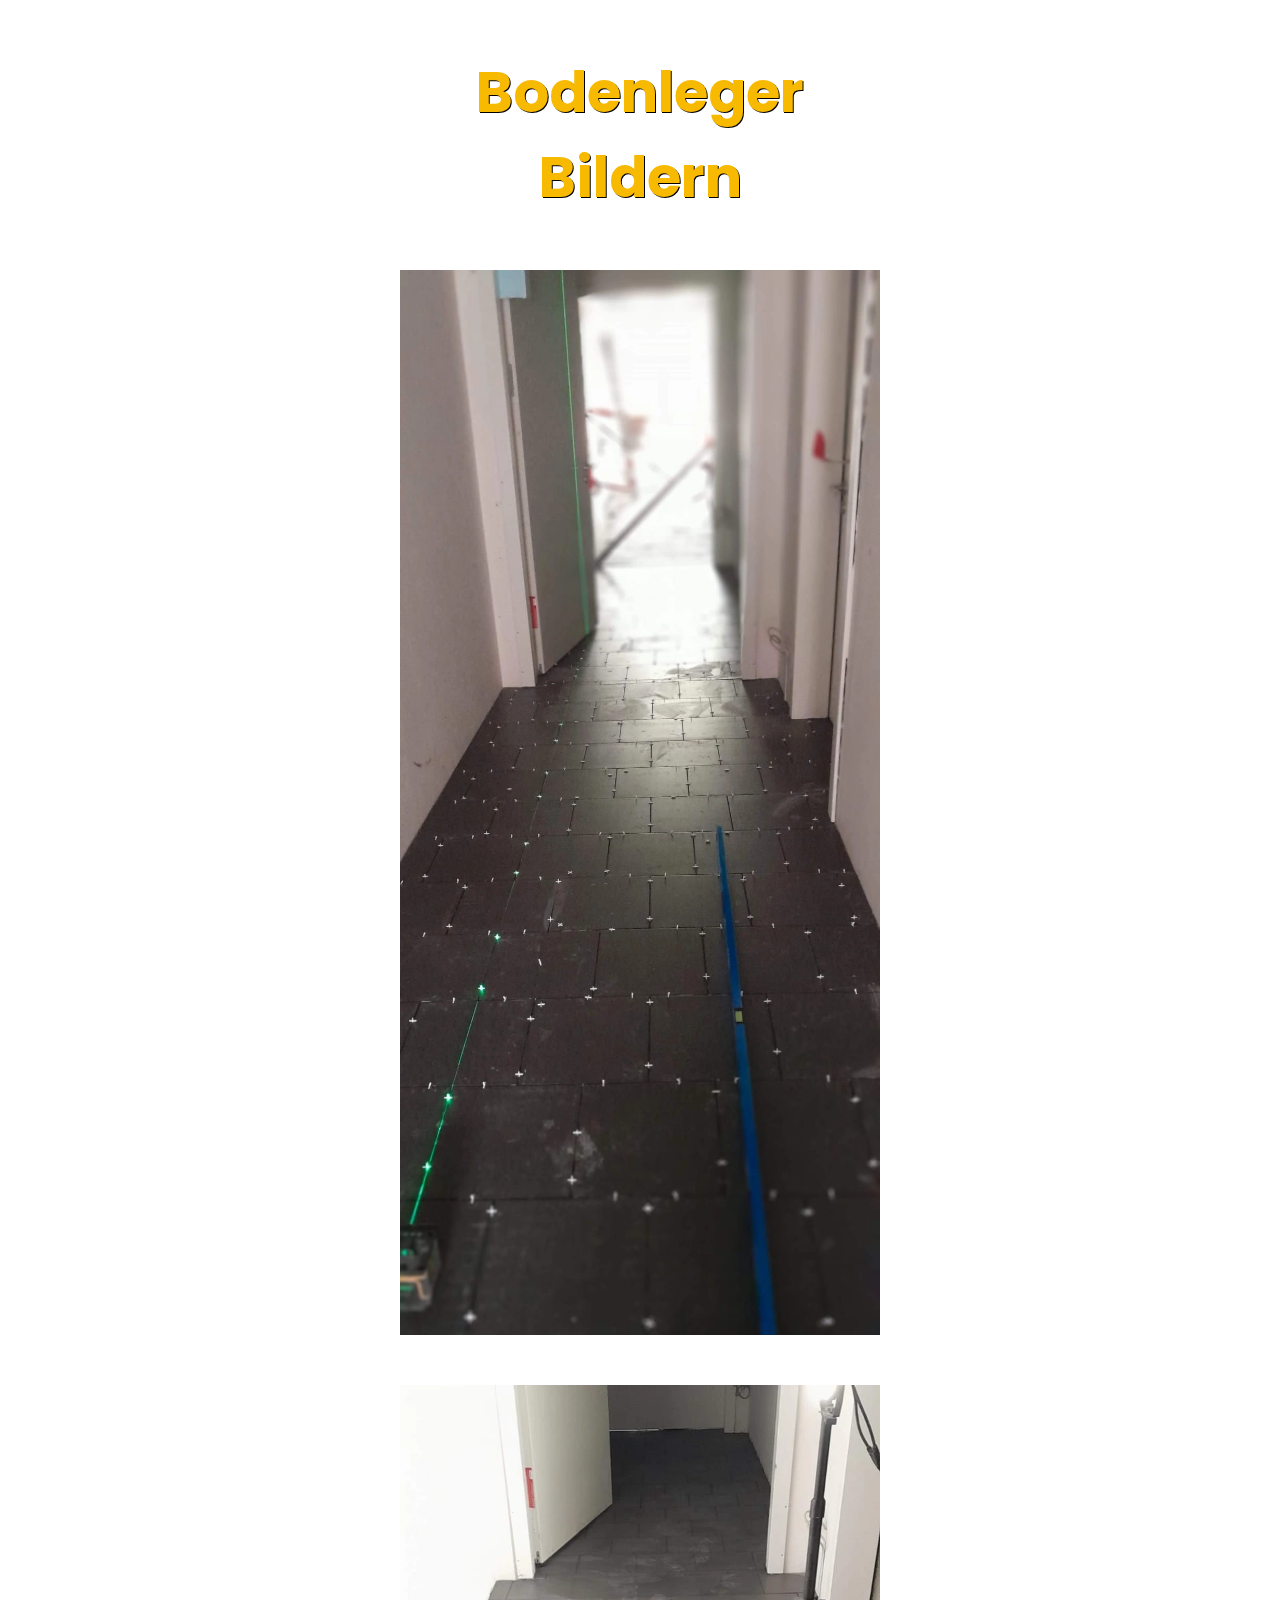
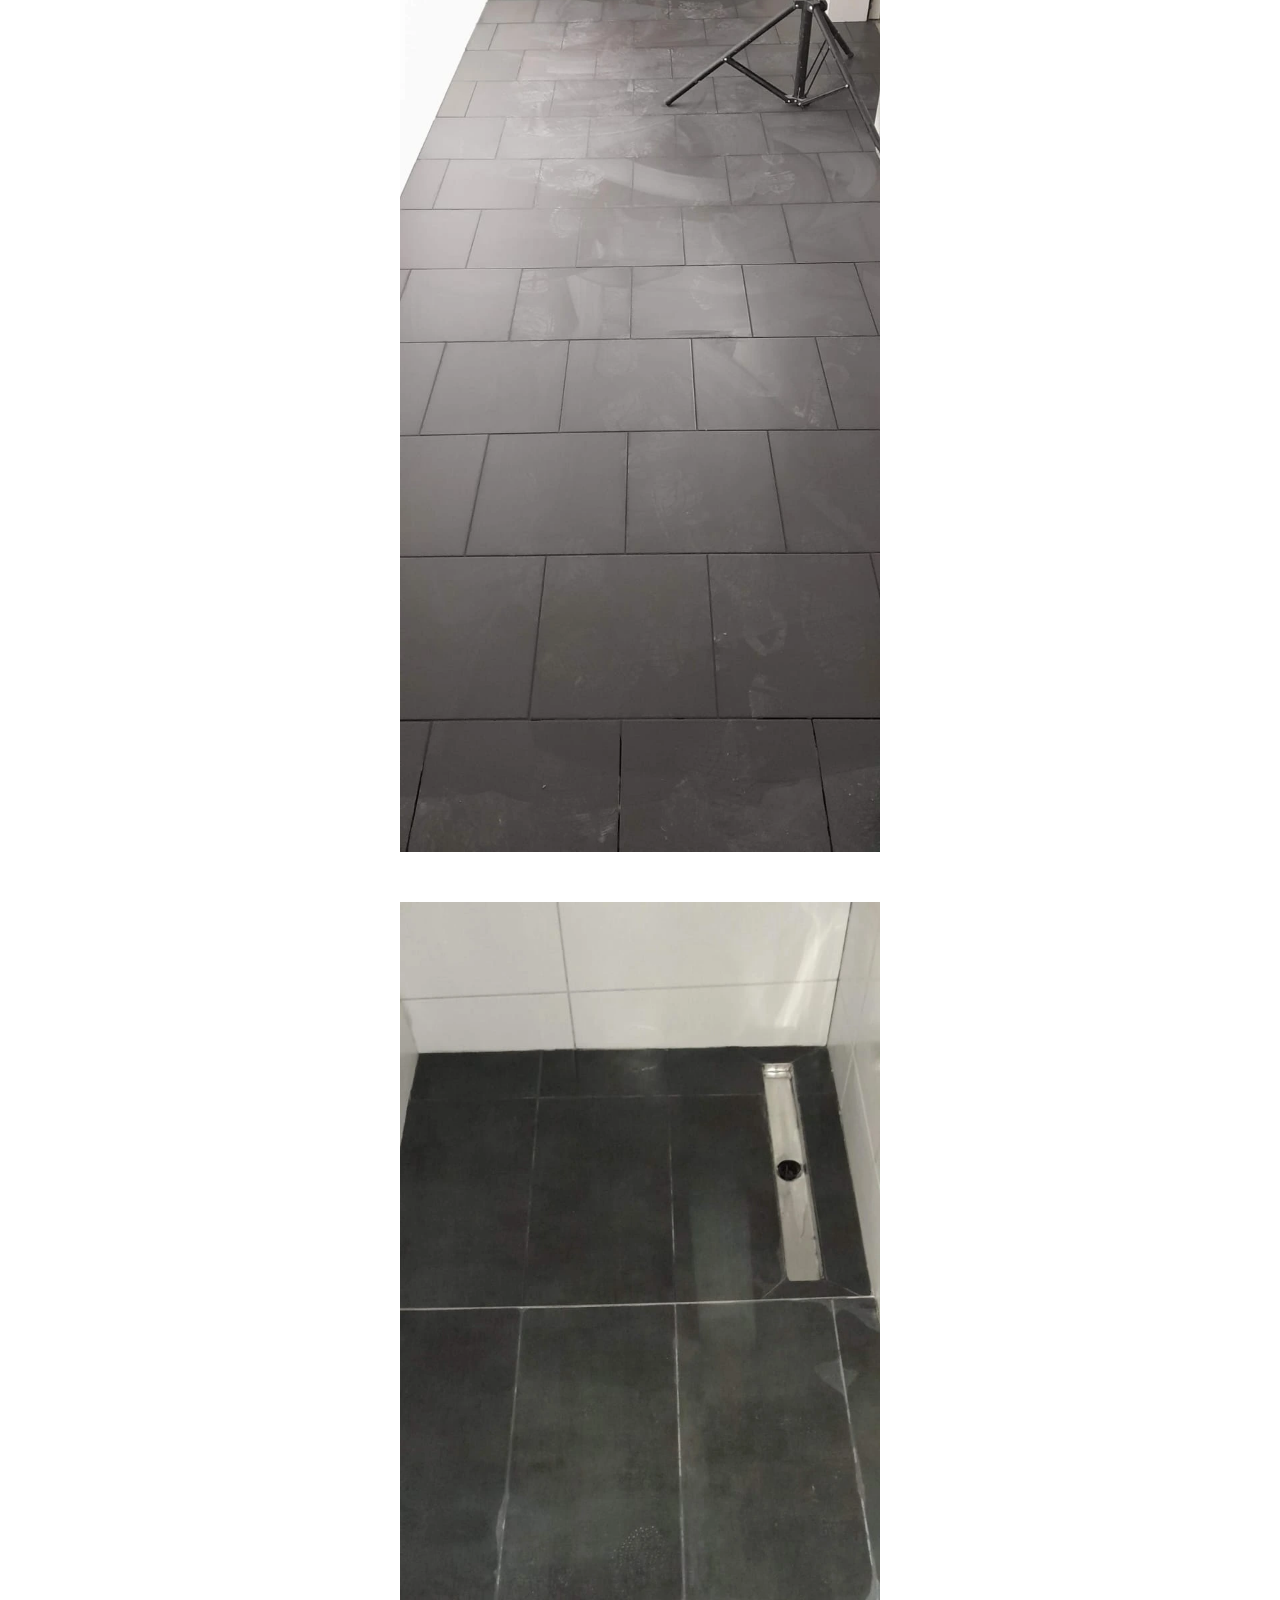
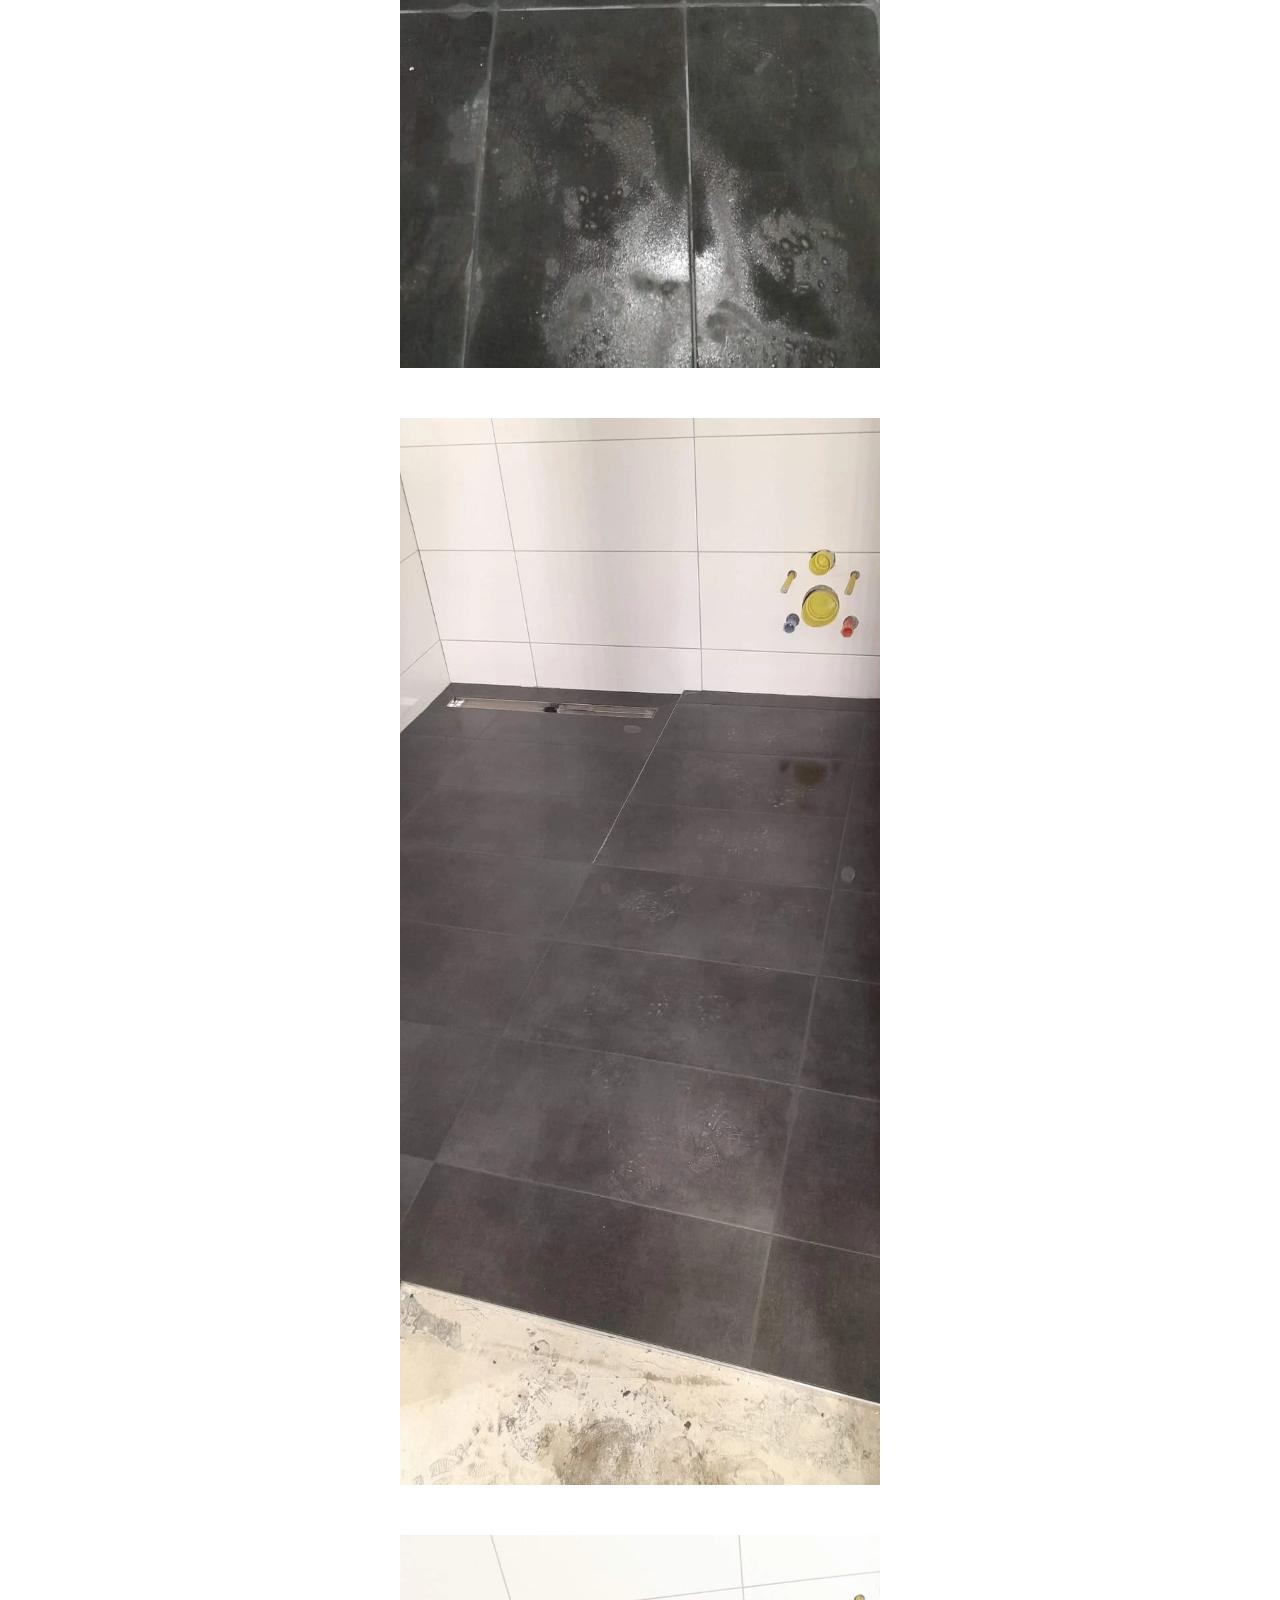
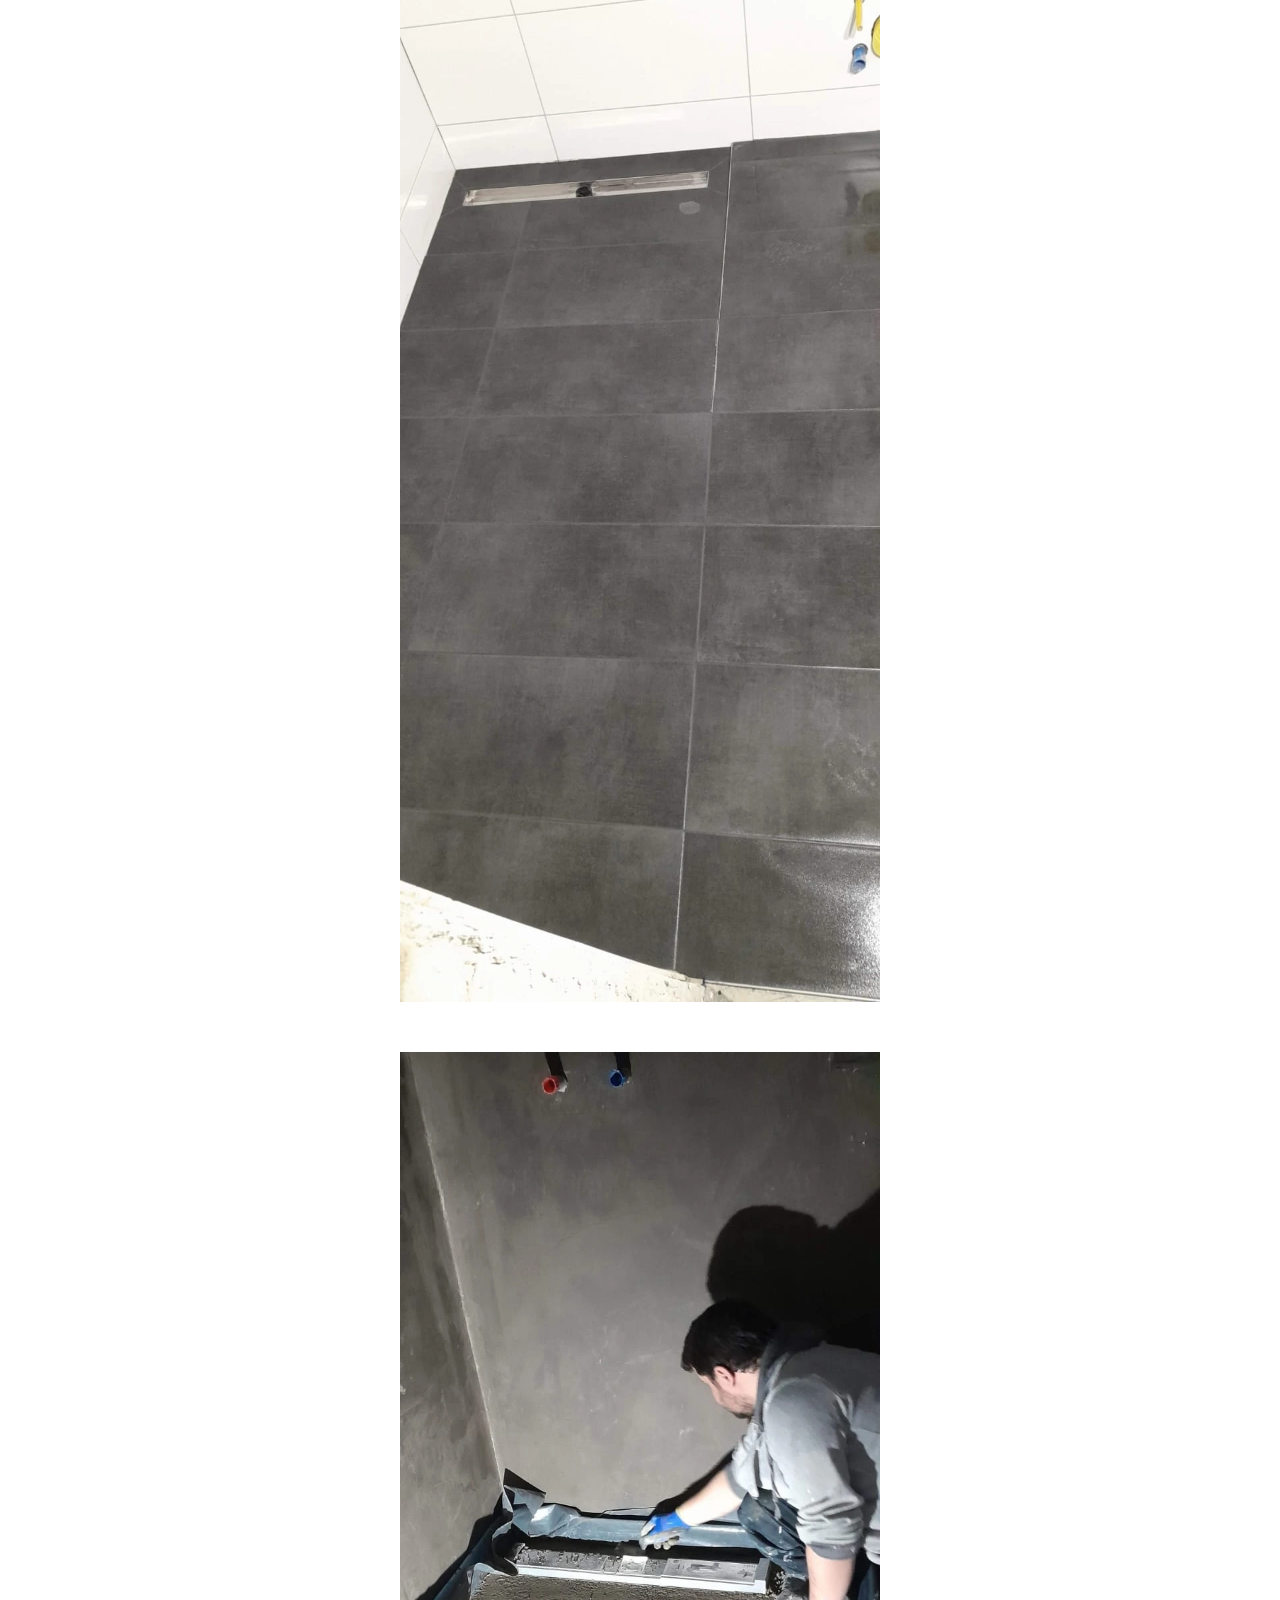
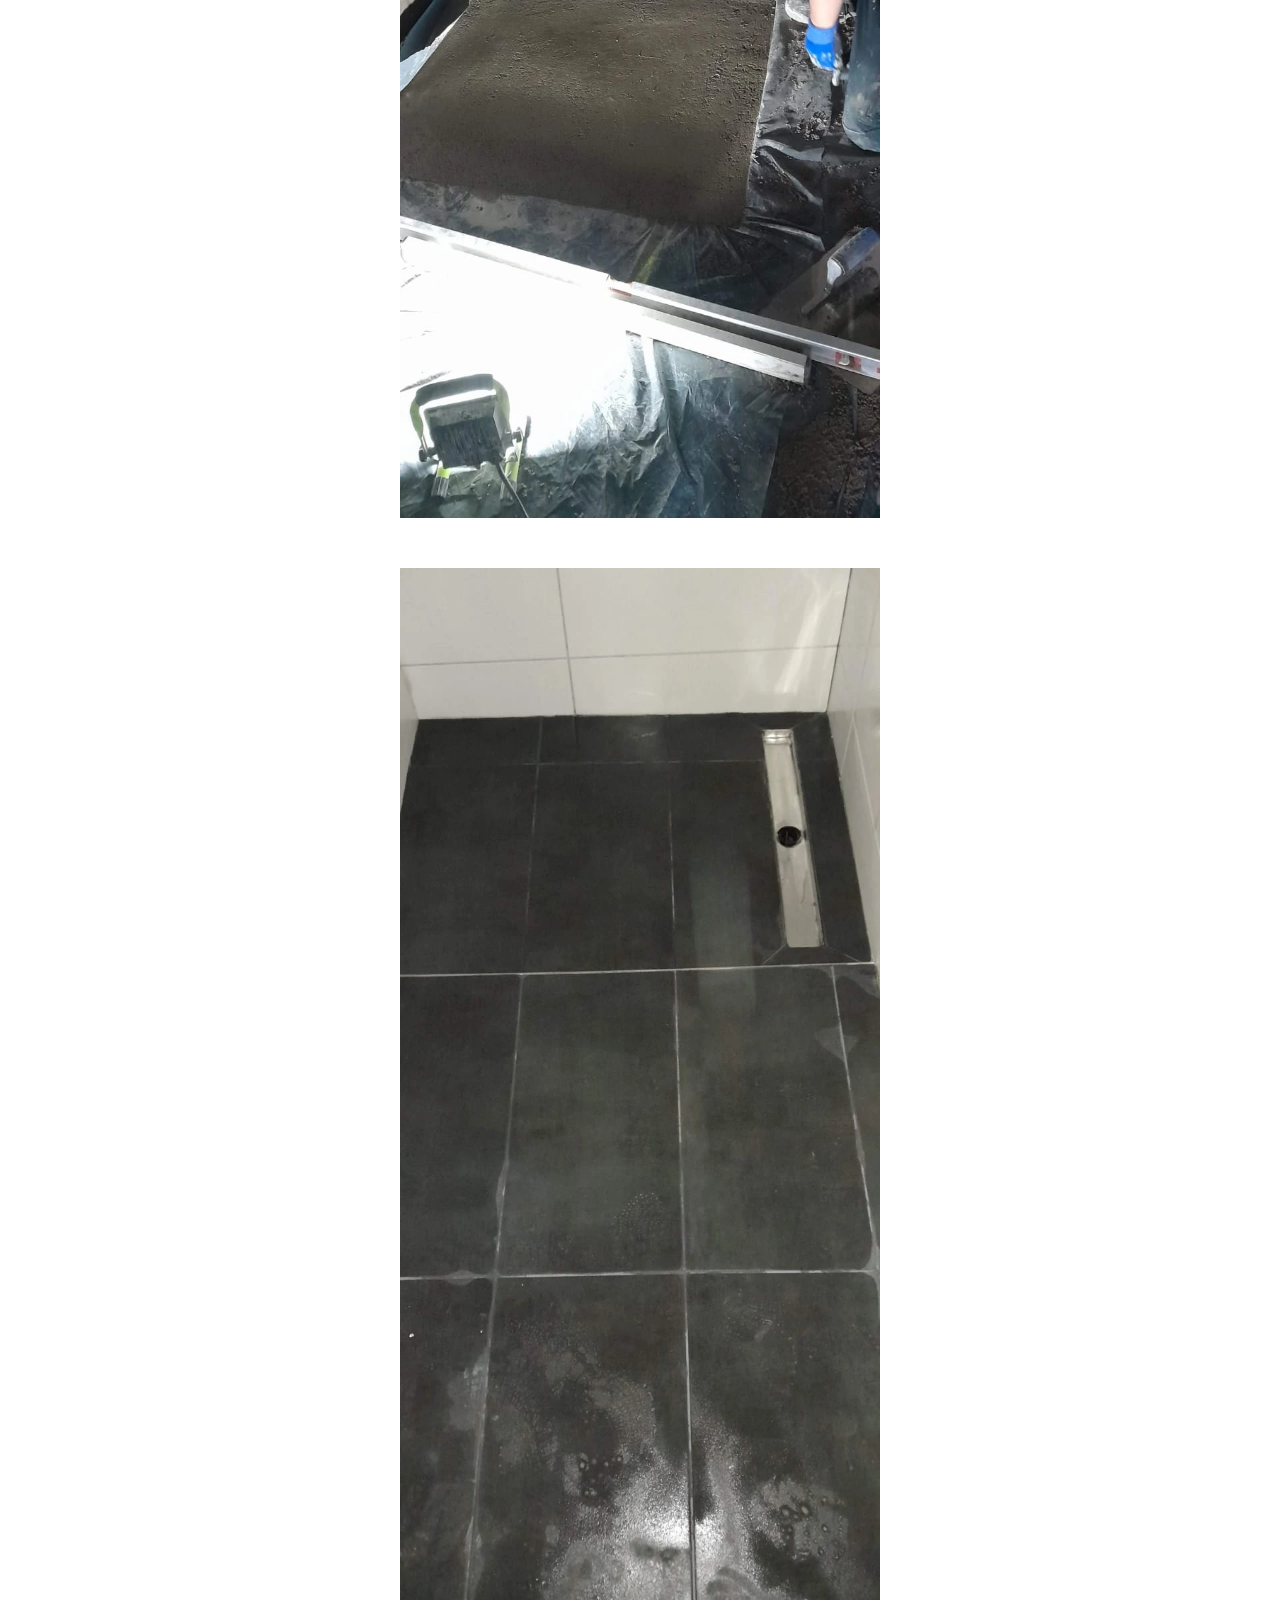
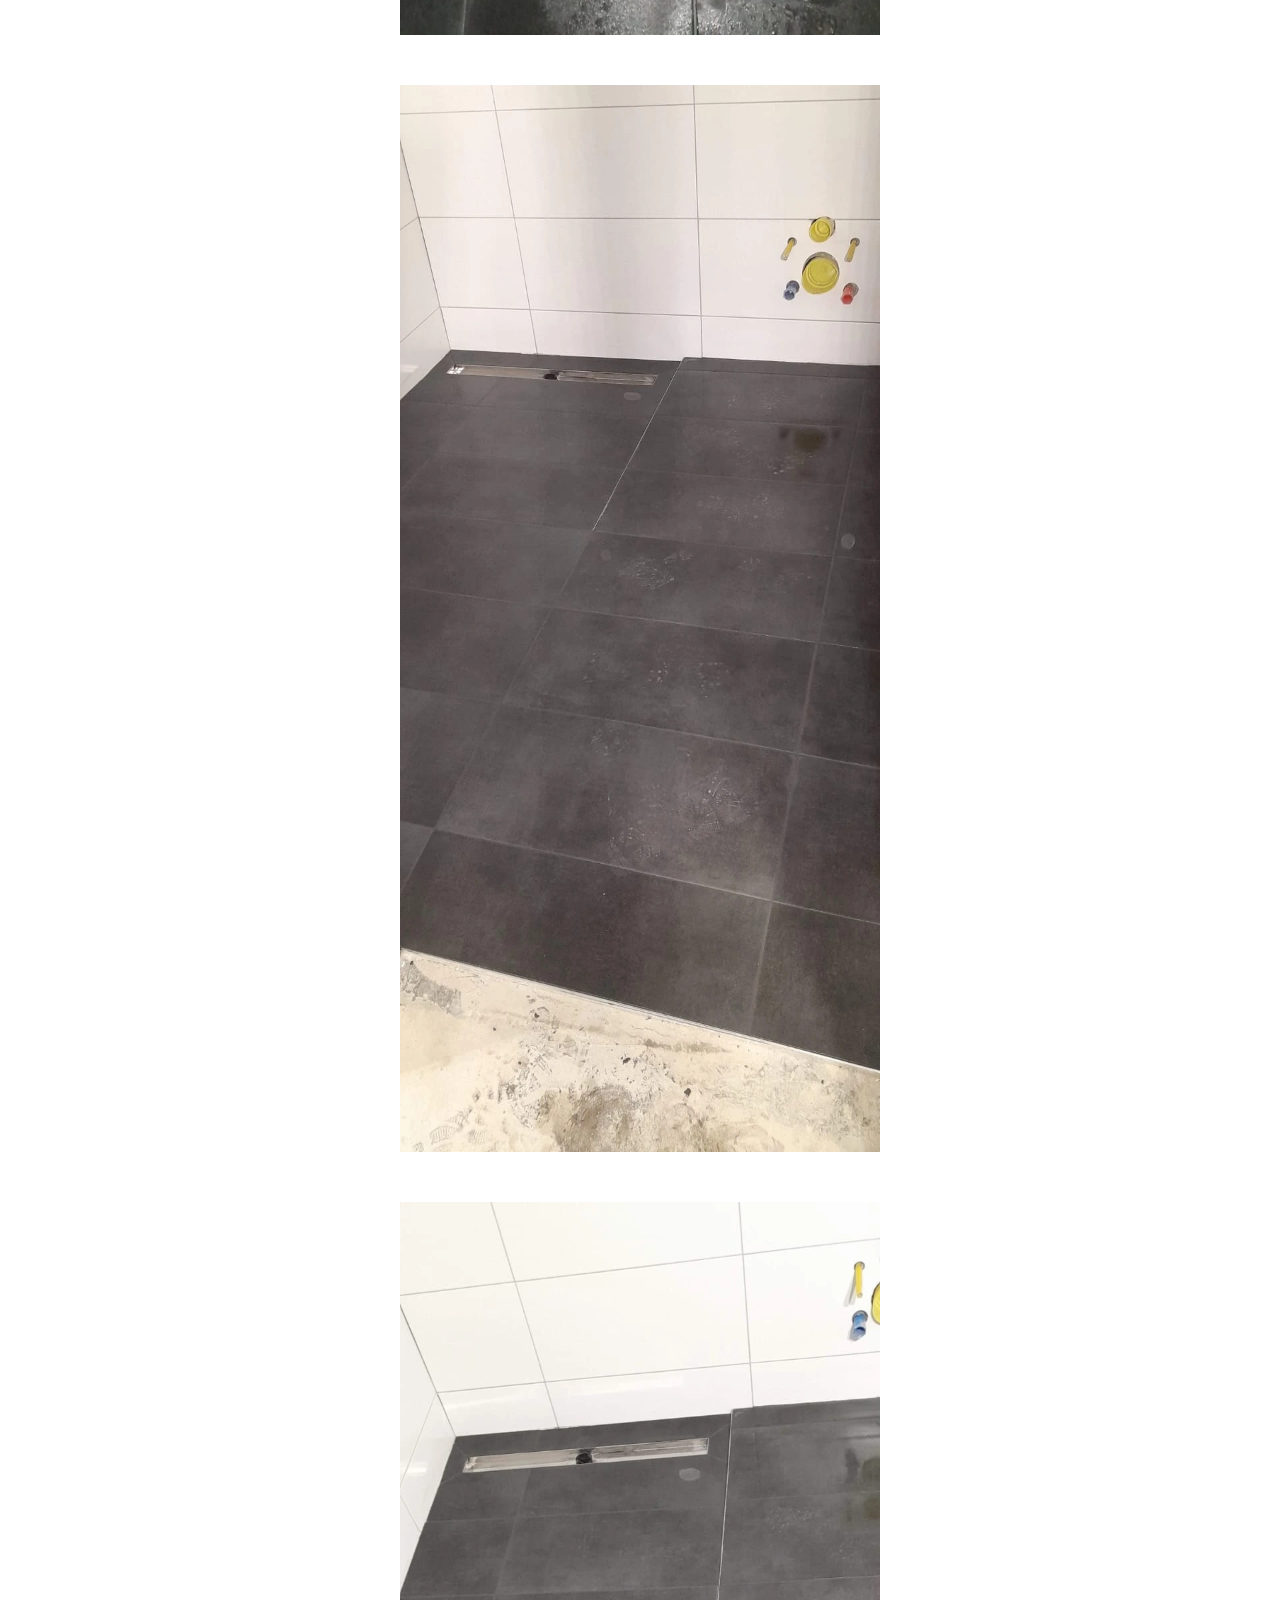
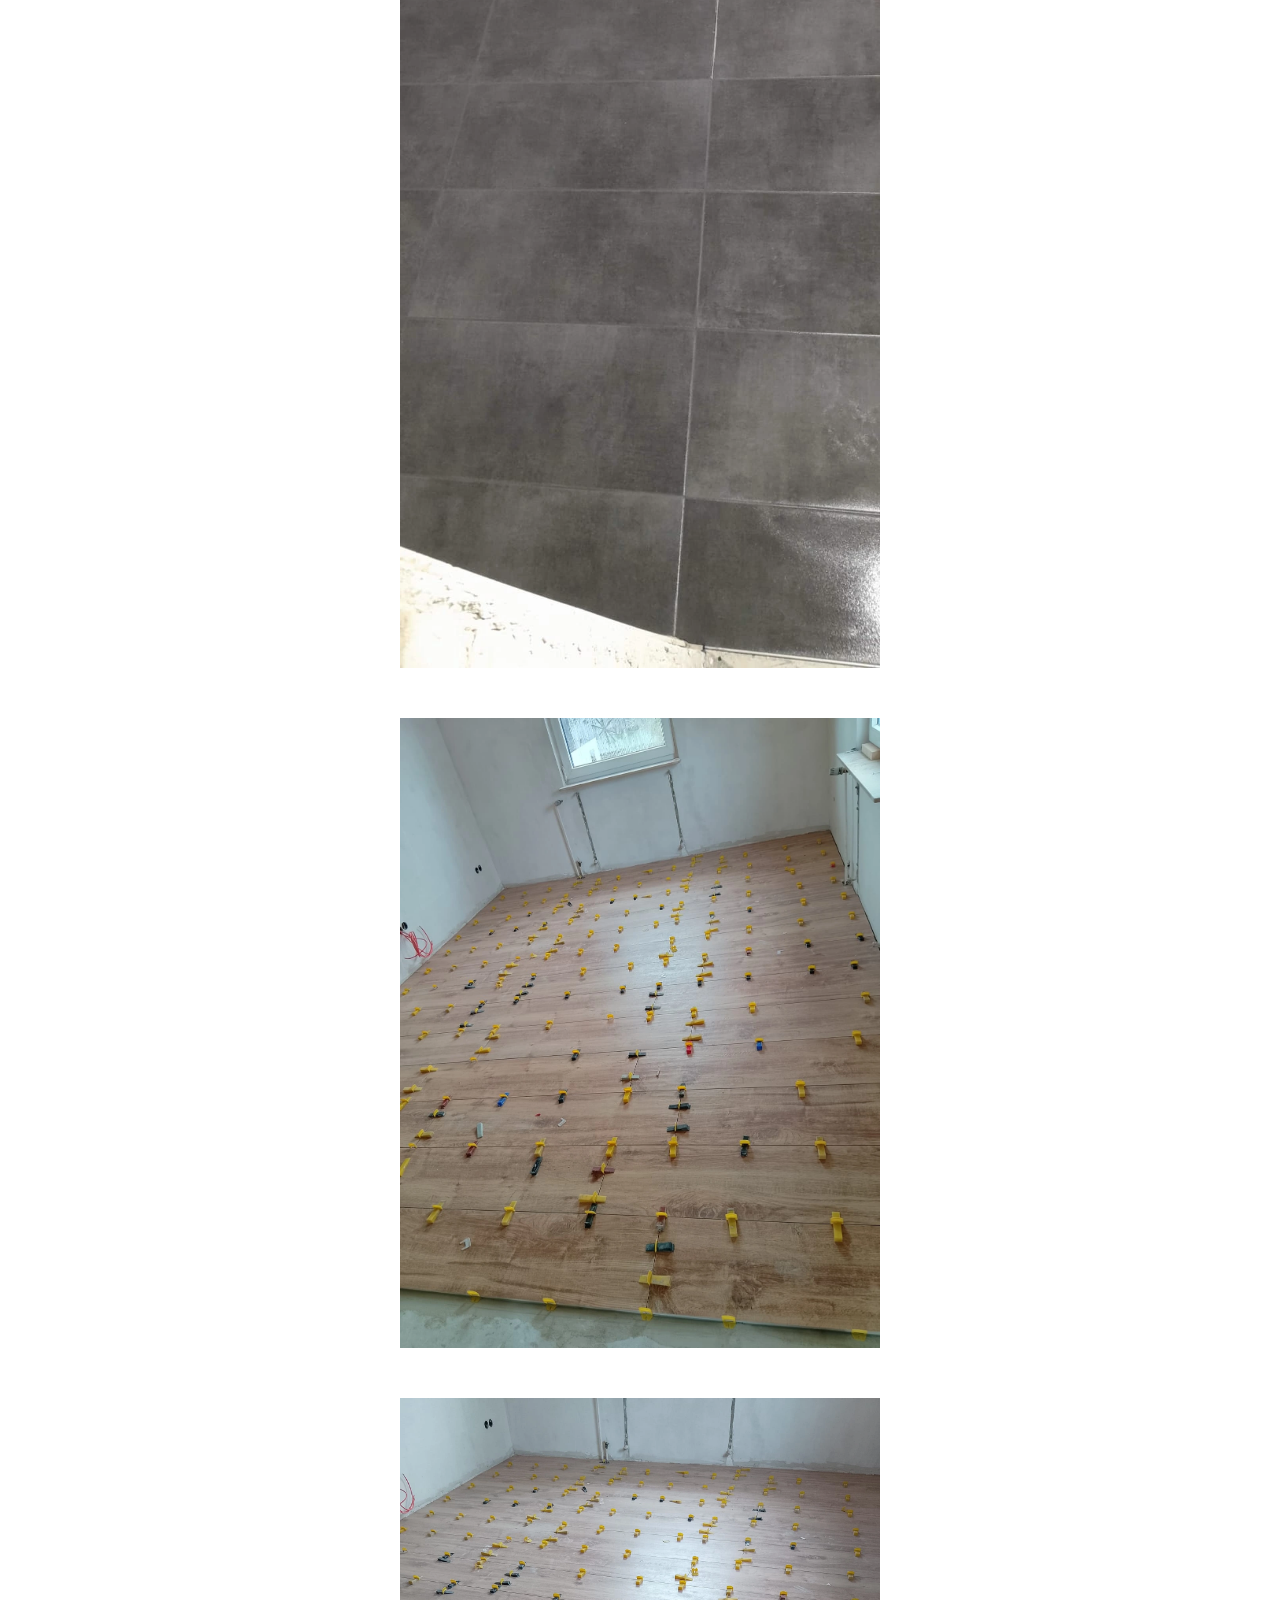
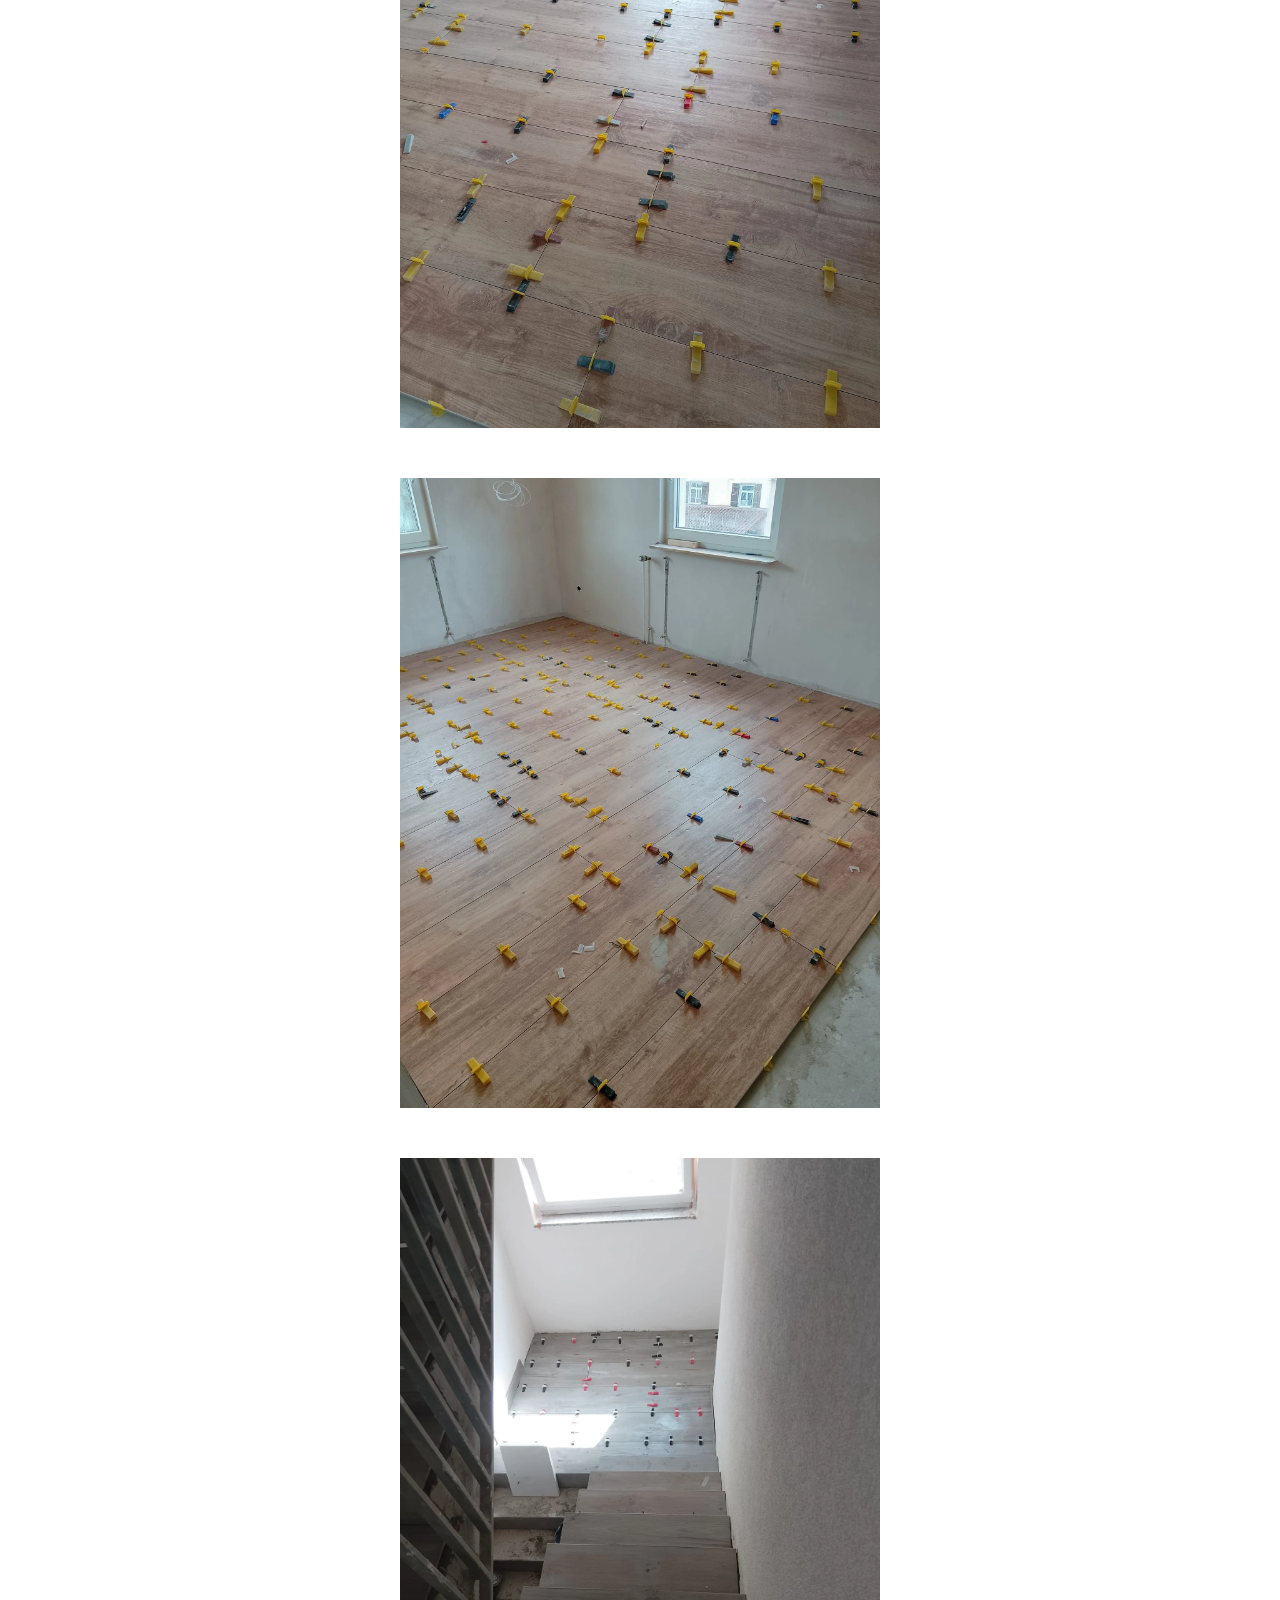
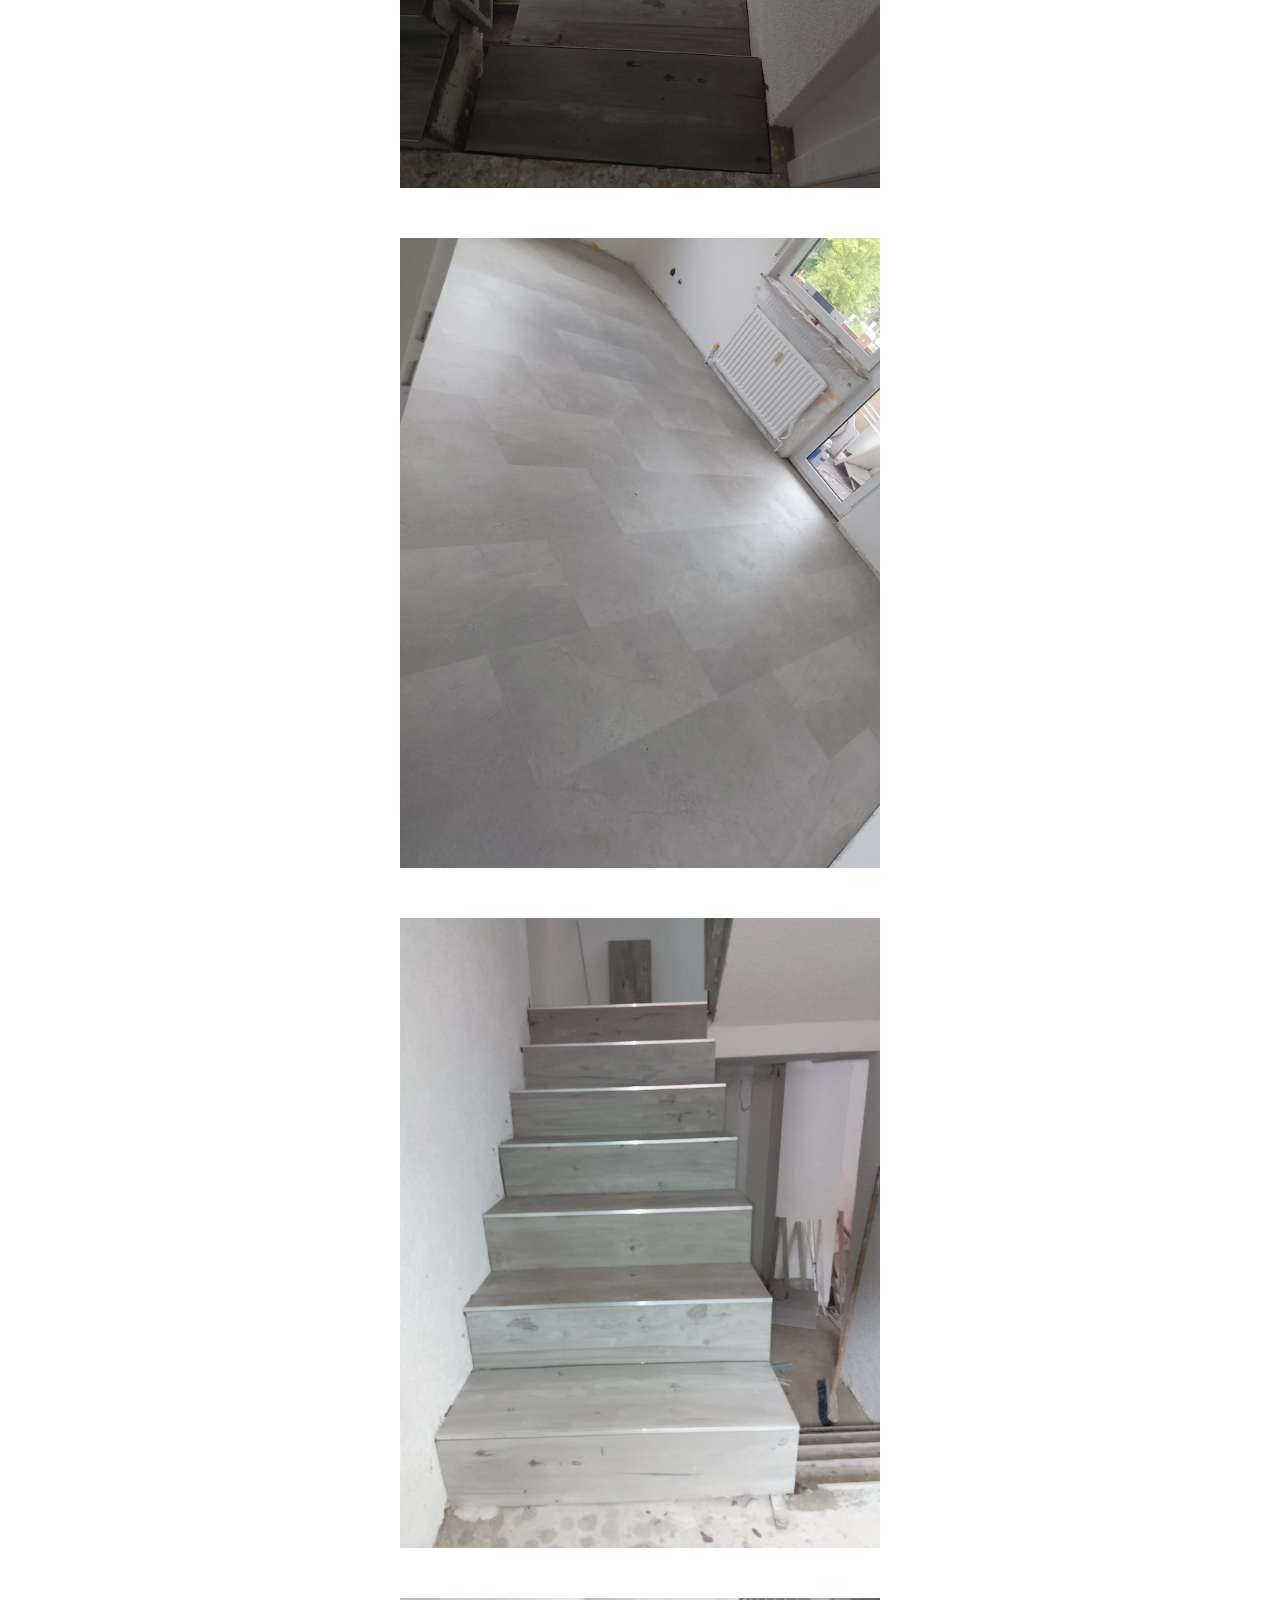
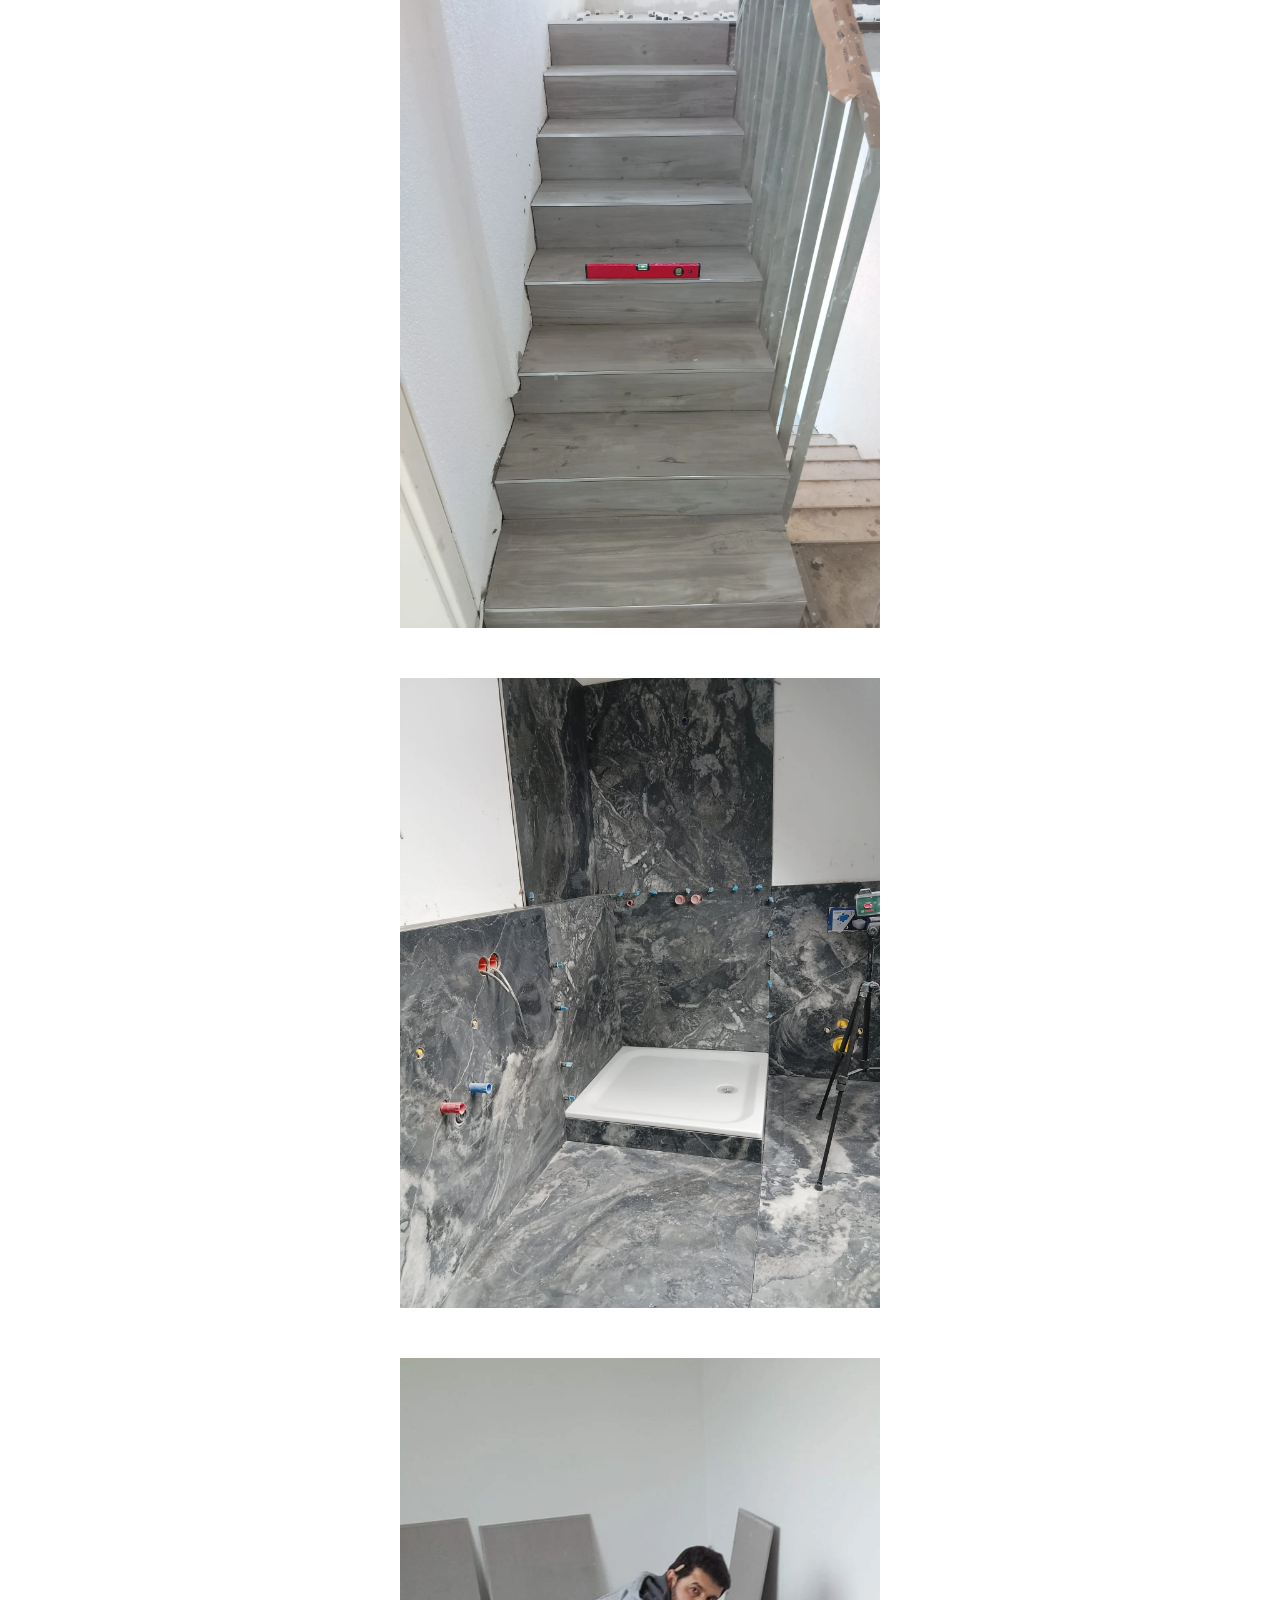
<file: insbau/pages/bodenleger.html>
<!DOCTYPE html>
<html lang="en">
<head>
  <meta charset="UTF-8">
  <meta name="viewport" content="width=device-width, initial-scale=1.0">
  <meta name="description" content="ins-bau ist ein baue-expert ">
  <meta name="keywords" content="Trockenbau, Fliessen Reparature, Putzanbringen, Bodenverlegung, Altbausanierung, Turer Einbauen, Laminat Verlegen, Malerarbeiten, Innen / Aussen">
  <meta name="author" content="Roni Sakli">
  <link rel="icon" type="image/svg+xml" href="../icons/icon_64.webp" />
  <title>Bodenleger</title>
  <link rel="stylesheet" href="../css/index.css">
  <link rel="stylesheet" href="../css/index-mobil.css">
</head>
<body>
  <div class="galerie-pages">
    <h1 class="galerie-title">Bodenleger Bildern</h1>
    <div class="galerie-images-container">
      <img src="../galerie/bodenleger/1.webp" alt="" class="galerie-pages-img">
    </div>
    <div class="galerie-images-container">
      <img src="../galerie/bodenleger/2.webp" alt="" class="galerie-pages-img">
    </div>
    <div class="galerie-images-container">
      <img src="../galerie/bodenleger/3.webp" alt="" class="galerie-pages-img">
    </div>
    <div class="galerie-images-container">
      <img src="../galerie/bodenleger/4.webp" alt="" class="galerie-pages-img">
    </div>
    <div class="galerie-images-container">
      <img src="../galerie/bodenleger/5.webp" alt="" class="galerie-pages-img">
    </div>
    <div class="galerie-images-container">
      <img src="../galerie/bodenleger/6.webp" alt="" class="galerie-pages-img">
    </div>
    <div class="galerie-images-container">
      <img src="../galerie/bodenleger/7.webp" alt="" class="galerie-pages-img">
    </div>
    <div class="galerie-images-container">
      <img src="../galerie/bodenleger/8.webp" alt="" class="galerie-pages-img">
    </div>
    <div class="galerie-images-container">
      <img src="../galerie/bodenleger/9.webp" alt="" class="galerie-pages-img">
    </div>
    <div class="galerie-images-container">
      <img src="../galerie/bodenleger/10.webp" alt="" class="galerie-pages-img">
    </div>
    <div class="galerie-images-container">
      <img src="../galerie/bodenleger/11.webp" alt="" class="galerie-pages-img">
    </div>
    <div class="galerie-images-container">
      <img src="../galerie/bodenleger/12.webp" alt="" class="galerie-pages-img">
    </div>
    <div class="galerie-images-container">
      <img src="../galerie/bodenleger/13.webp" alt="" class="galerie-pages-img">
    </div>
    <div class="galerie-images-container">
      <img src="../galerie/bodenleger/14.webp" alt="" class="galerie-pages-img">
    </div>
    <div class="galerie-images-container">
      <img src="../galerie/bodenleger/15.webp" alt="" class="galerie-pages-img">
    </div>
    <div class="galerie-images-container">
      <img src="../galerie/bodenleger/16.webp" alt="" class="galerie-pages-img">
    </div>
    <div class="galerie-images-container">
      <img src="../galerie/bodenleger/17.webp" alt="" class="galerie-pages-img">
    </div>
    <div class="galerie-images-container">
      <img src="../galerie/bodenleger/18.webp" alt="" class="galerie-pages-img">
    </div>
    <div class="galerie-images-container">
      <img src="../galerie/bodenleger/19.webp" alt="" class="galerie-pages-img">
    </div>
    <div class="galerie-images-container">
      <img src="../galerie/bodenleger/20.webp" alt="" class="galerie-pages-img">
    </div>
    <div class="galerie-images-container">
      <img src="../galerie/bodenleger/21.webp" alt="" class="galerie-pages-img">
    </div>
  </div>
</body>
</html>
</file>
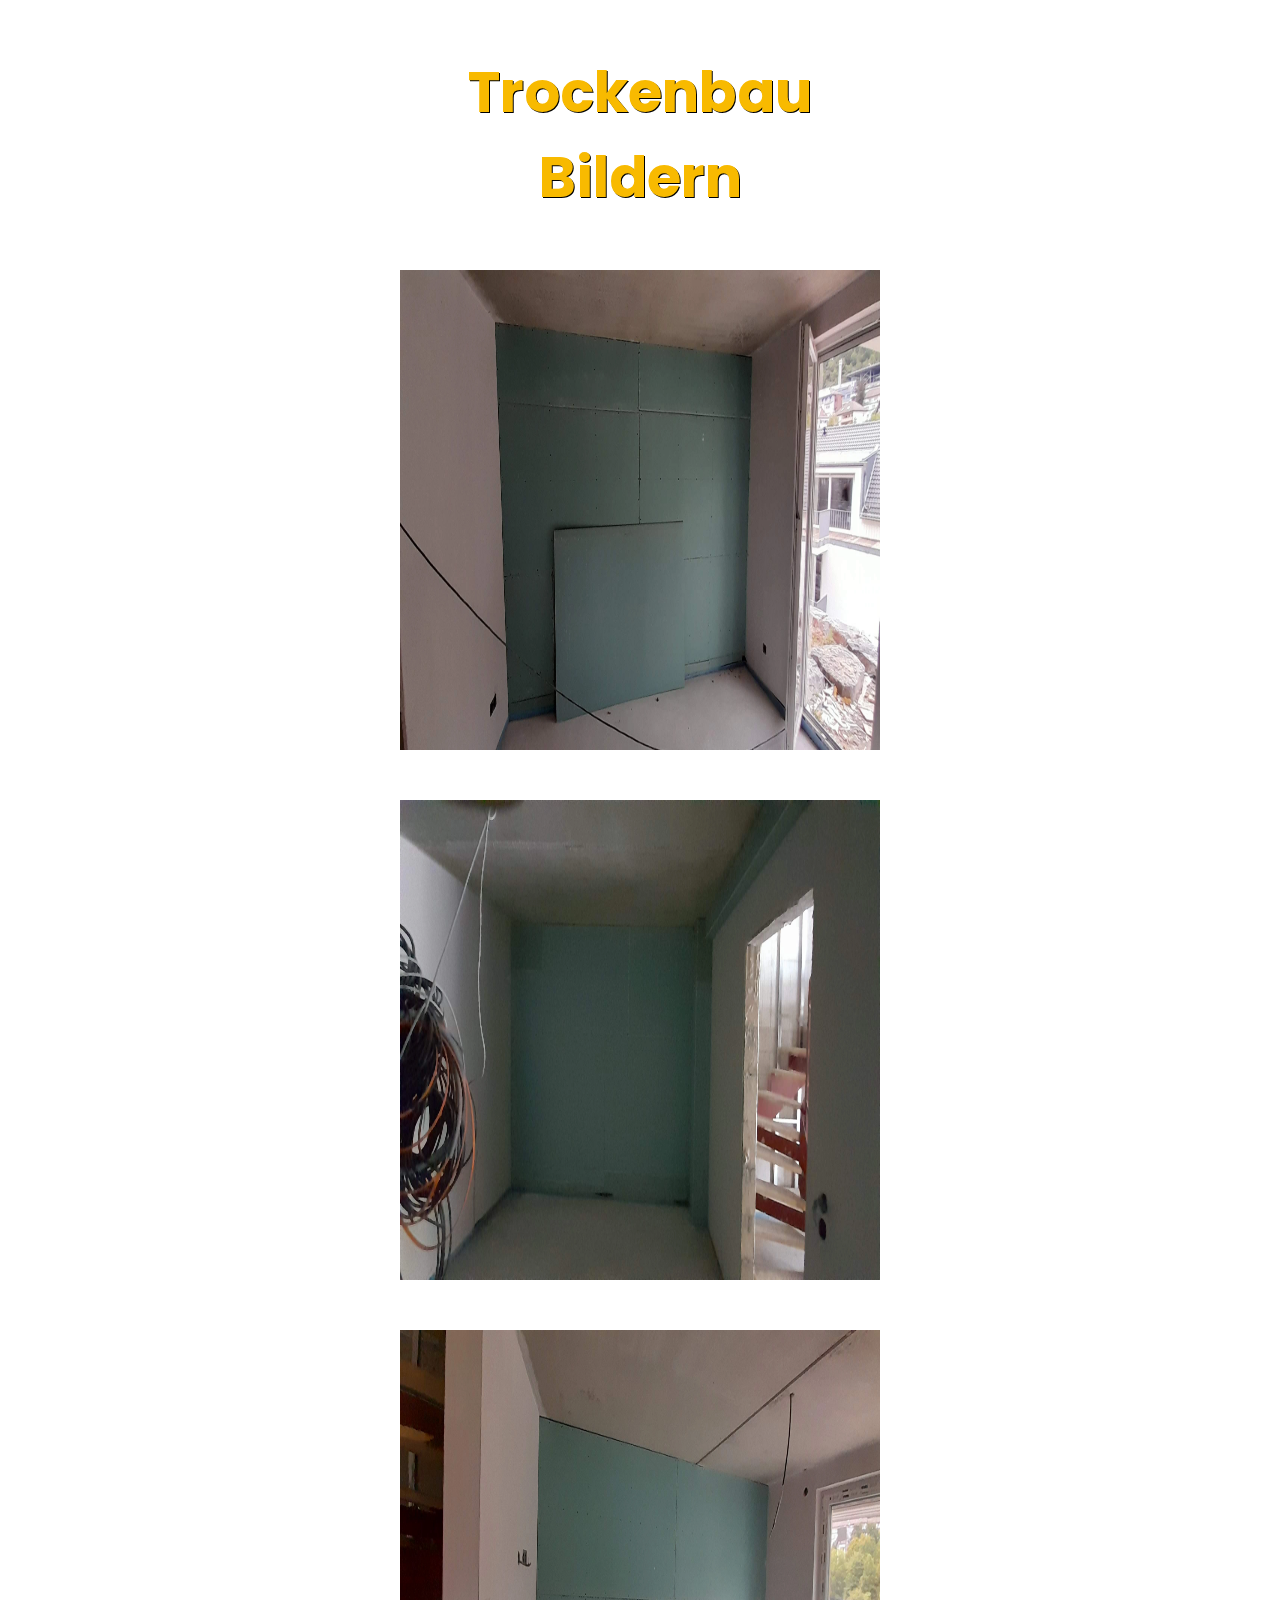
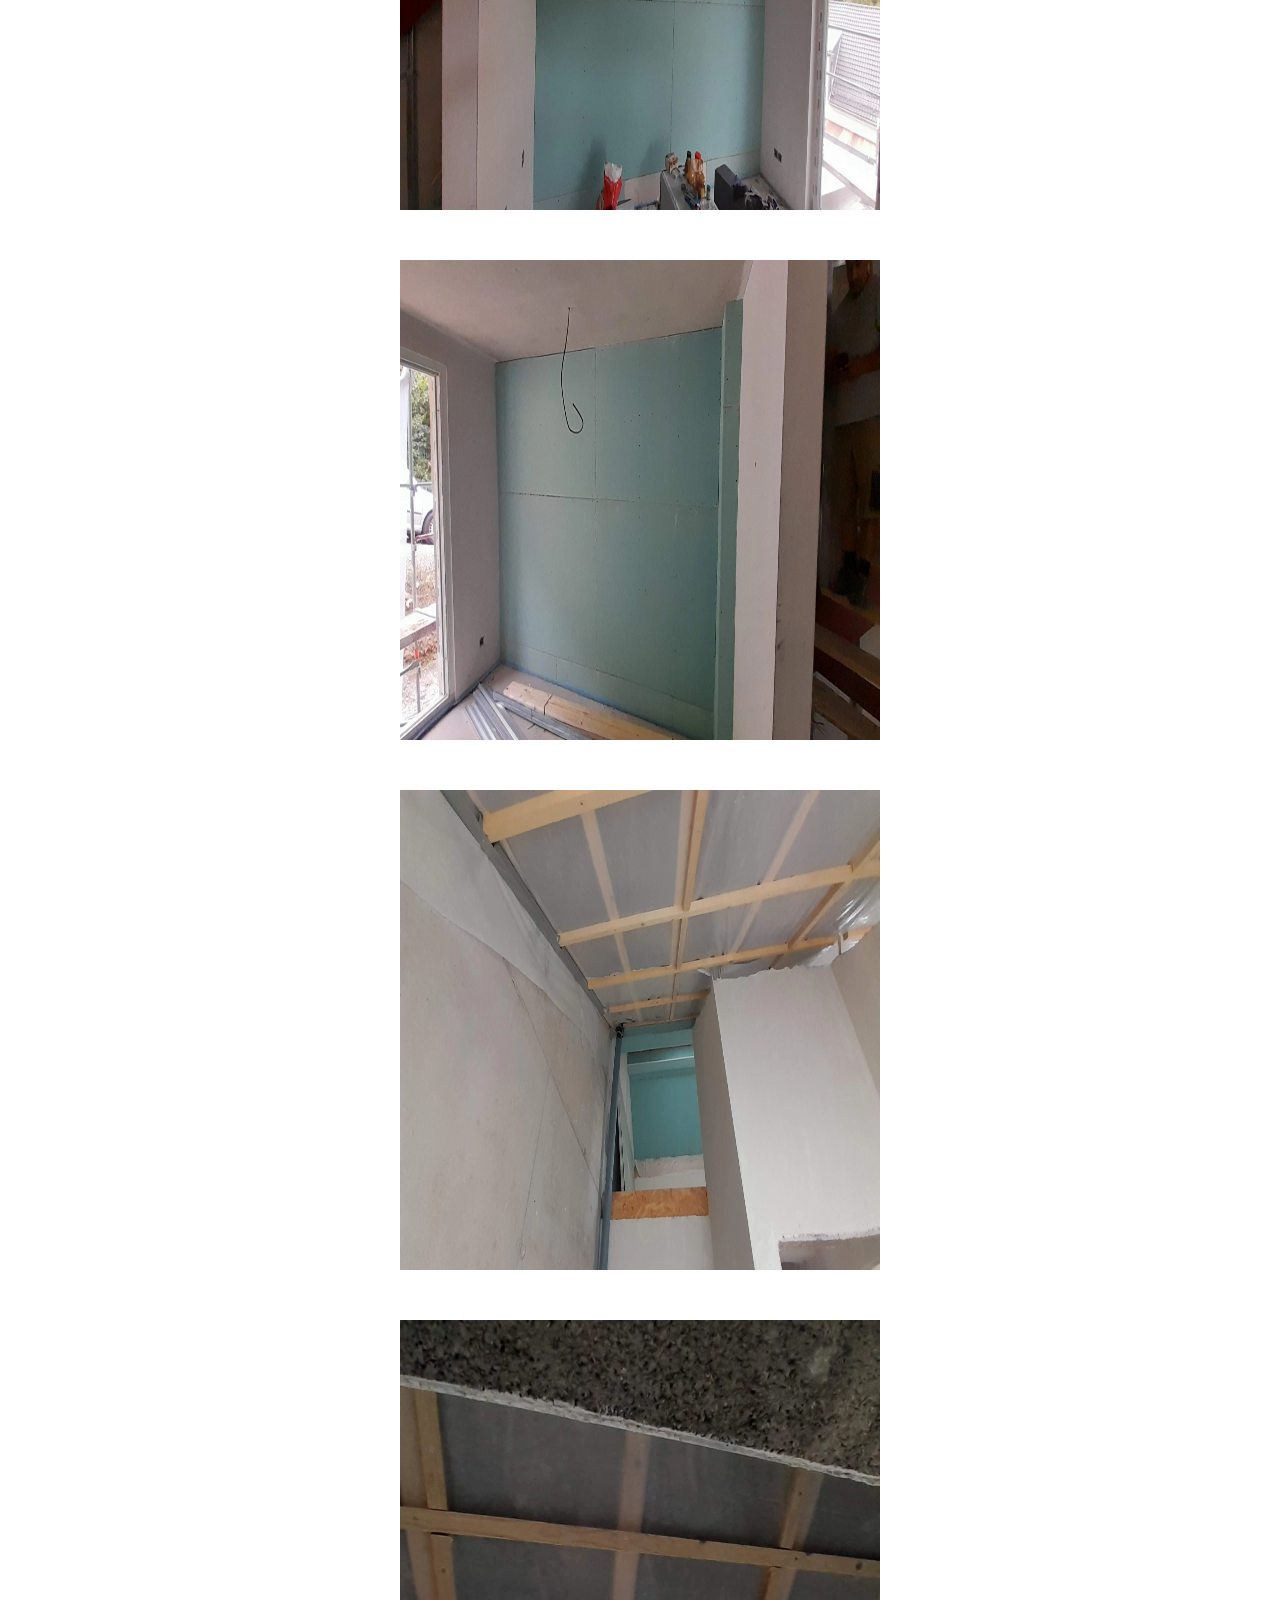
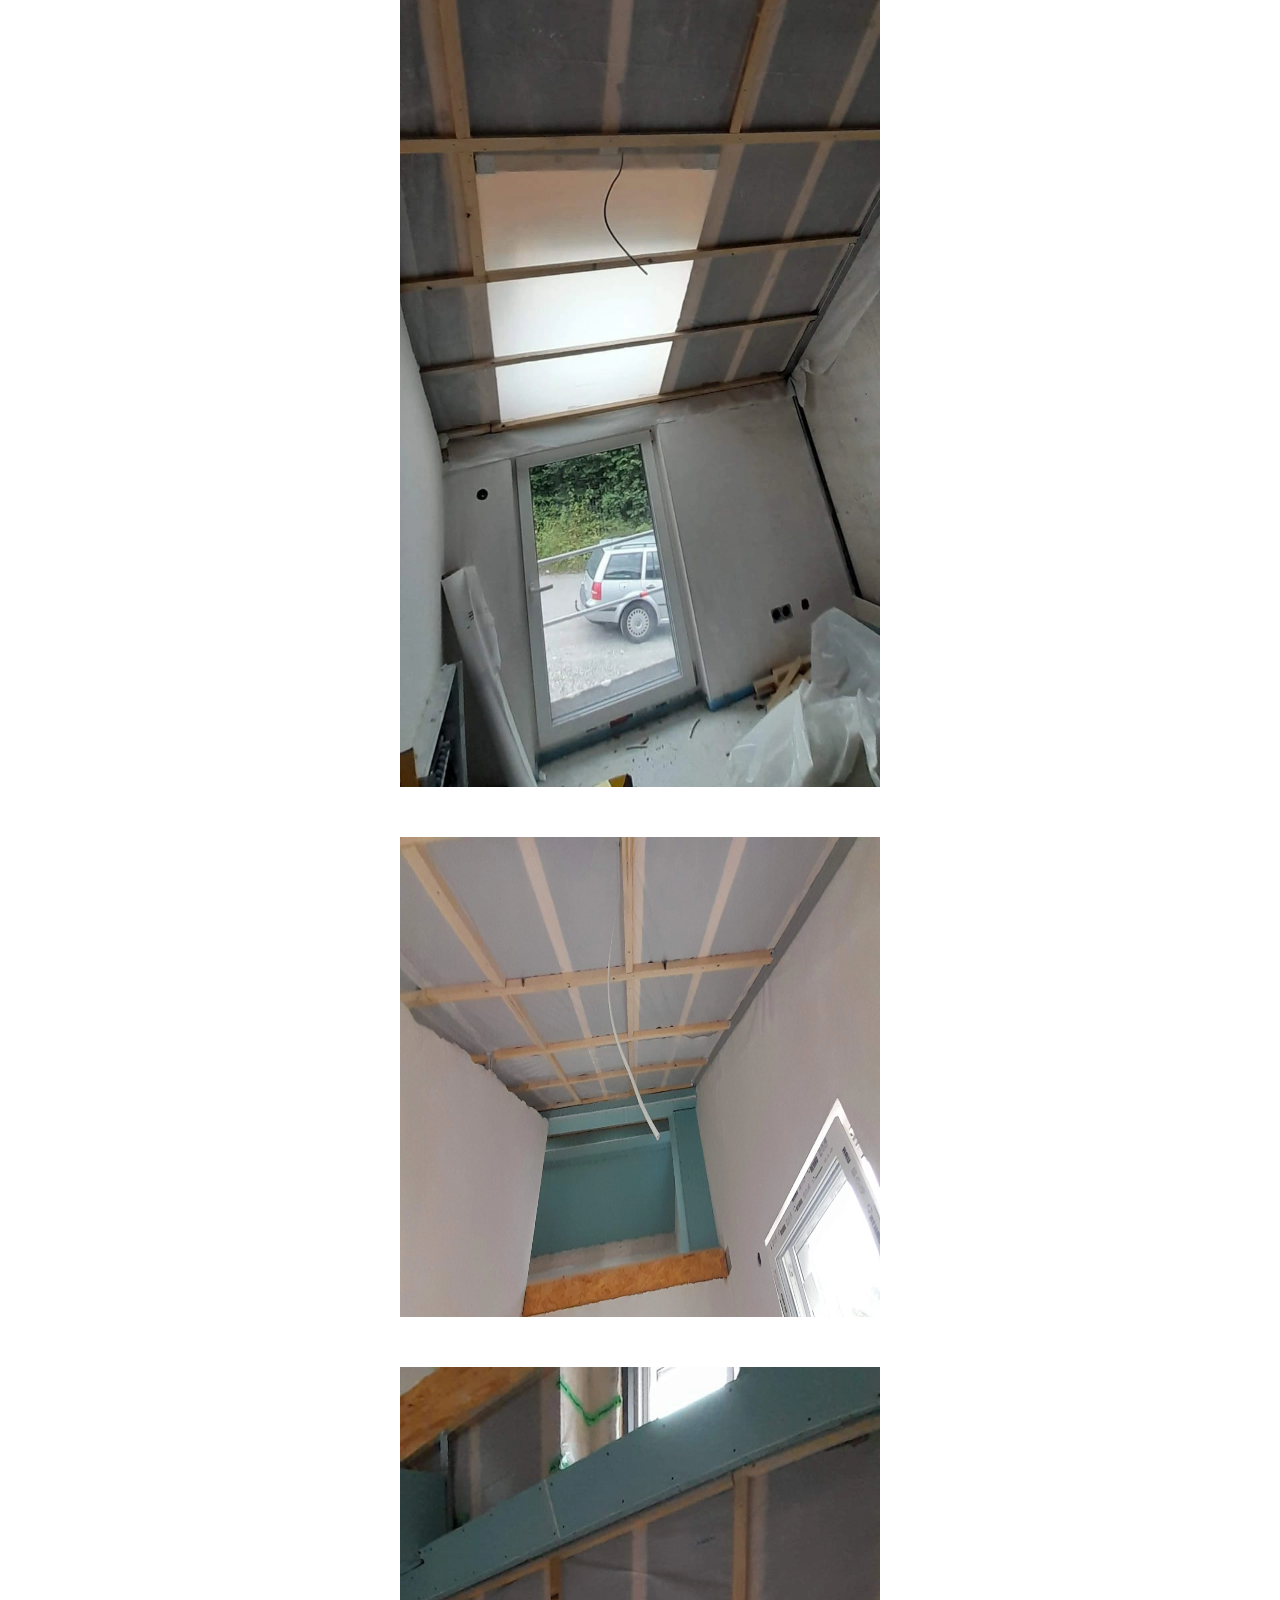
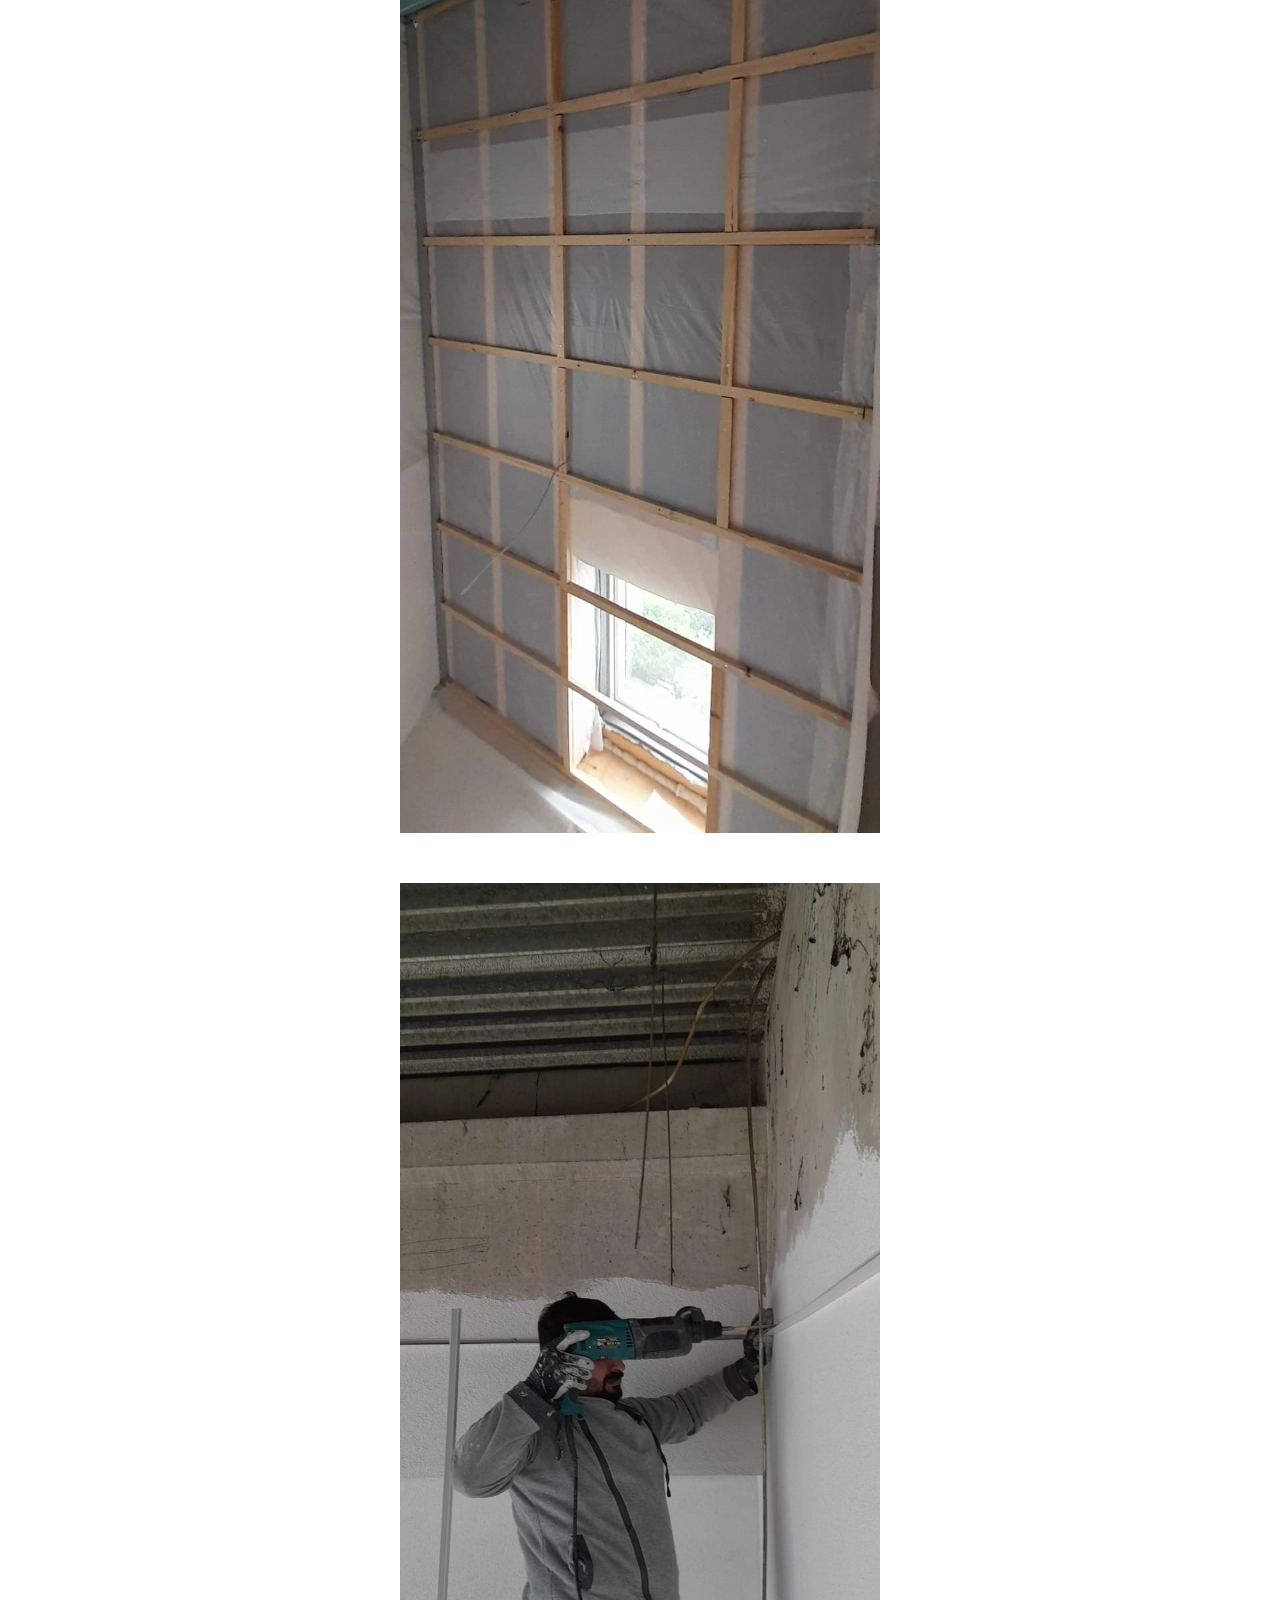
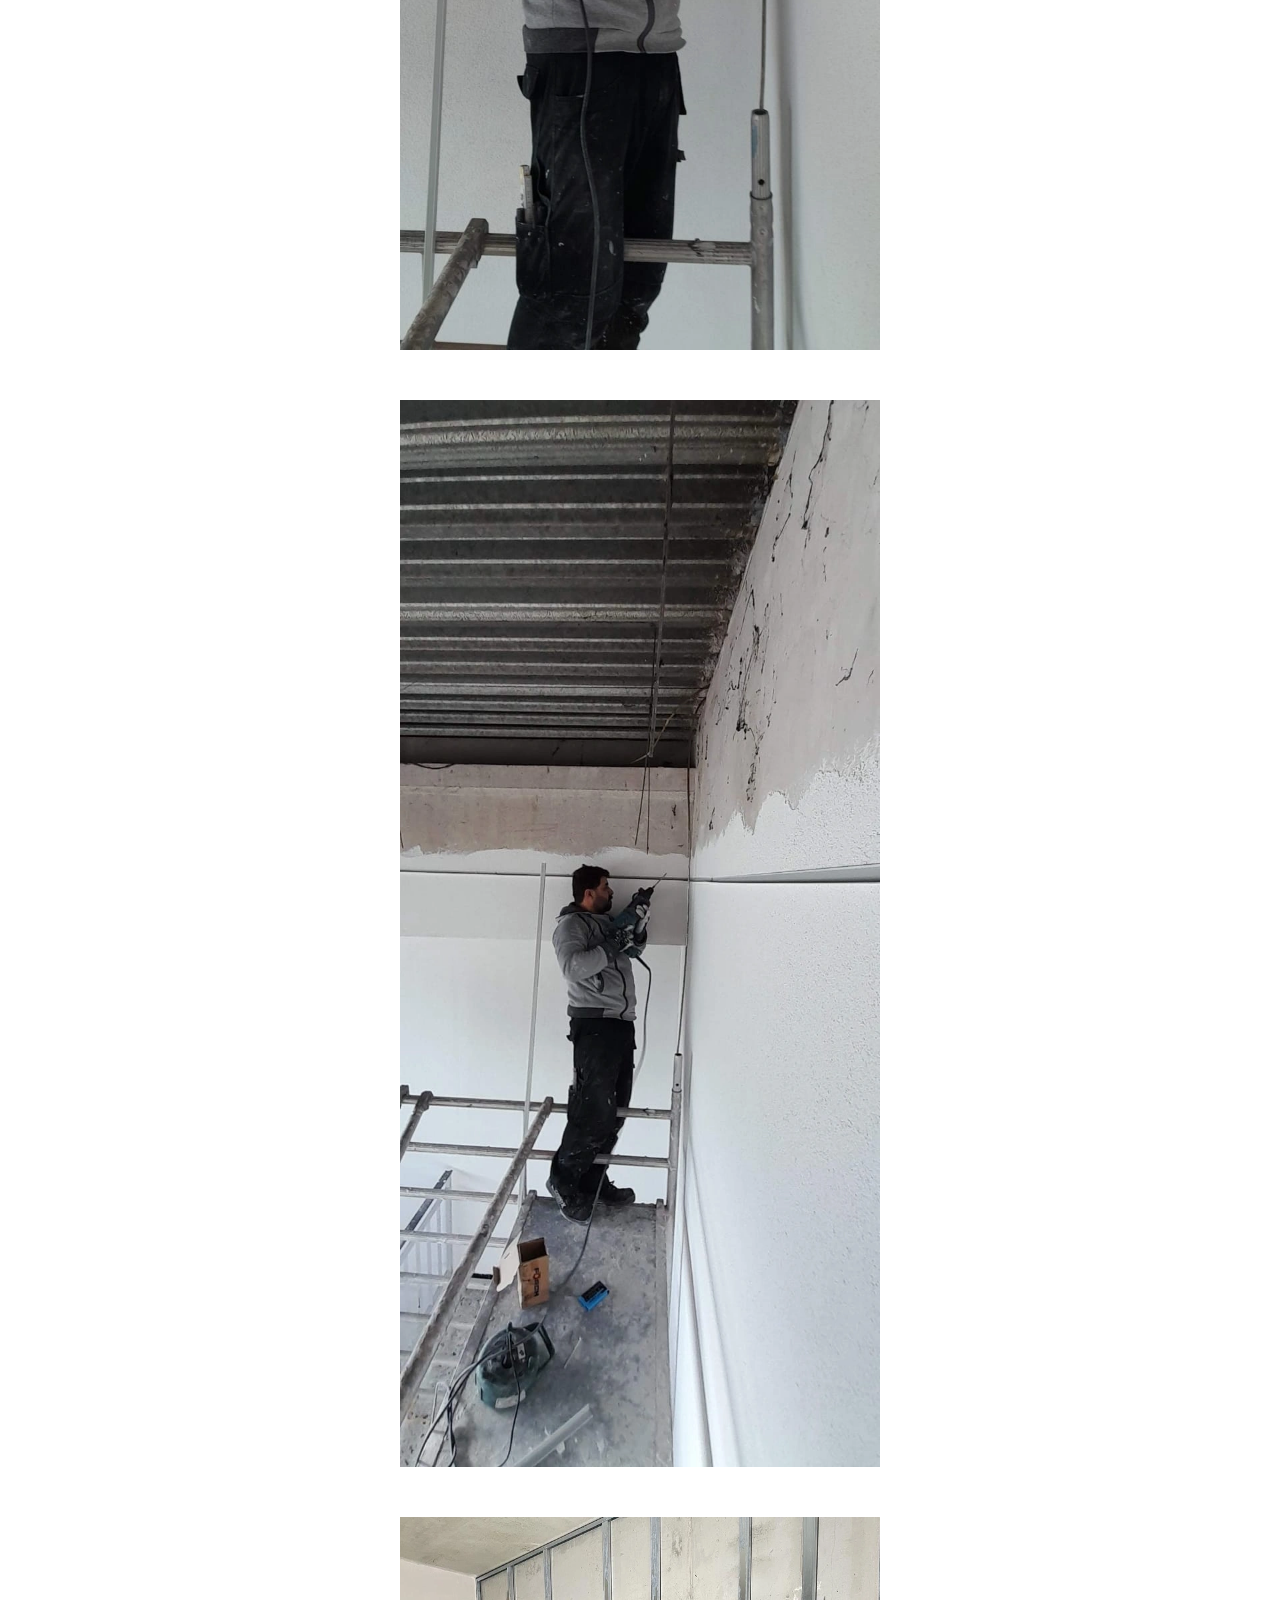
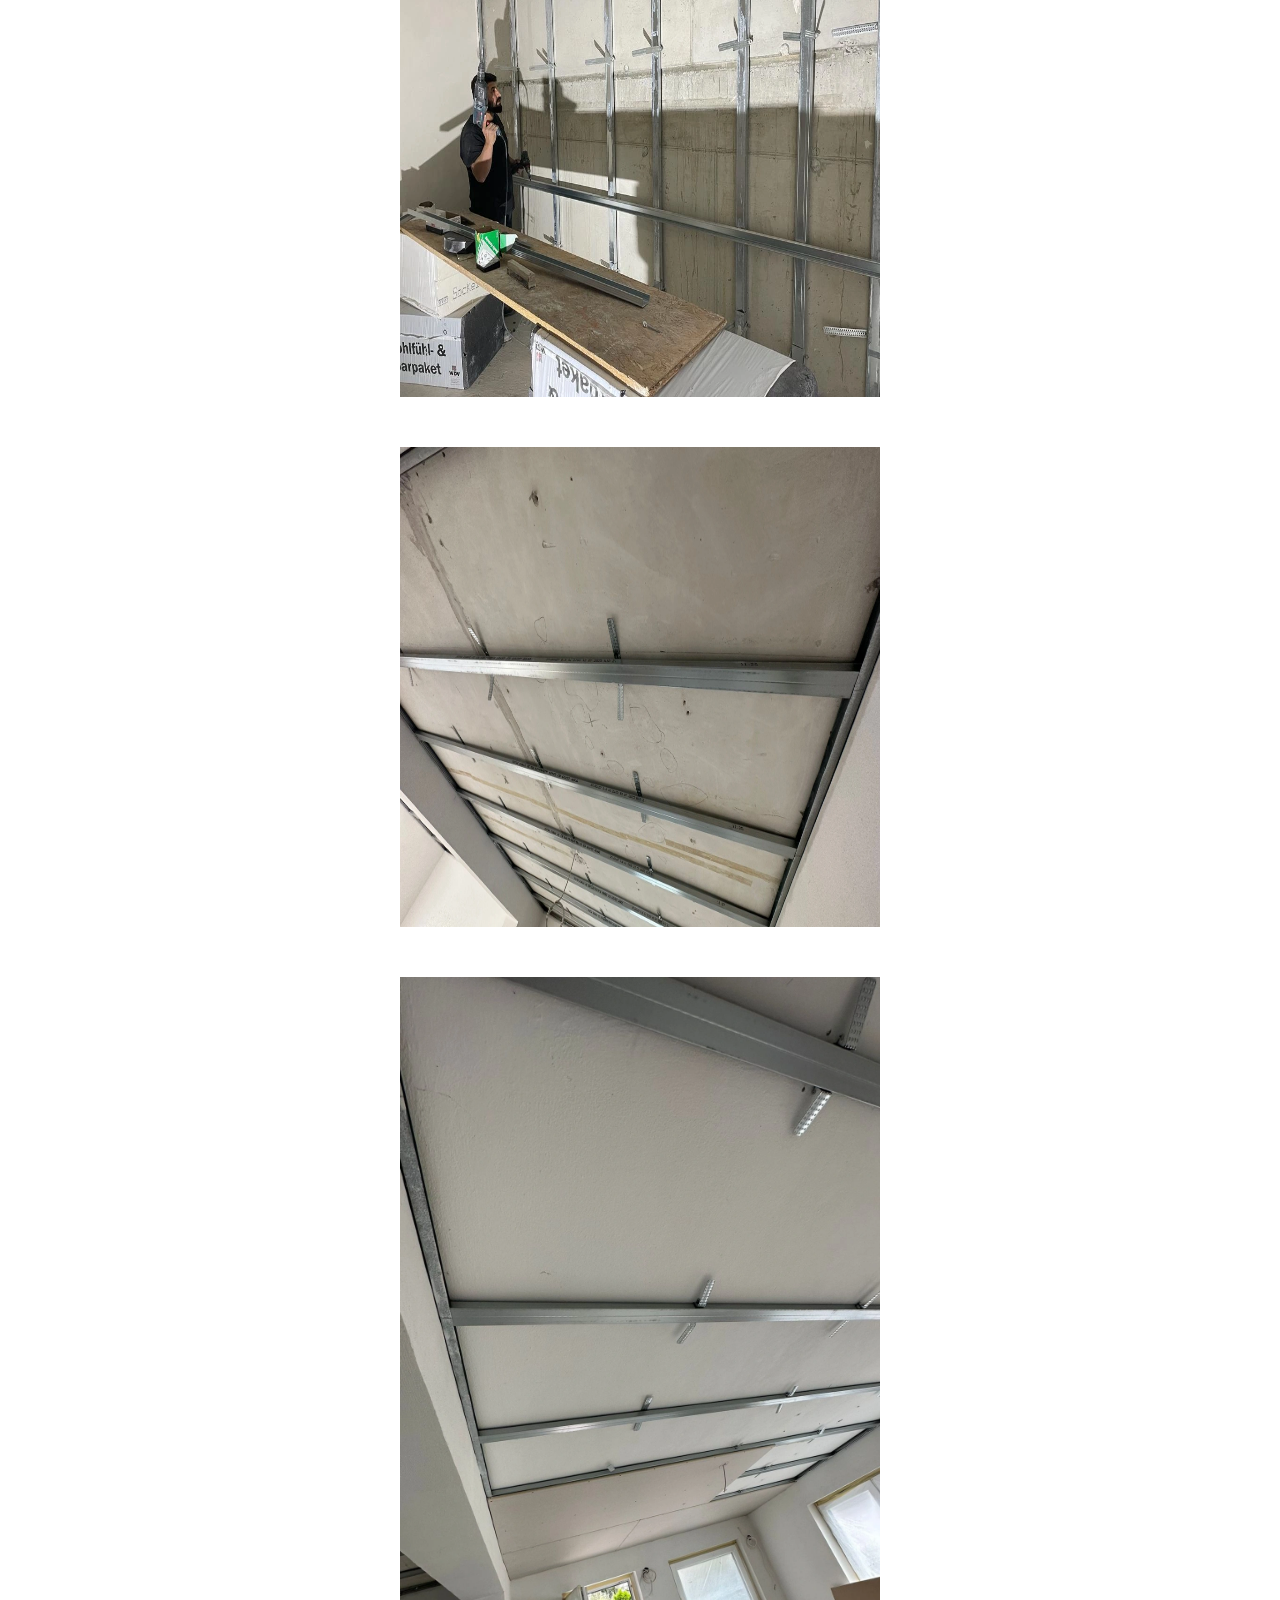
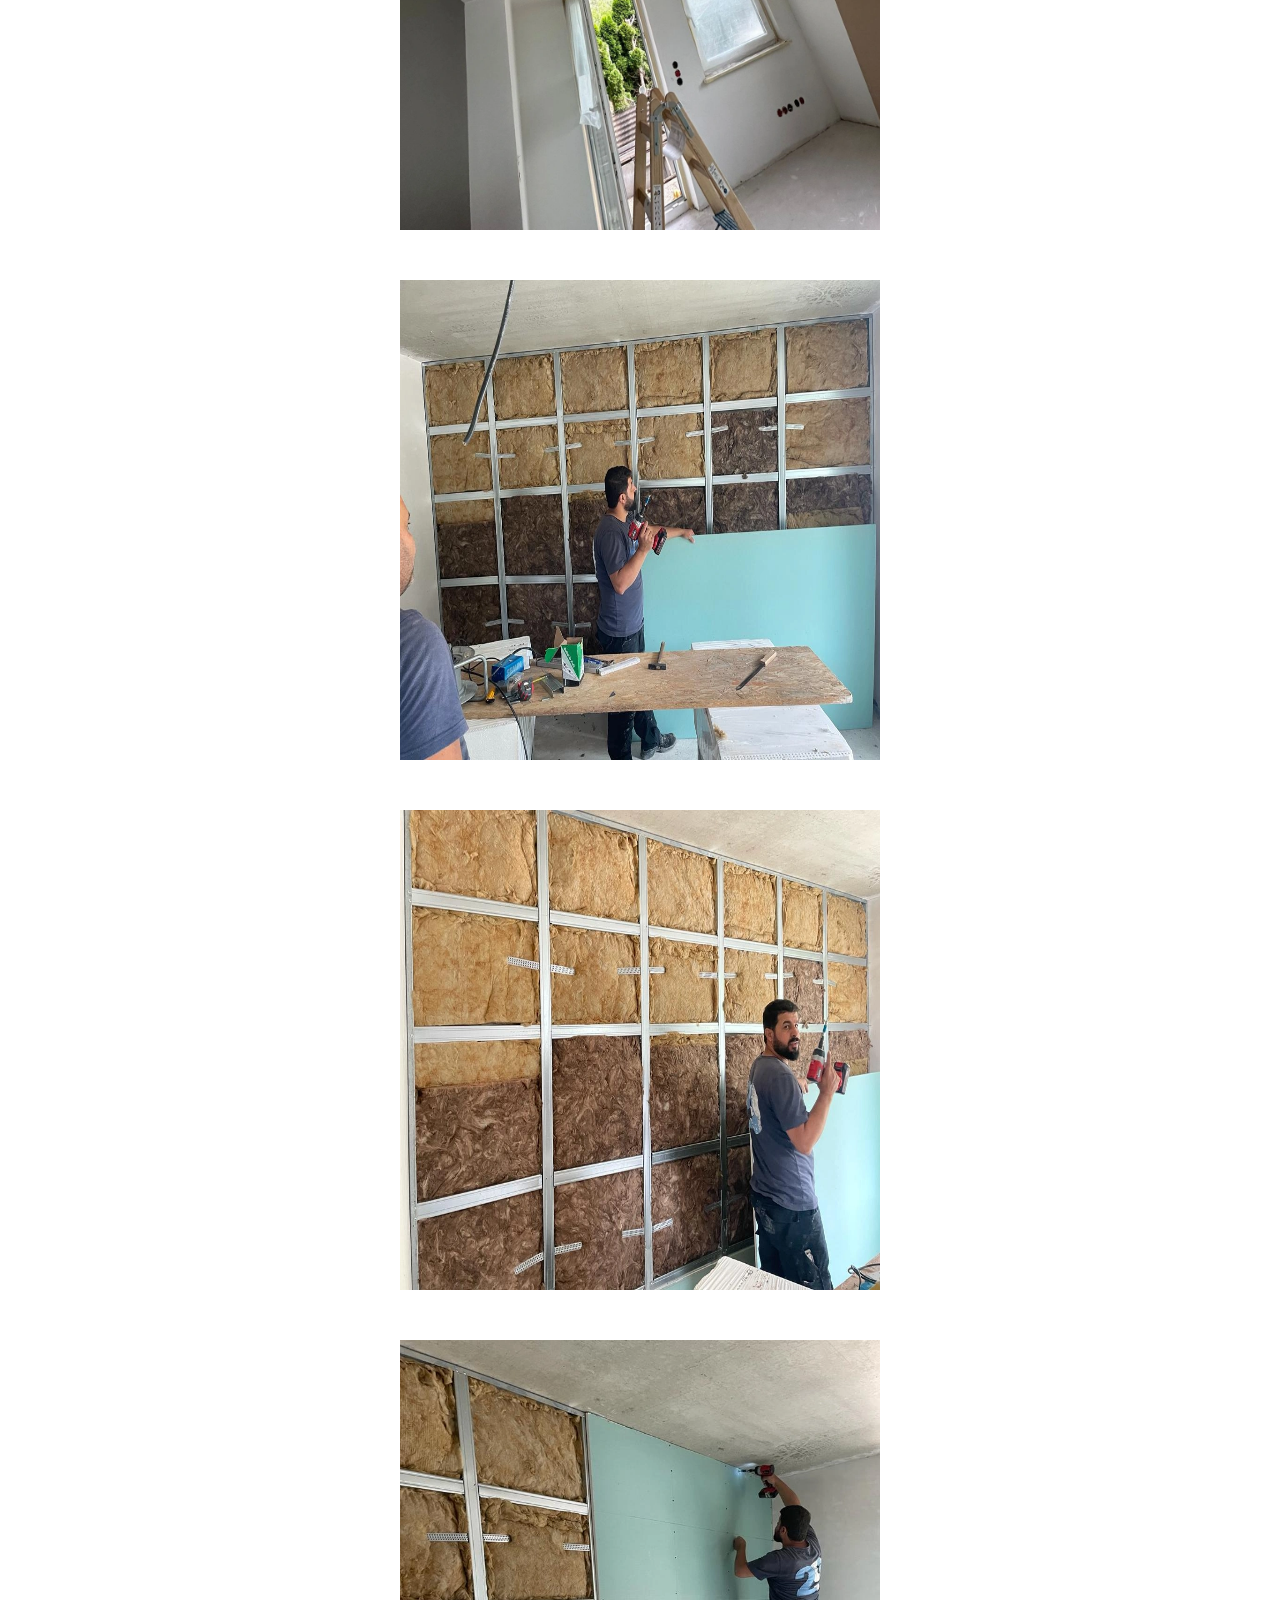
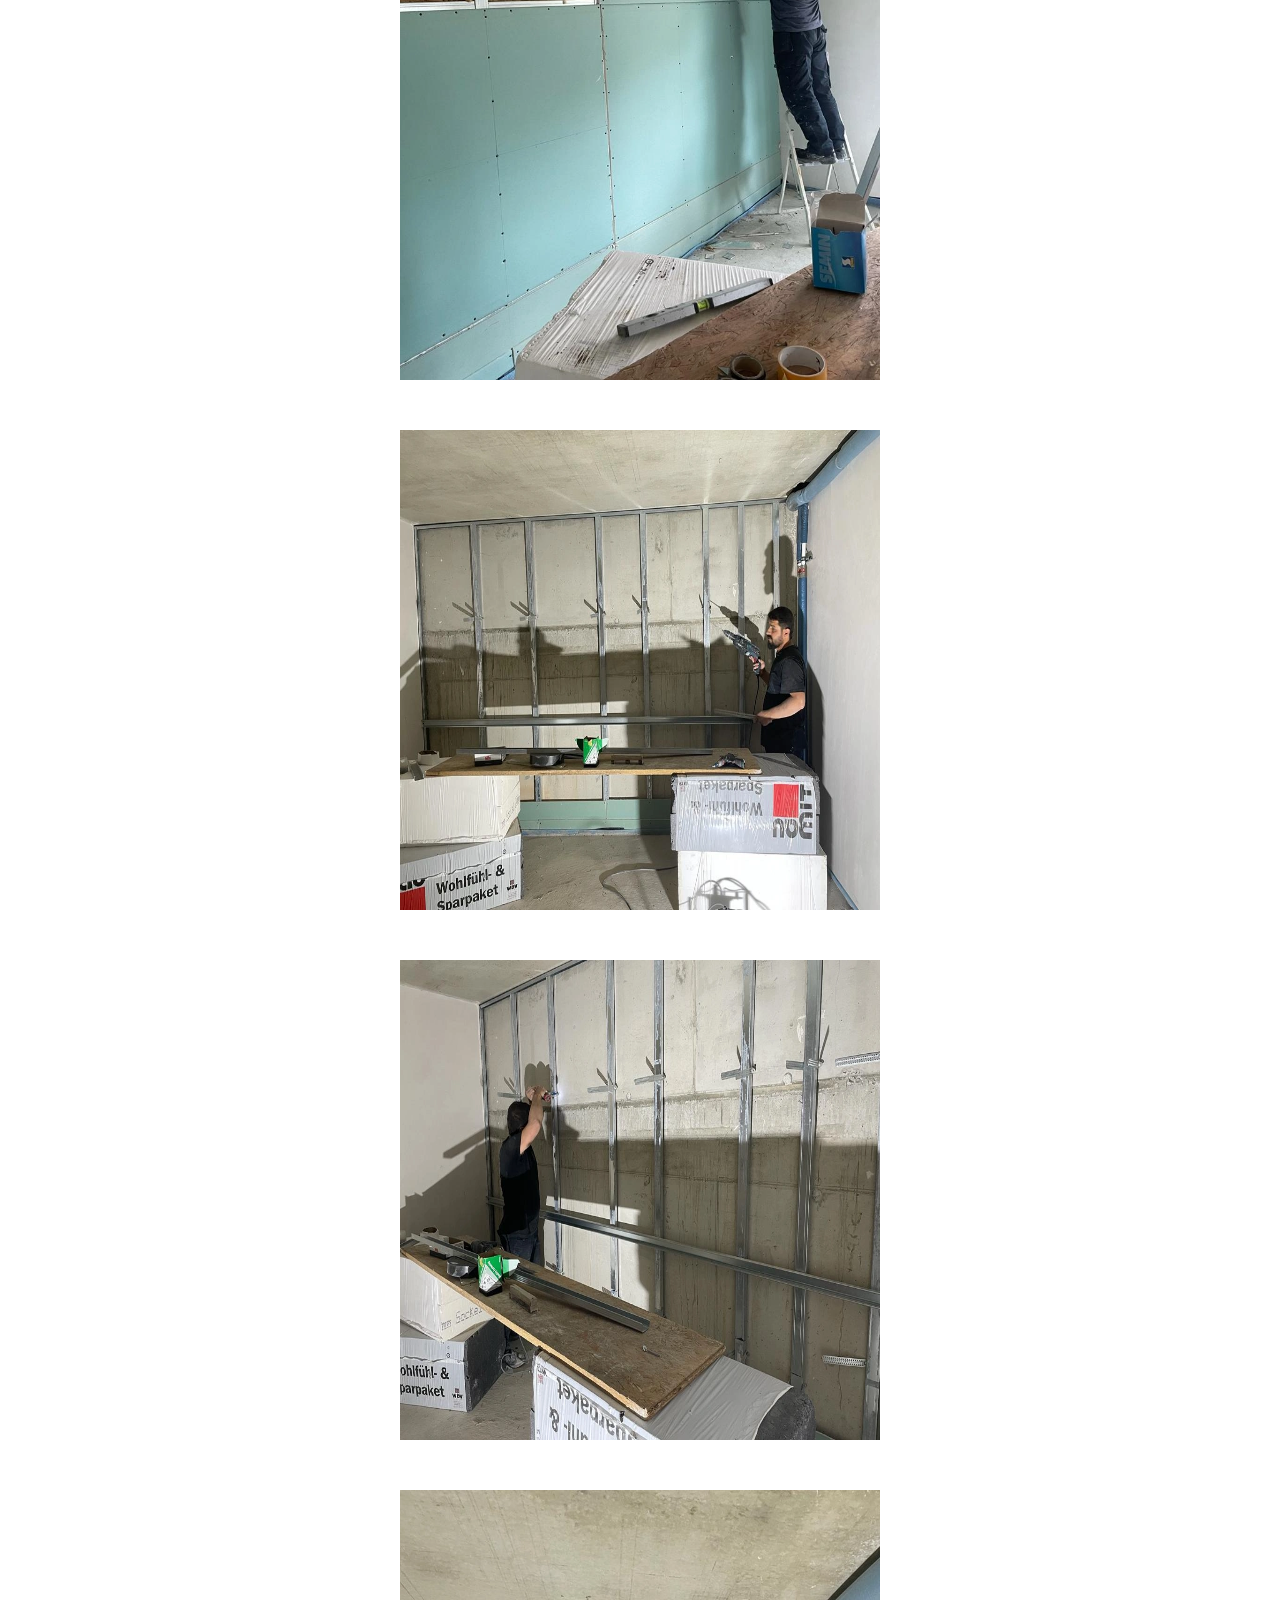
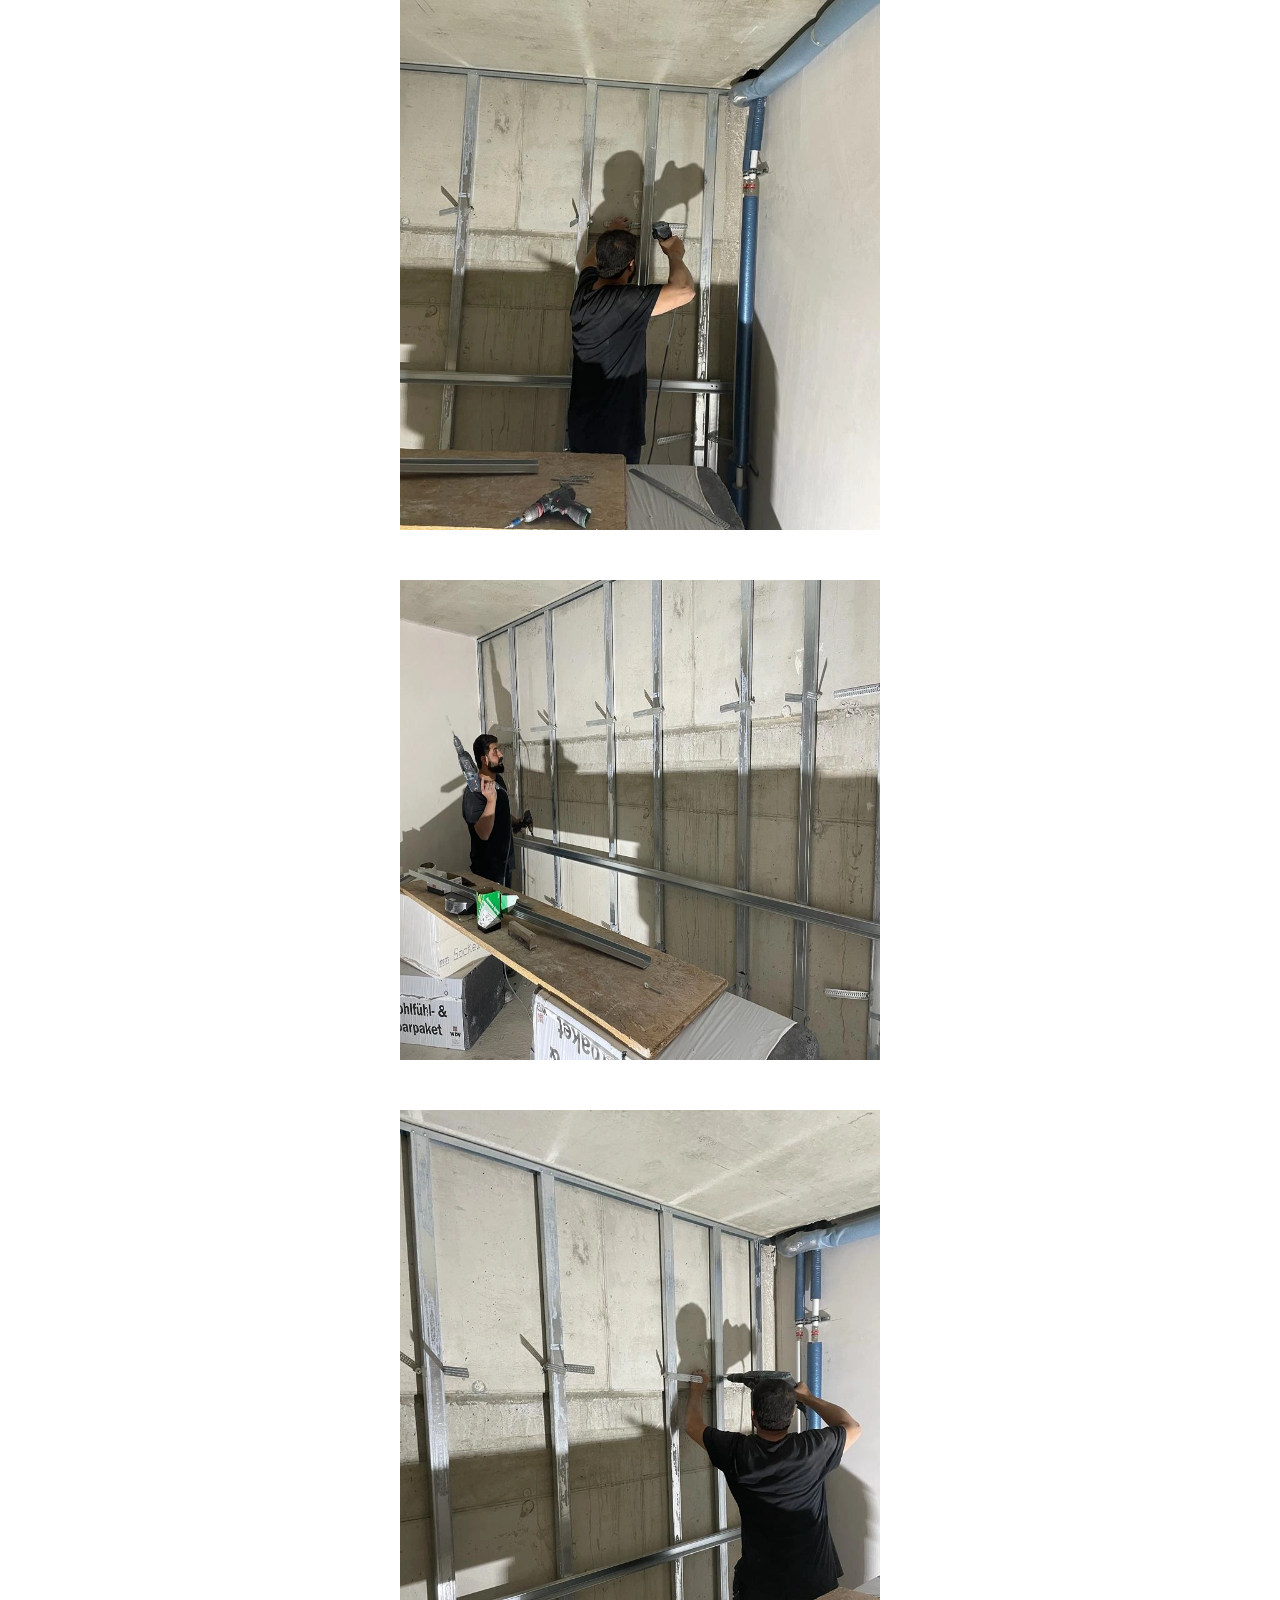
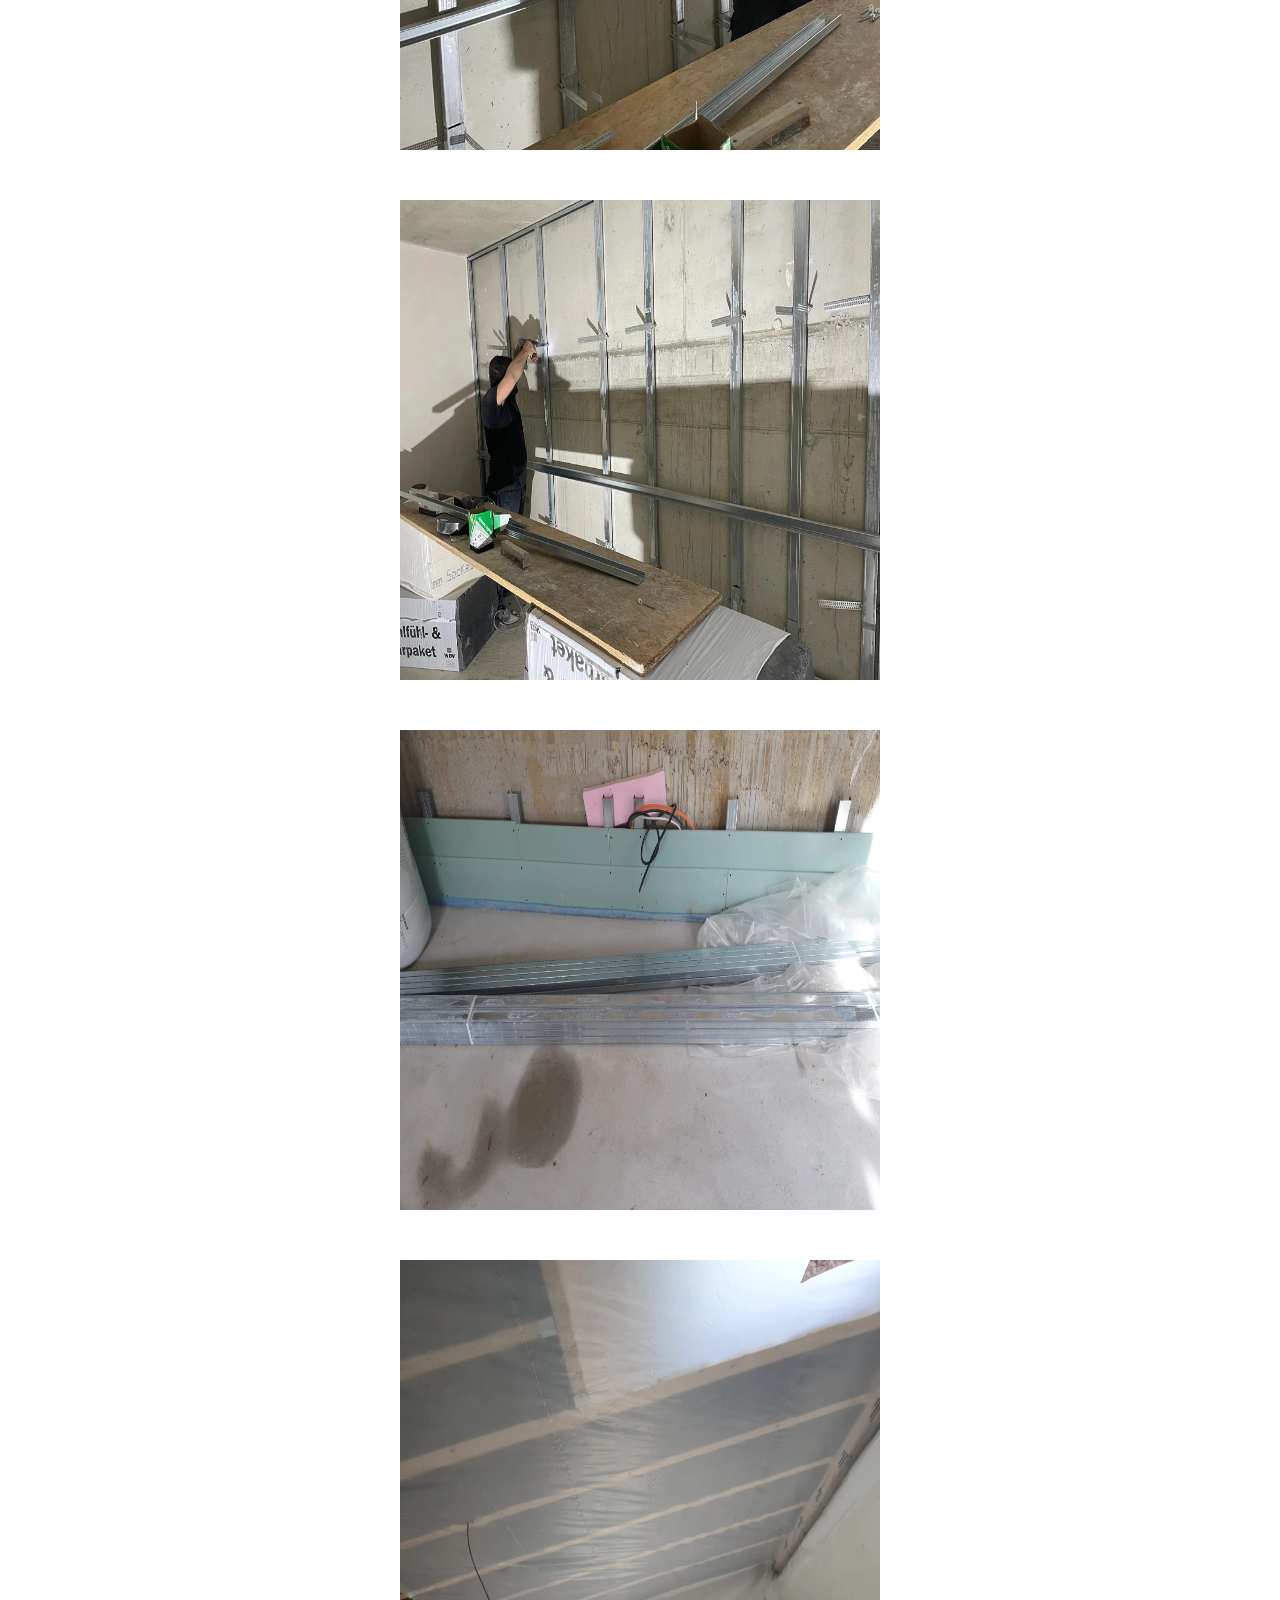
<file: insbau/pages/trockenbau.html>
<!DOCTYPE html>
<html lang="en">
<head>
  <meta charset="UTF-8">
  <meta name="viewport" content="width=device-width, initial-scale=1.0">
  <meta name="description" content="ins-bau ist ein baue-expert ">
  <meta name="keywords" content="Trockenbau, Fliessen Reparature, Putzanbringen, Bodenverlegung, Altbausanierung, Turer Einbauen, Laminat Verlegen, Malerarbeiten, Innen / Aussen">
  <meta name="author" content="Roni Sakli">
  <link rel="icon" type="image/svg+xml" href="../icons/icon_64.webp" />
  <title>Trockenbau</title>
  <link rel="stylesheet" href="../css/index.css">
  <link rel="stylesheet" href="../css/index-mobil.css">
</head>
<body>
  <div class="galerie-pages">
    <h1 class="galerie-title">Trockenbau Bildern</h1>
      <div class="galerie-images-container">
        <img src="../galerie/trockenbau/1.webp" alt="" class="galerie-pages-img">
      </div>
      <div class="galerie-images-container">
        <img src="../galerie/trockenbau/2.webp" alt="" class="galerie-pages-img">
      </div>
      <div class="galerie-images-container">
        <img src="../galerie/trockenbau/3.webp" alt="" class="galerie-pages-img">
      </div>
      <div class="galerie-images-container">
        <img src="../galerie/trockenbau/4.webp" alt="" class="galerie-pages-img">
      </div>
      <div class="galerie-images-container">
        <img src="../galerie/trockenbau/5.webp" alt="" class="galerie-pages-img">
      </div>
      <div class="galerie-images-container">
        <img src="../galerie/trockenbau/6.webp" alt="" class="galerie-pages-img">
      </div>
      <div class="galerie-images-container">
        <img src="../galerie/trockenbau/7.webp" alt="" class="galerie-pages-img">
      </div>
      <div class="galerie-images-container">
        <img src="../galerie/trockenbau/8.webp" alt="" class="galerie-pages-img">
      </div>
      <div class="galerie-images-container">
        <img src="../galerie/trockenbau/9.webp" alt="" class="galerie-pages-img">
      </div>
      <div class="galerie-images-container">
        <img src="../galerie/trockenbau/10.webp" alt="" class="galerie-pages-img">
      </div>
      <div class="galerie-images-container">
        <img src="../galerie/trockenbau/11.webp" alt="" class="galerie-pages-img">
      </div>
      <div class="galerie-images-container">
        <img src="../galerie/trockenbau/12.webp" alt="" class="galerie-pages-img">
      </div>
      <div class="galerie-images-container">
        <img src="../galerie/trockenbau/13.webp" alt="" class="galerie-pages-img">
      </div>
      <div class="galerie-images-container">
        <img src="../galerie/trockenbau/14.webp" alt="" class="galerie-pages-img">
      </div>
      <div class="galerie-images-container">
        <img src="../galerie/trockenbau/15.webp" alt="" class="galerie-pages-img">
      </div>
      <div class="galerie-images-container">
        <img src="../galerie/trockenbau/16.webp" alt="" class="galerie-pages-img">
      </div>
      <div class="galerie-images-container">
        <img src="../galerie/trockenbau/17.webp" alt="" class="galerie-pages-img">
      </div>
      <div class="galerie-images-container">
        <img src="../galerie/trockenbau/18.webp" alt="" class="galerie-pages-img">
      </div>
      <div class="galerie-images-container">
        <img src="../galerie/trockenbau/19.webp" alt="" class="galerie-pages-img">
      </div>
      <div class="galerie-images-container">
        <img src="../galerie/trockenbau/20.webp" alt="" class="galerie-pages-img">
      </div>
      <div class="galerie-images-container">
        <img src="../galerie/trockenbau/21.webp" alt="" class="galerie-pages-img">
      </div>
      <div class="galerie-images-container">
        <img src="../galerie/trockenbau/22.webp" alt="" class="galerie-pages-img">
      </div>
      <div class="galerie-images-container">
        <img src="../galerie/trockenbau/23.webp" alt="" class="galerie-pages-img">
      </div>
      <div class="galerie-images-container">
        <img src="../galerie/trockenbau/24.webp" alt="" class="galerie-pages-img">
      </div>
      <div class="galerie-images-container">
        <img src="../galerie/trockenbau/25.webp" alt="" class="galerie-pages-img">
      </div>
      <div class="galerie-images-container">
        <img src="../galerie/trockenbau/26.webp" alt="" class="galerie-pages-img">
      </div>
      <div class="galerie-images-container">
        <img src="../galerie/trockenbau/27.webp" alt="" class="galerie-pages-img">
      </div>
      <div class="galerie-images-container">
        <img src="../galerie/trockenbau/28.webp" alt="" class="galerie-pages-img">
      </div>
      <div class="galerie-images-container">
        <img src="../galerie/trockenbau/29.webp" alt="" class="galerie-pages-img">
      </div>
      <div class="galerie-images-container">
        <img src="../galerie/trockenbau/30.webp" alt="" class="galerie-pages-img">
      </div>
      <div class="galerie-images-container">
        <img src="../galerie/trockenbau/31.webp" alt="" class="galerie-pages-img">
      </div>
  </div>
</body>
</html>
</file>
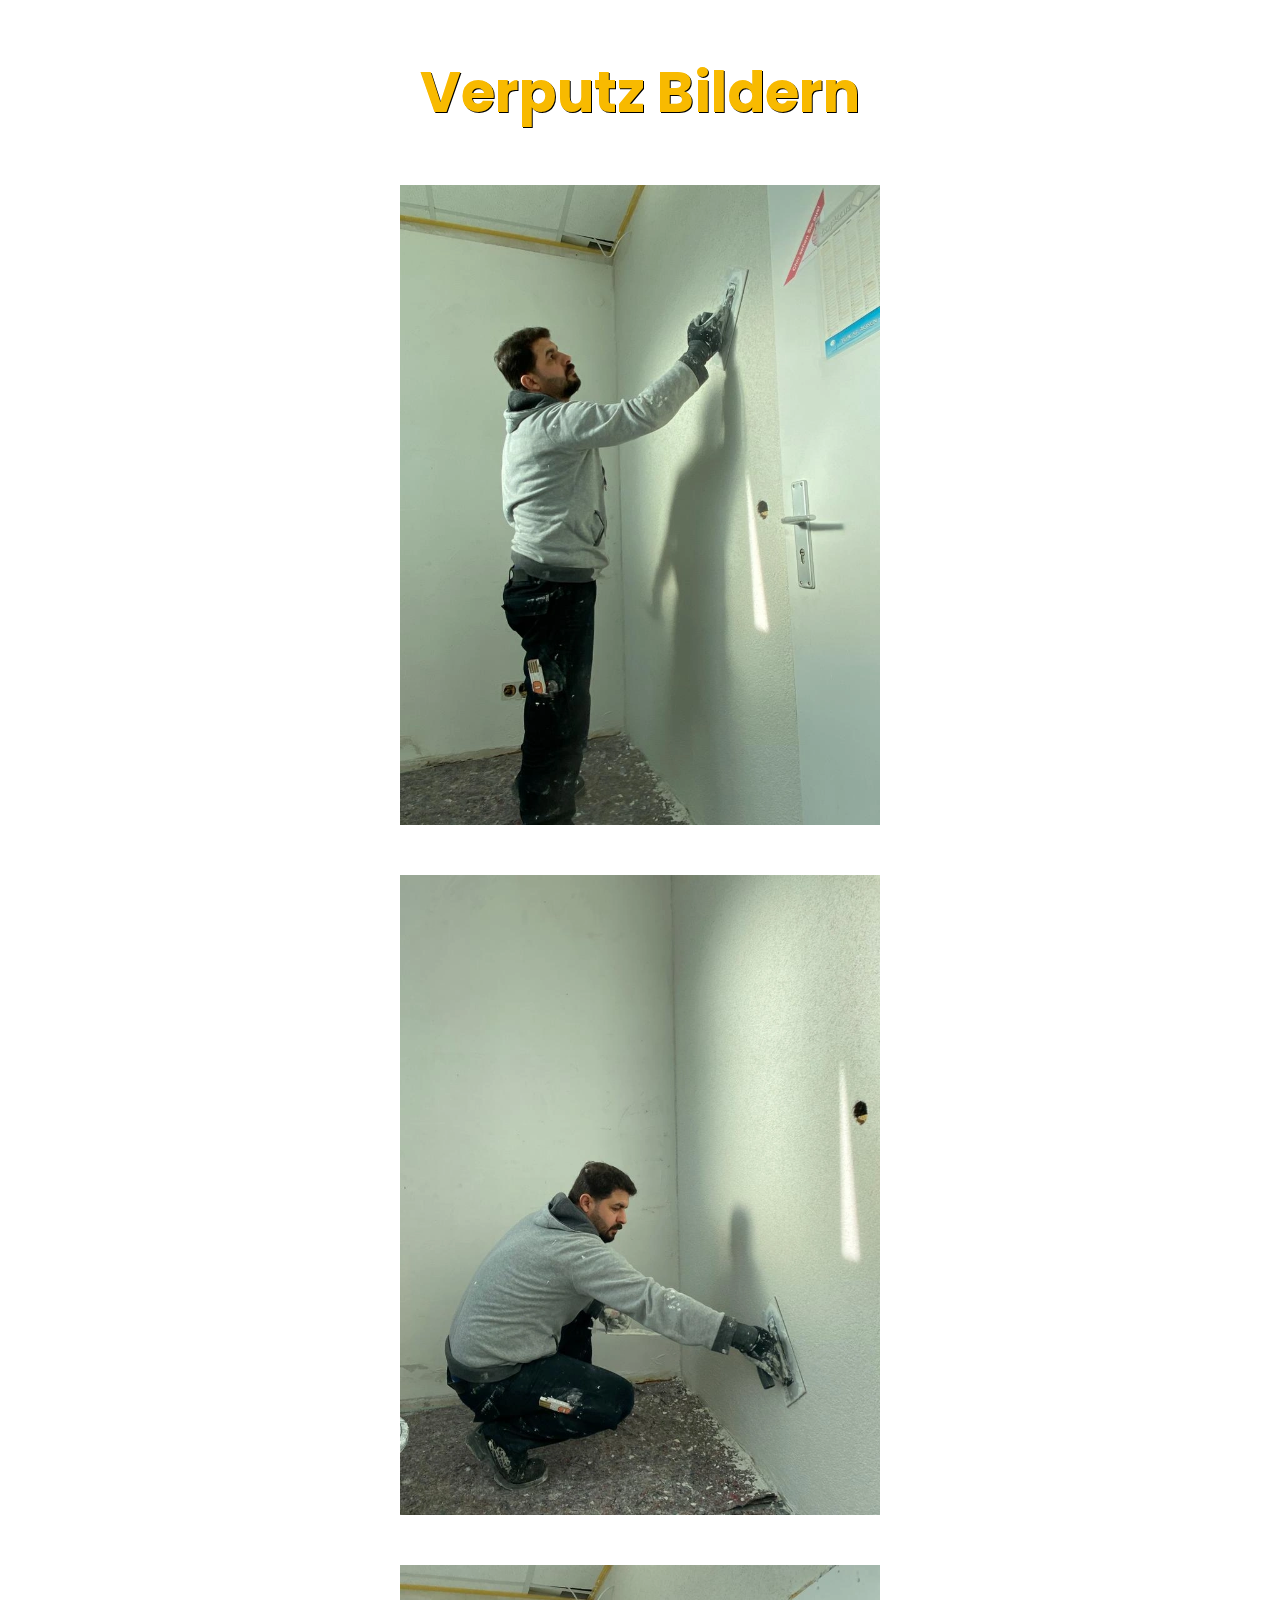
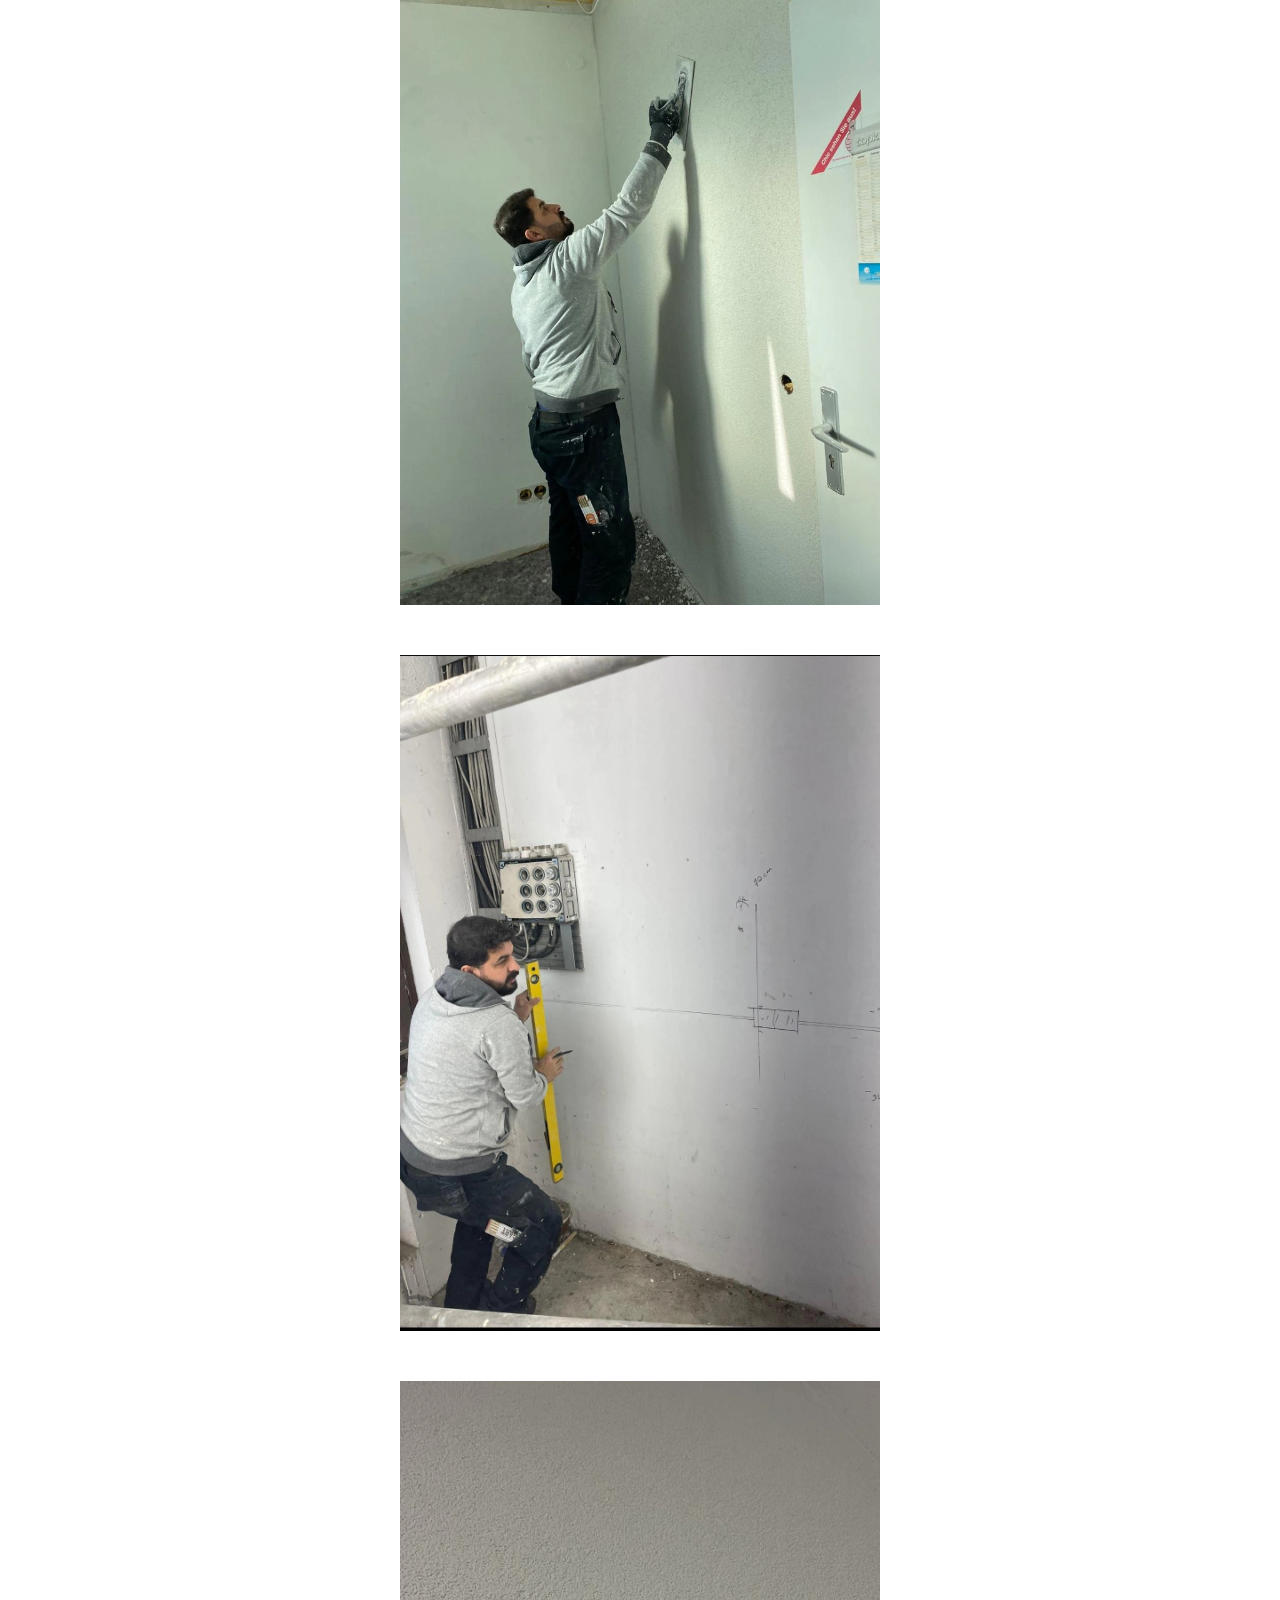
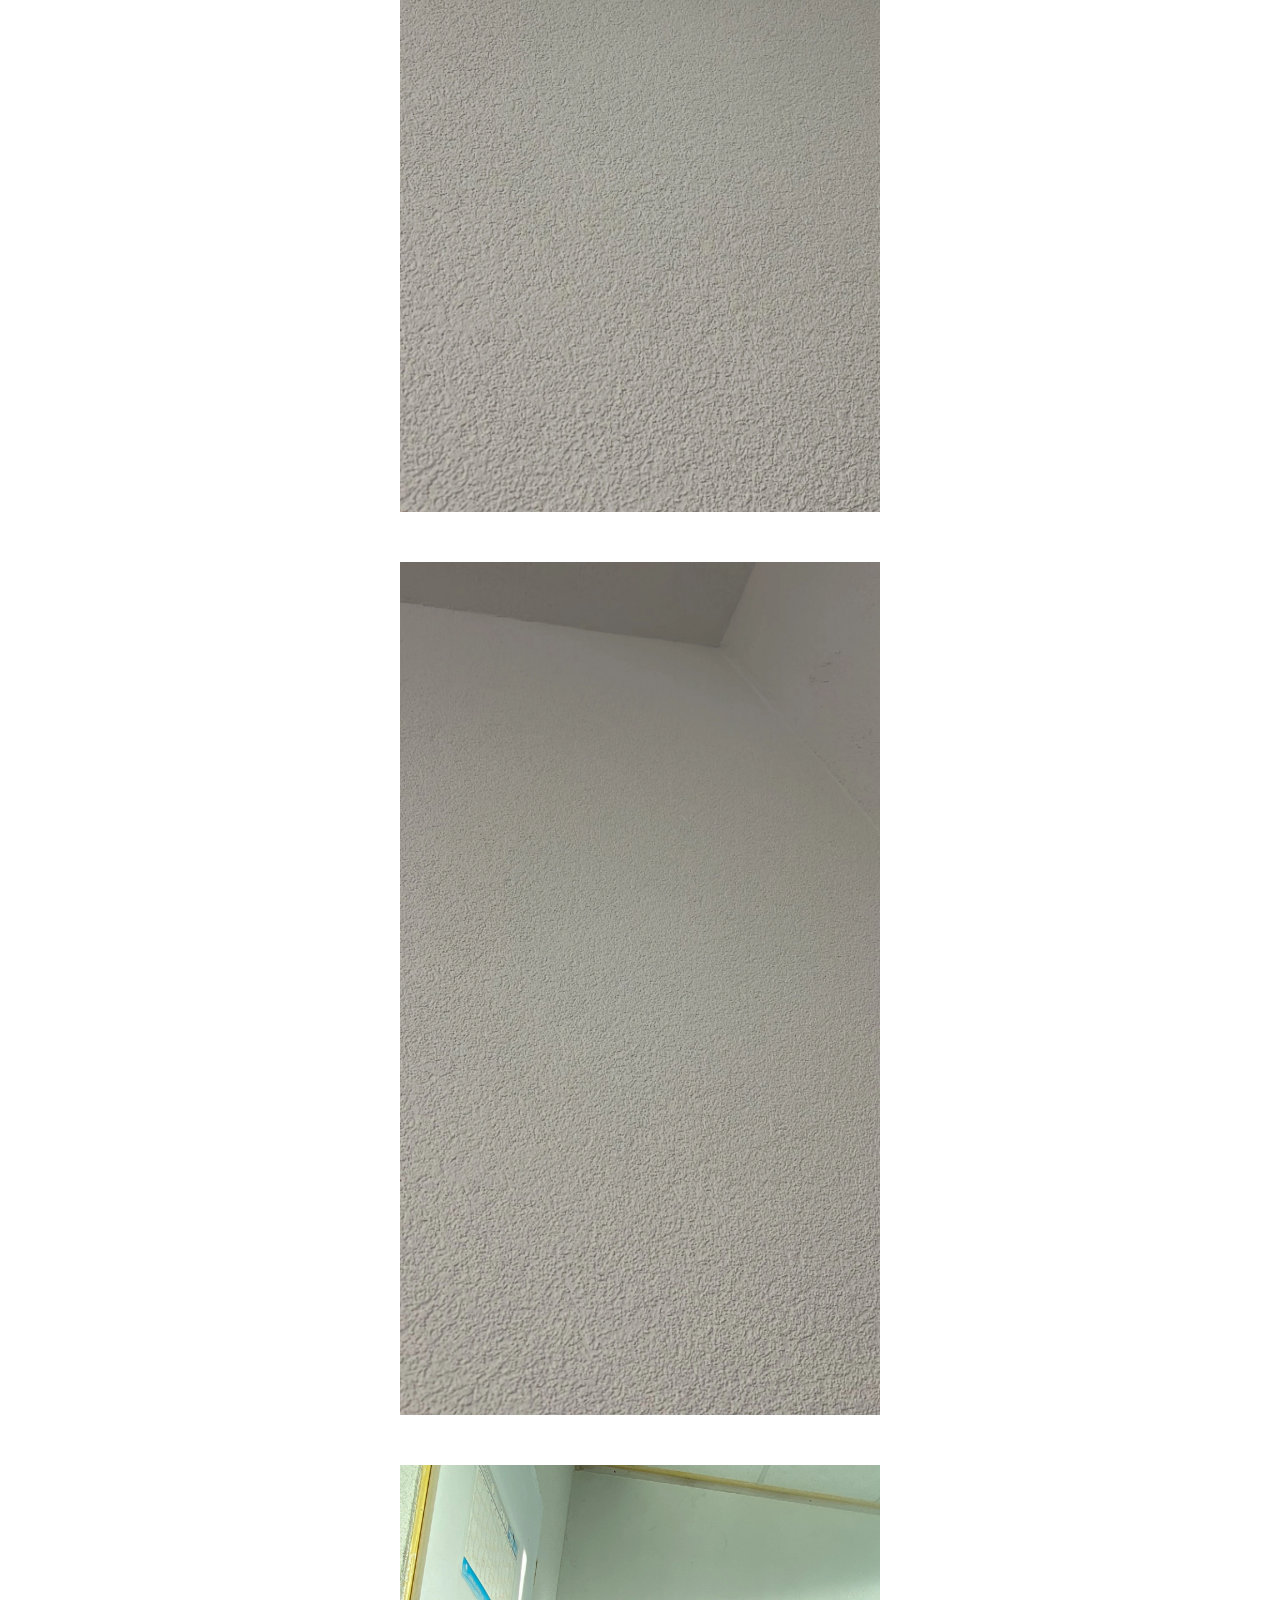
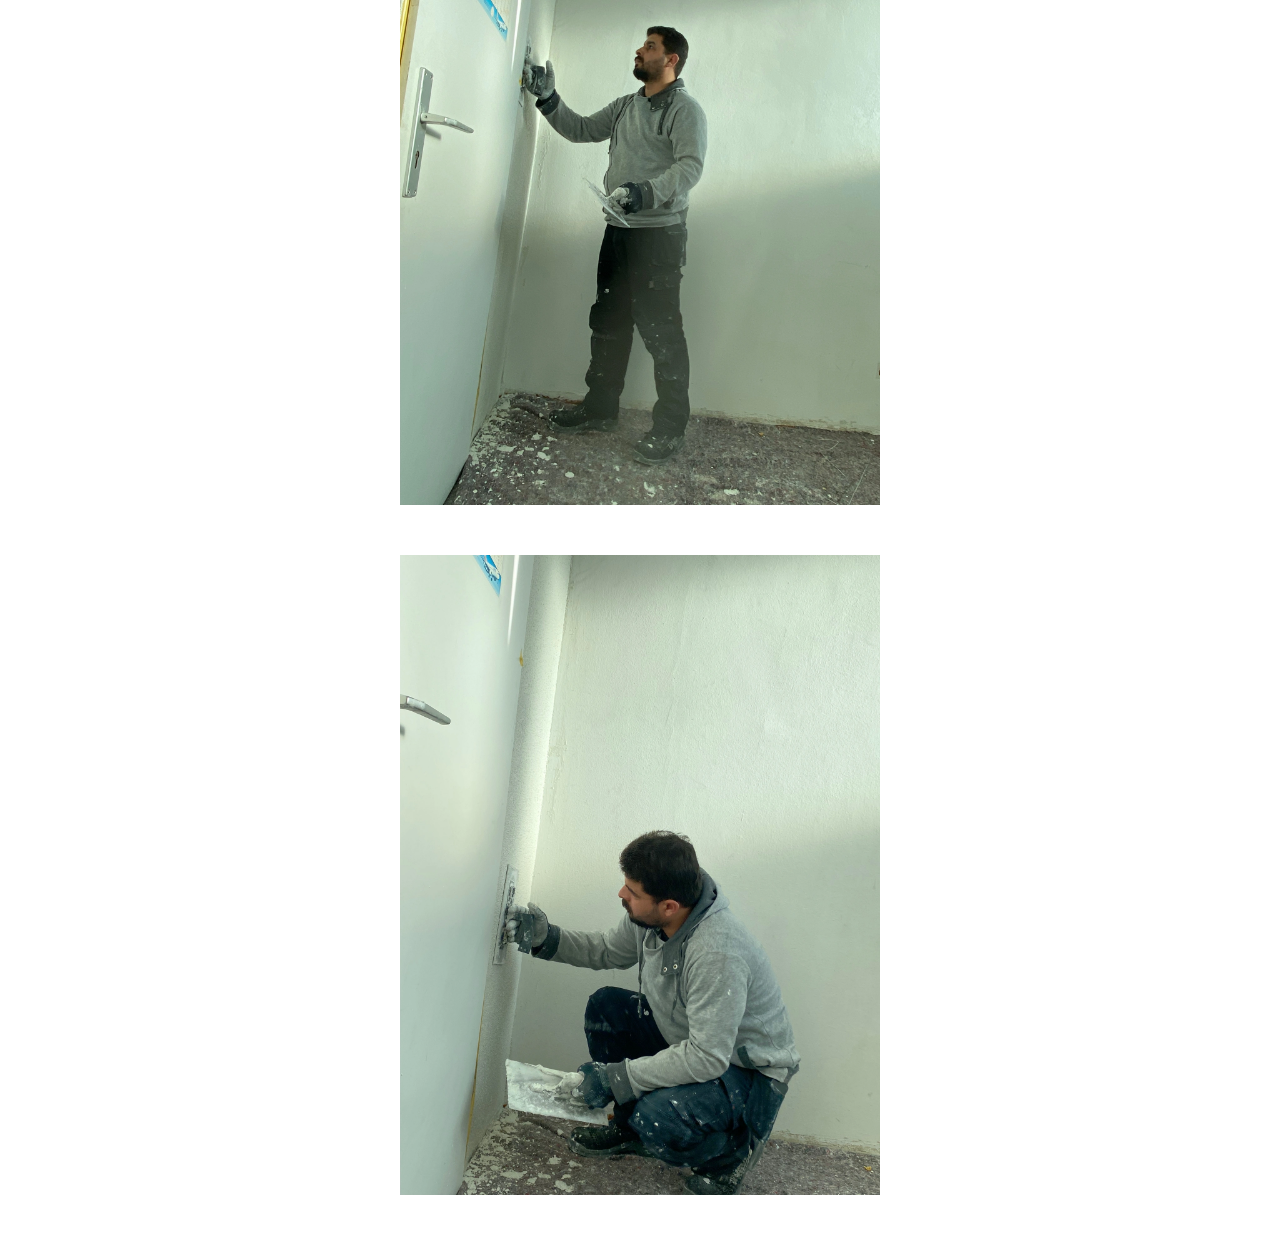
<file: insbau/pages/verputz.html>
<!DOCTYPE html>
<html lang="en">
<head>
  <meta charset="UTF-8">
  <meta name="viewport" content="width=device-width, initial-scale=1.0">
  <meta name="description" content="ins-bau ist ein baue-expert ">
  <meta name="keywords" content="Trockenbau, Fliessen Reparature, Putzanbringen, Bodenverlegung, Altbausanierung, Turer Einbauen, Laminat Verlegen, Malerarbeiten, Innen / Aussen">
  <meta name="author" content="Roni Sakli">
  <link rel="icon" type="image/svg+xml" href="../icons/icon_64.webp" />
  <title>Verputz</title>
  <link rel="stylesheet" href="../css/index.css">
  <link rel="stylesheet" href="../css/index-mobil.css">
</head>
<body>
  <div class="galerie-pages">
    <h1 class="galerie-title">Verputz Bildern</h1>
    <div class="galerie-images-container">
      <img src="../galerie/verputz/1.webp" alt="" class="galerie-pages-img">
    </div>
    <div class="galerie-images-container">
      <img src="../galerie/verputz/2.webp" alt="" class="galerie-pages-img">
    </div>
    <div class="galerie-images-container">
      <img src="../galerie/verputz/3.webp" alt="" class="galerie-pages-img">
    </div>
    <div class="galerie-images-container">
      <img src="../galerie/verputz/5.webp" alt="" class="galerie-pages-img">
    </div>
    <div class="galerie-images-container">
      <img src="../galerie/verputz/6.webp" alt="" class="galerie-pages-img">
    </div>
    <div class="galerie-images-container">
      <img src="../galerie/verputz/7.webp" alt="" class="galerie-pages-img">
    </div>
    <div class="galerie-images-container">
      <img src="../galerie/verputz/8.webp" alt="" class="galerie-pages-img">
    </div>
    <div class="galerie-images-container">
      <img src="../galerie/verputz/9.webp" alt="" class="galerie-pages-img">
    </div>
  </div>
</body>
</html>
</file>
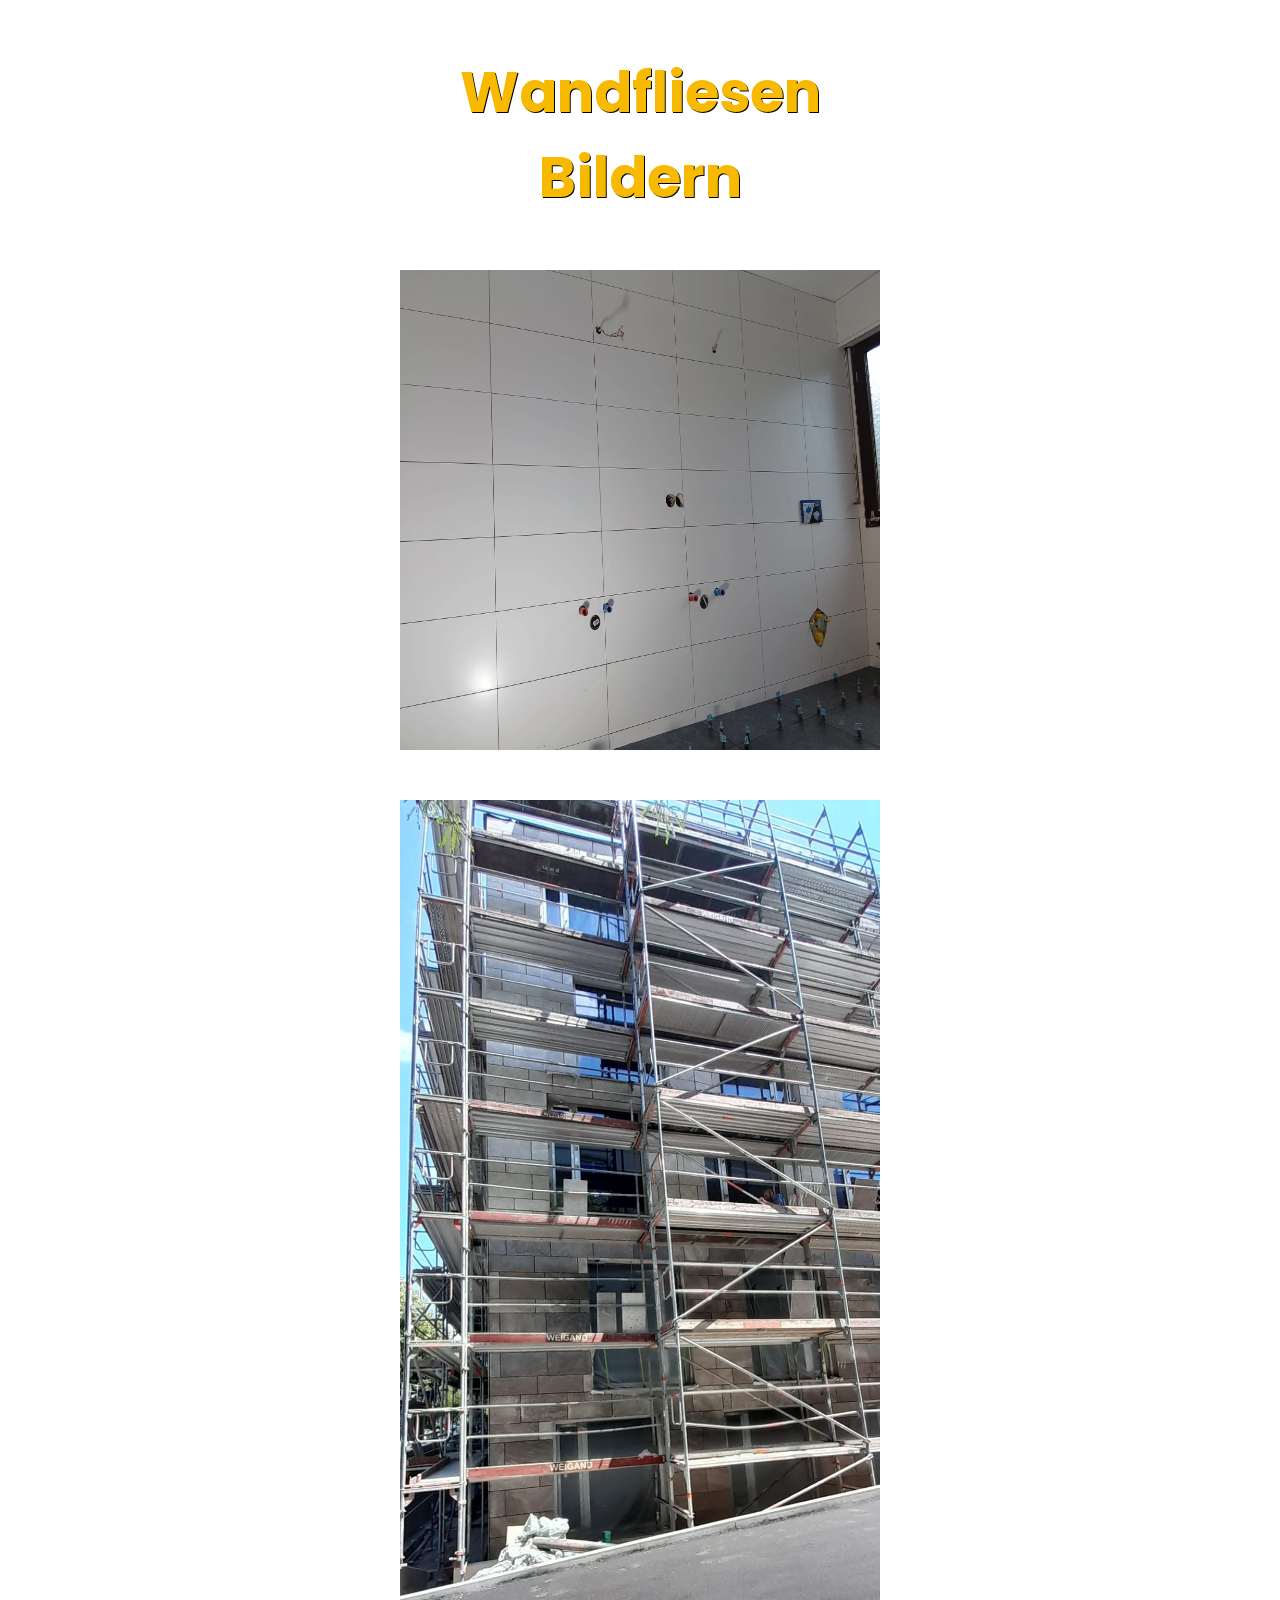
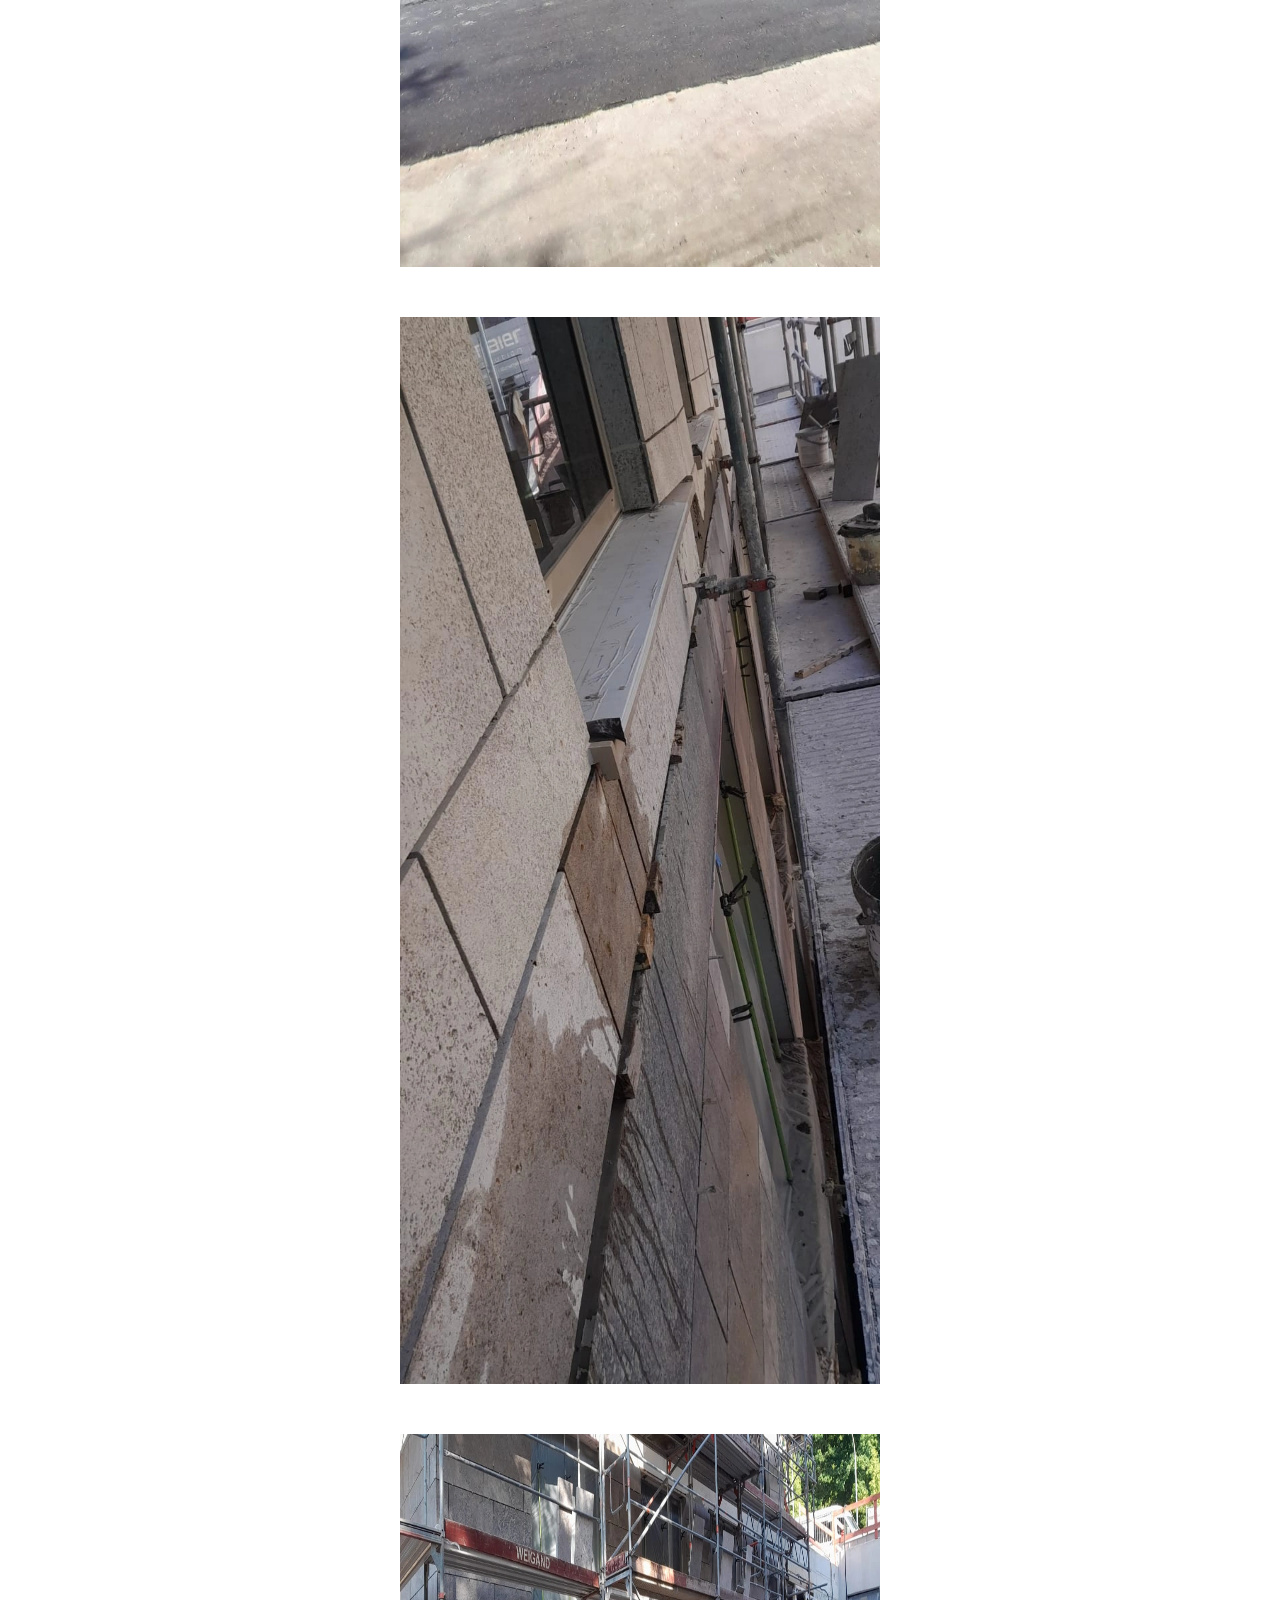
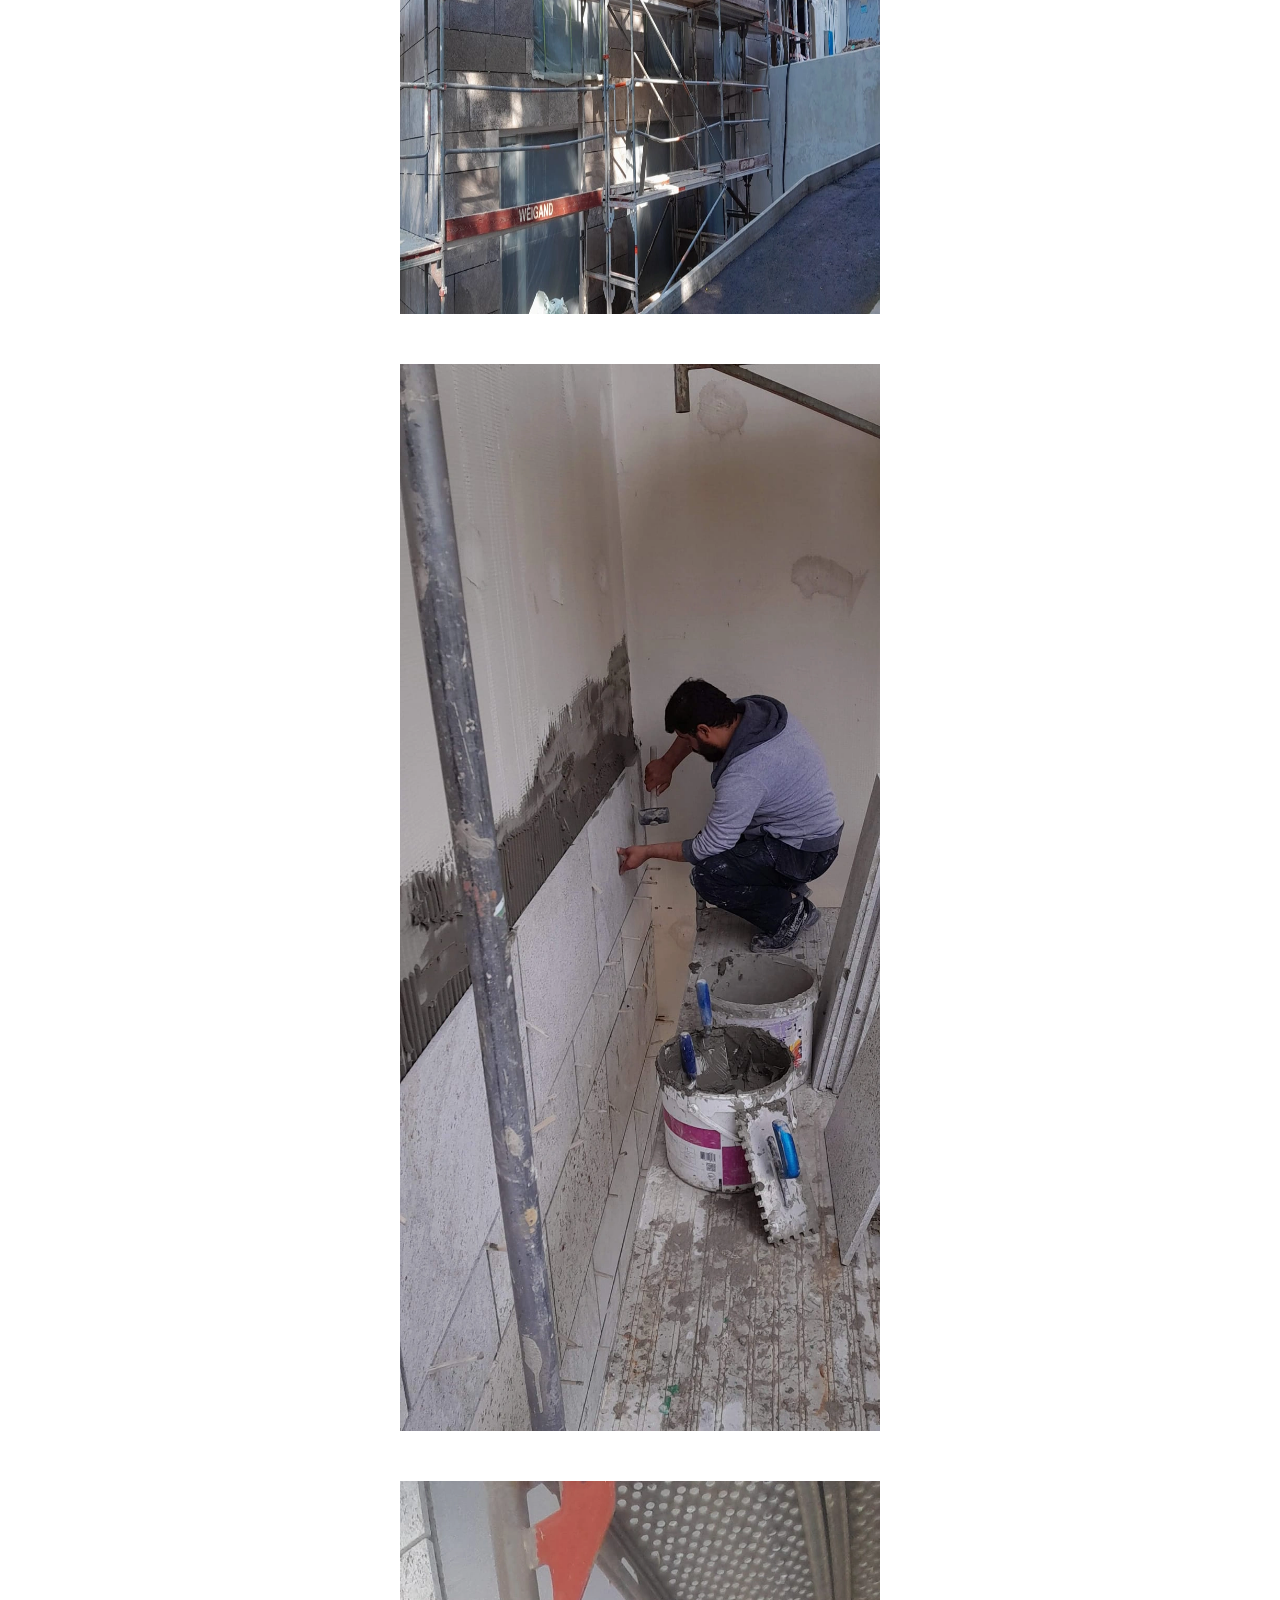
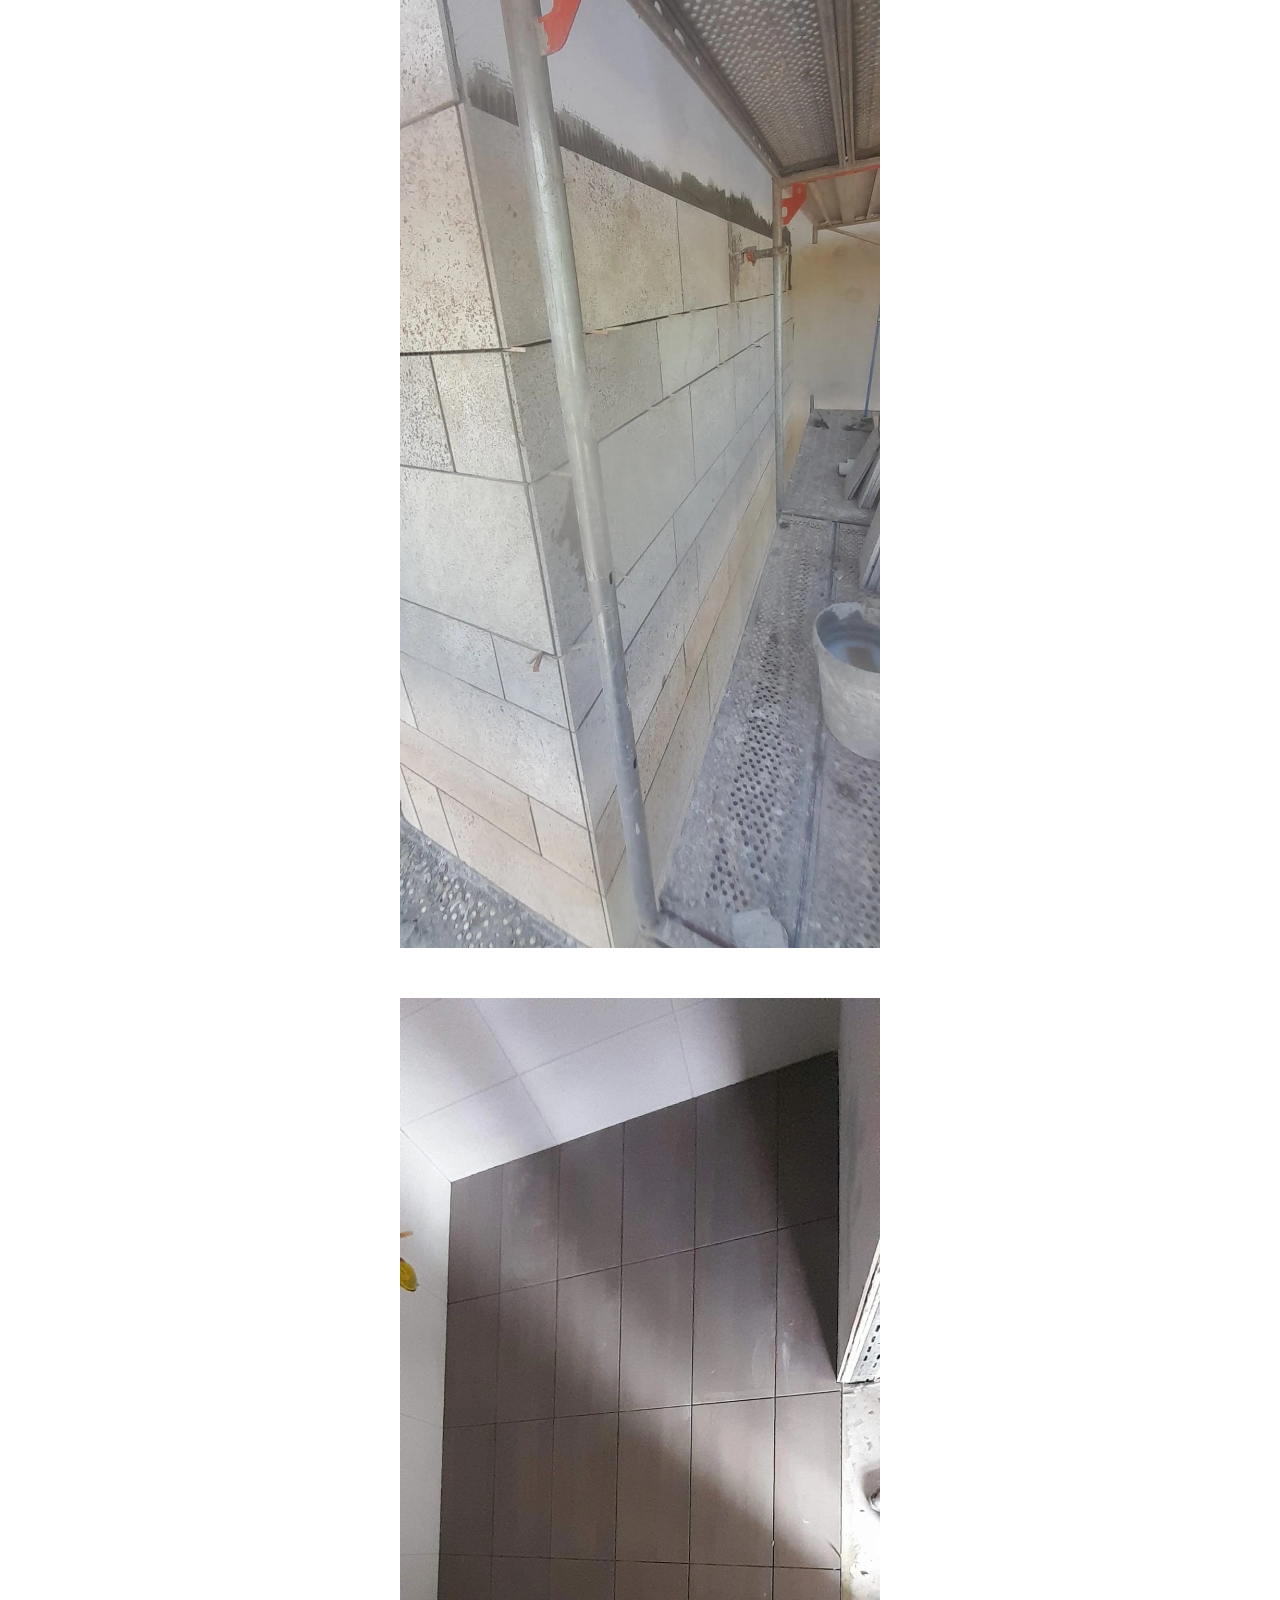
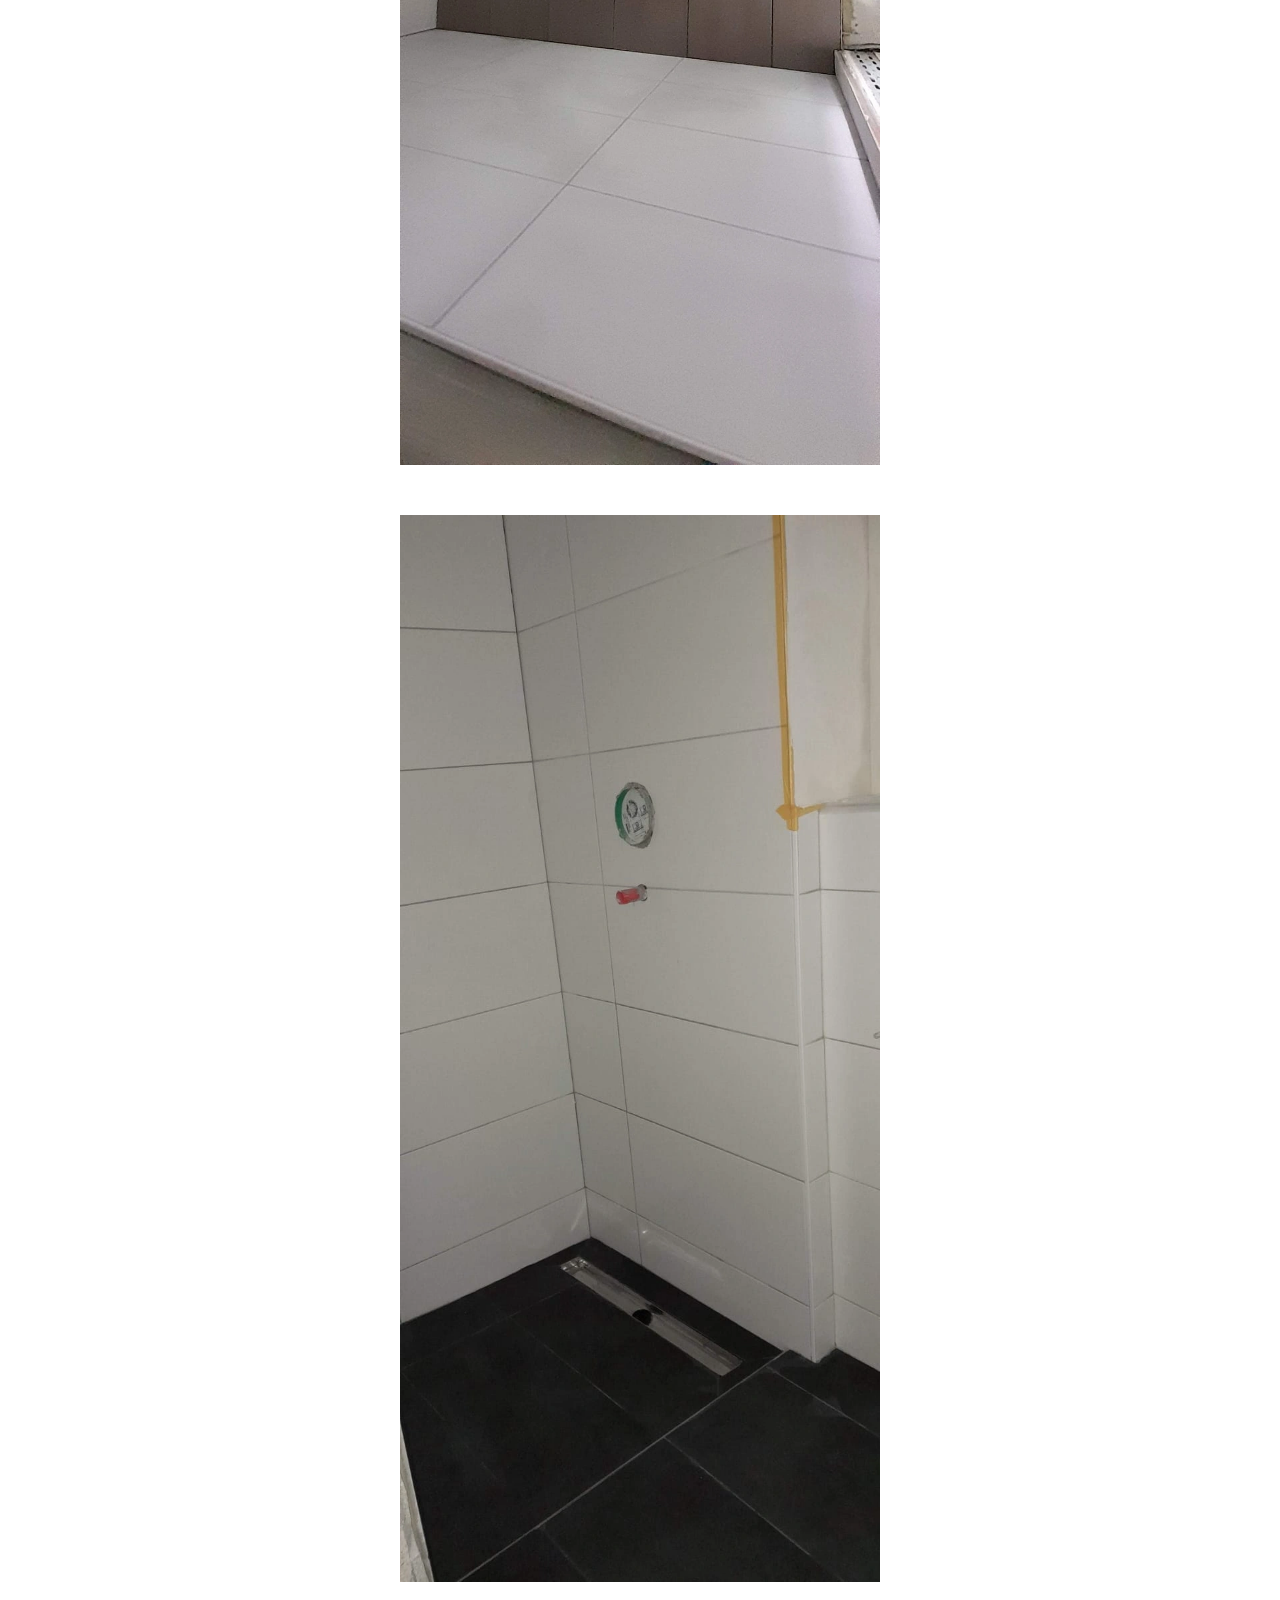
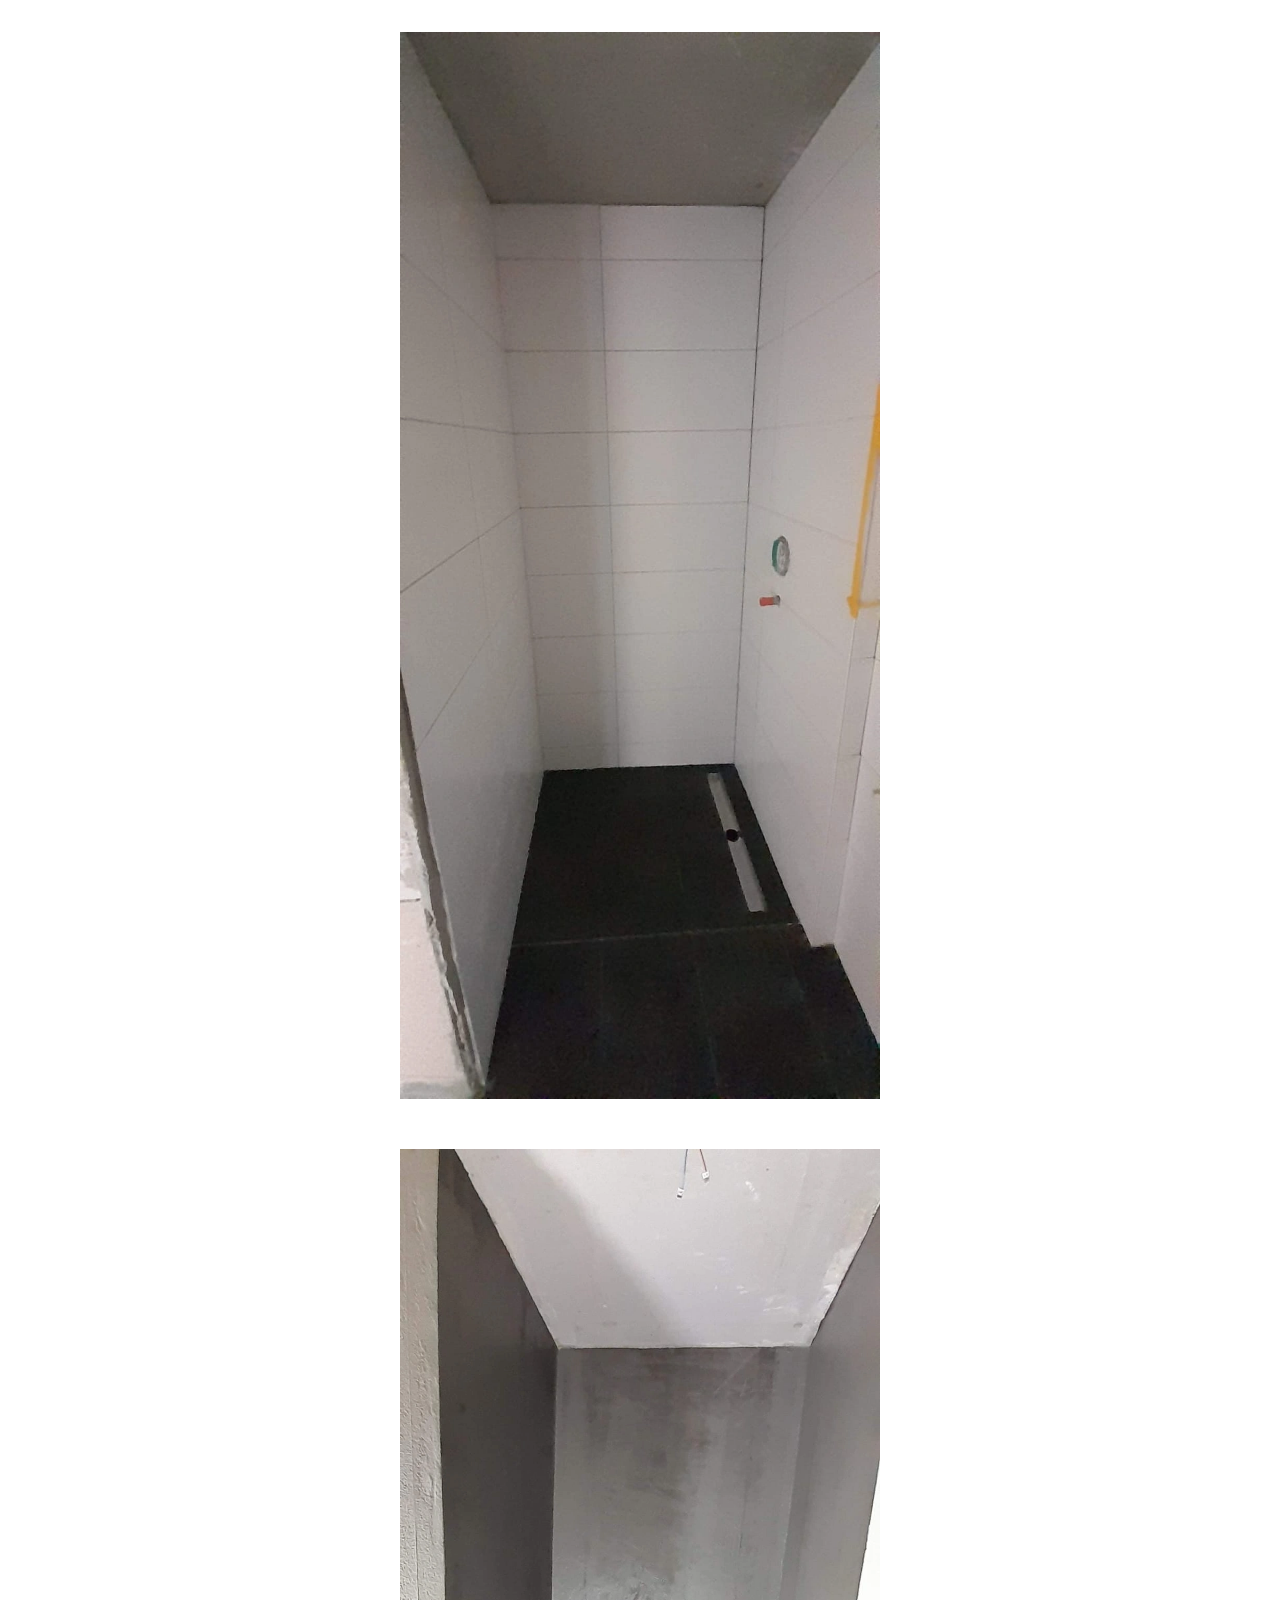
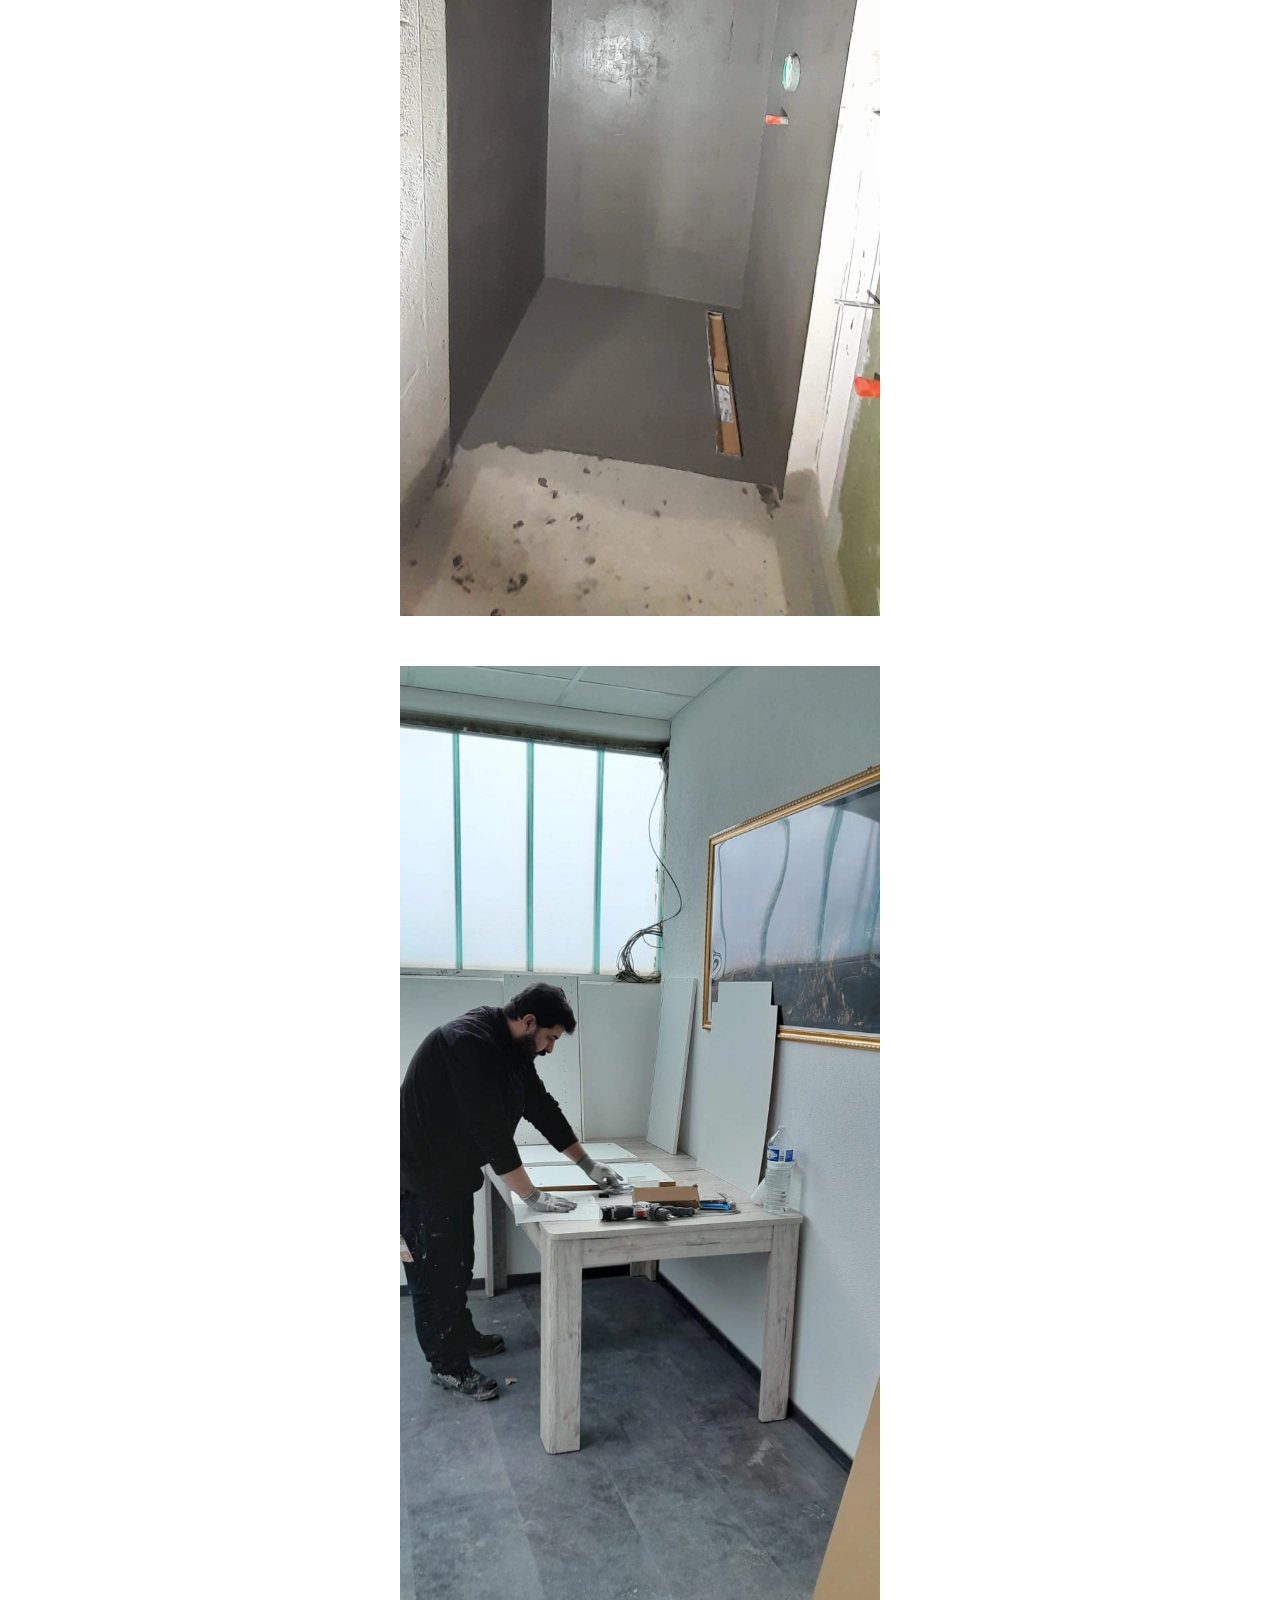
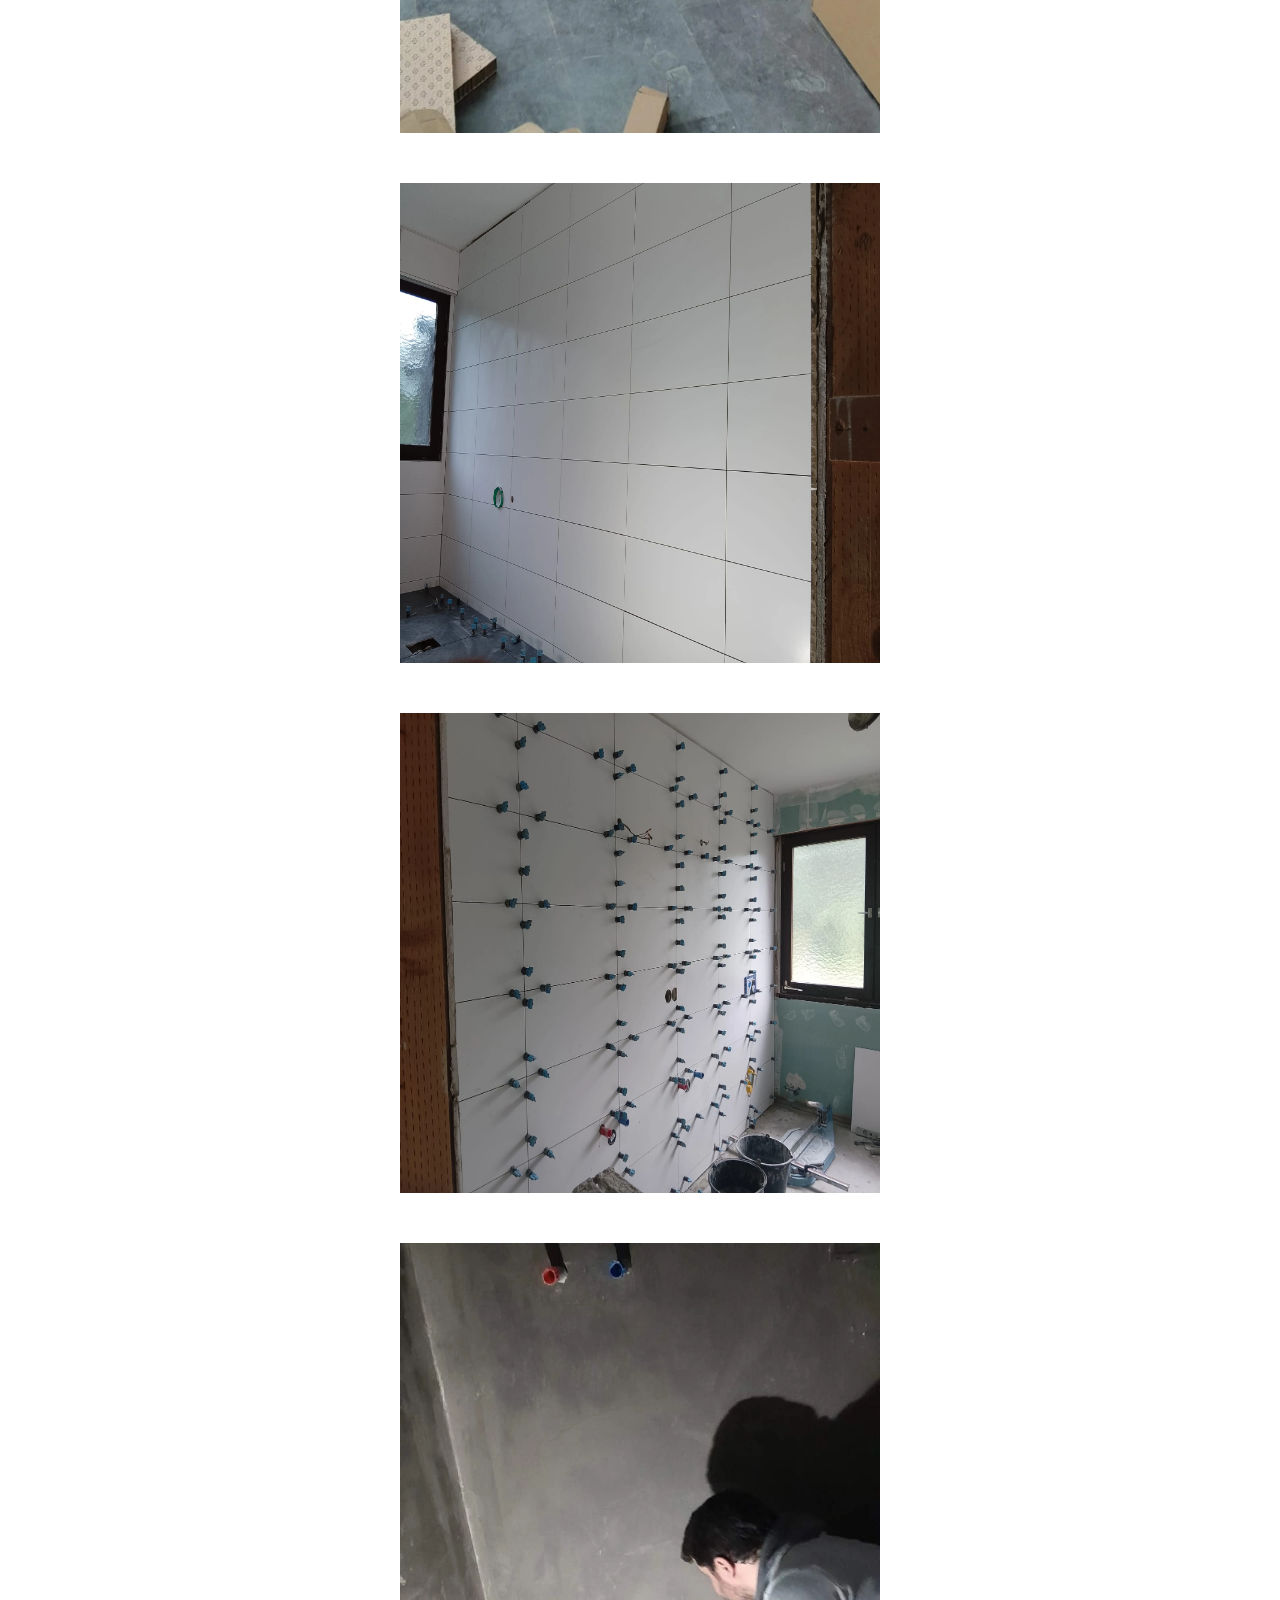
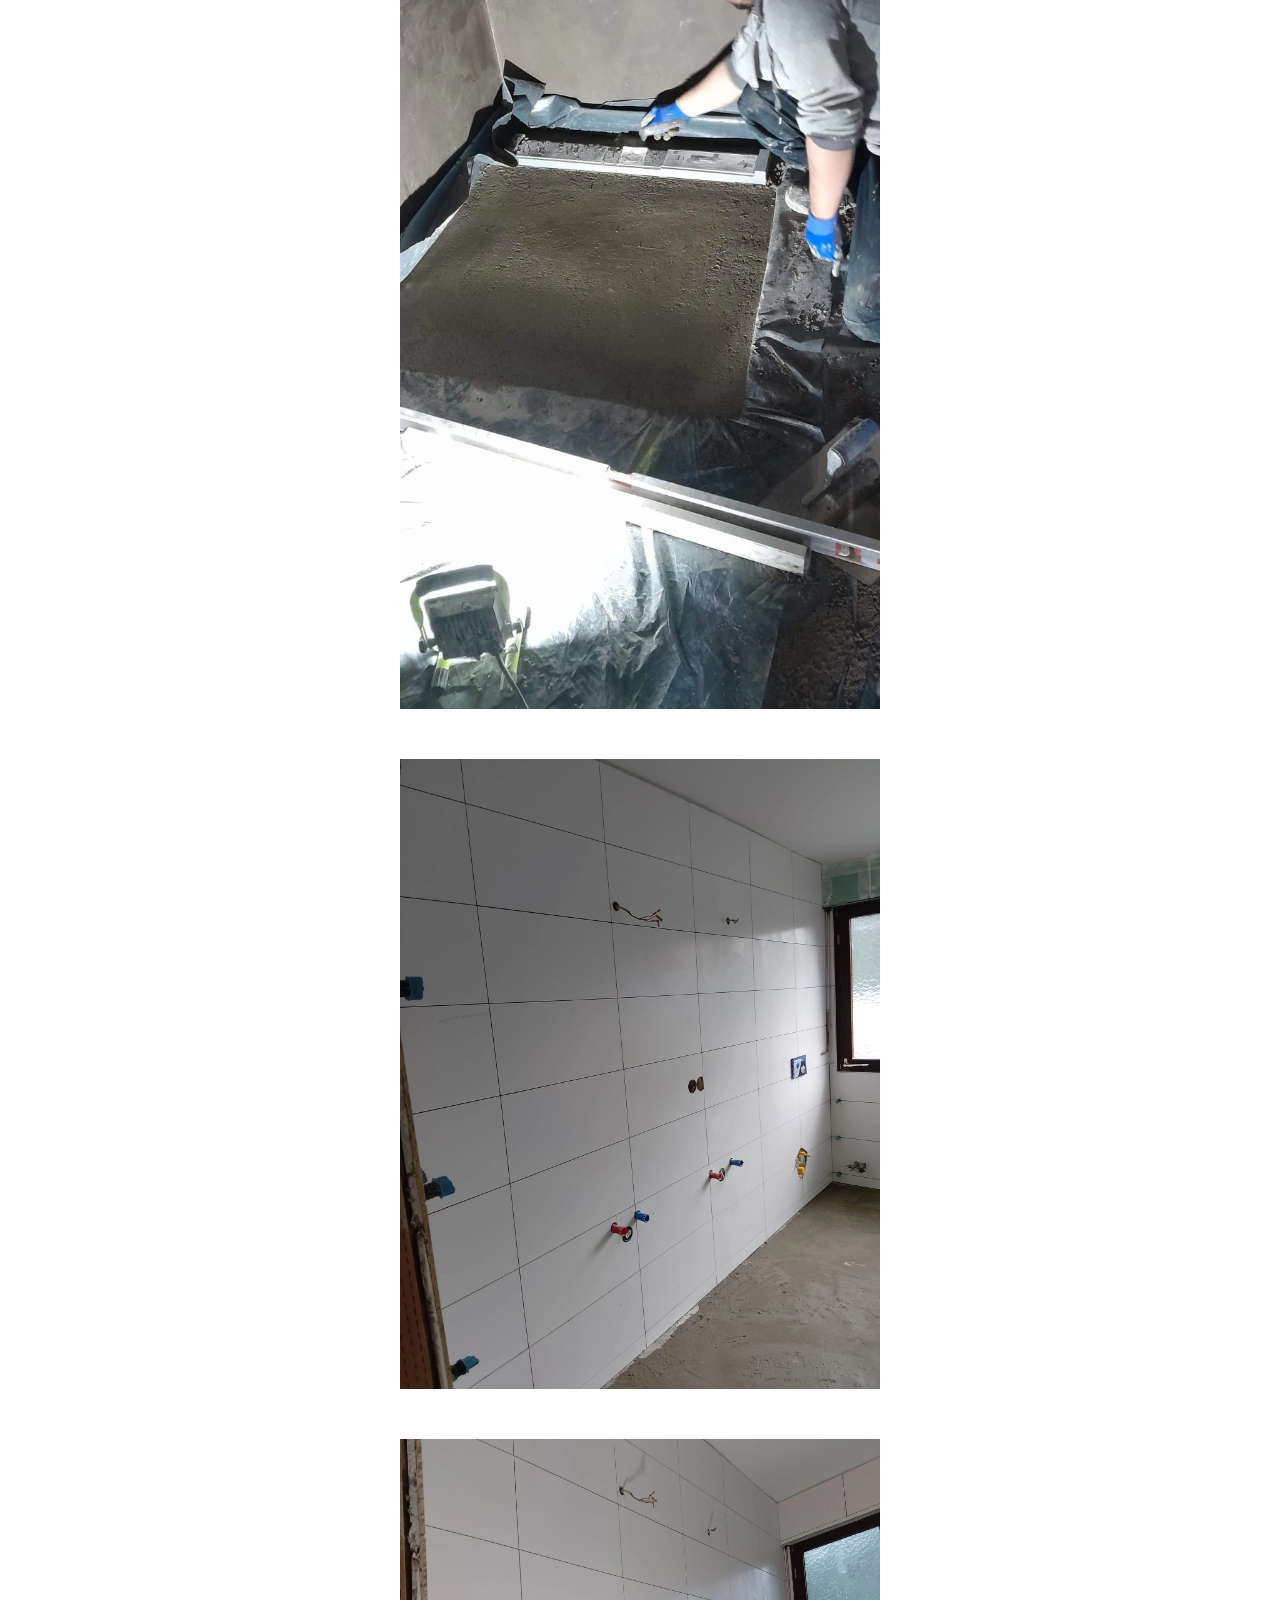
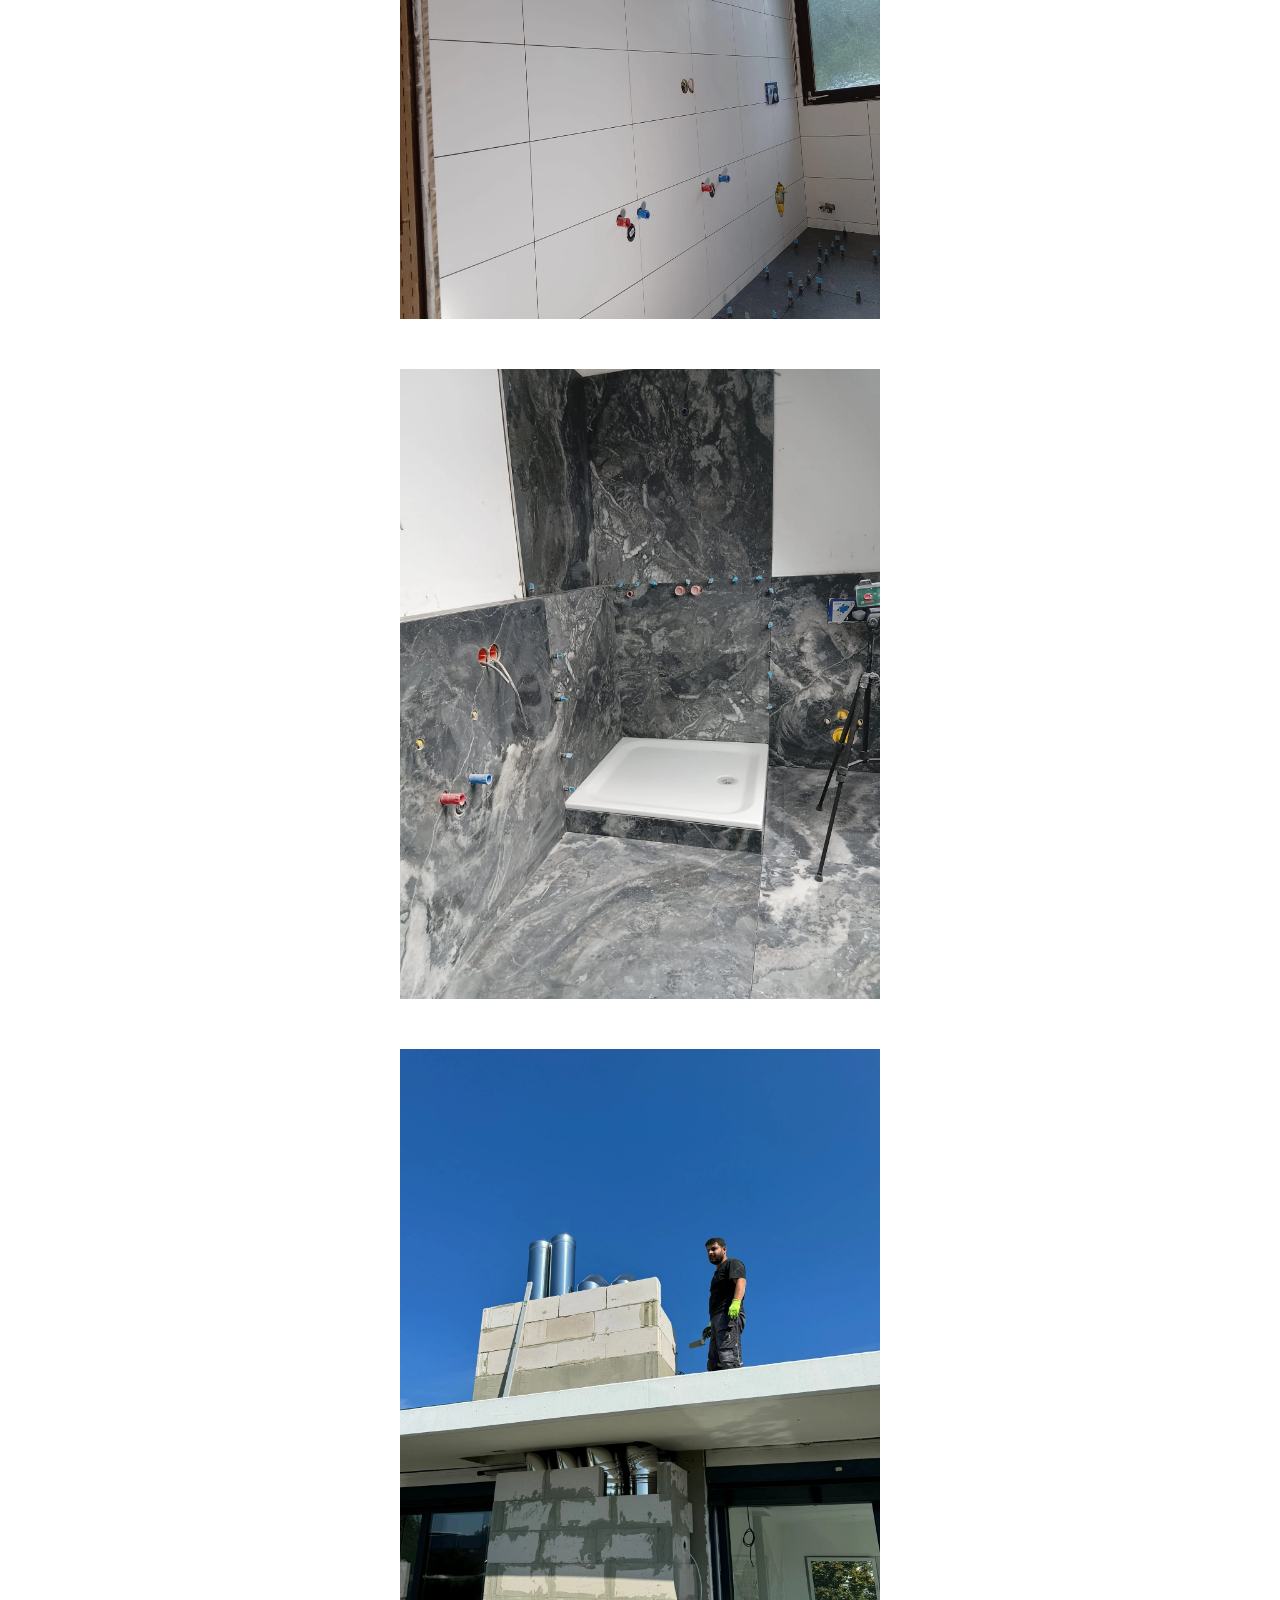
<file: insbau/pages/wandfliesen.html>
<!DOCTYPE html>
<html lang="en">
<head>
  <meta charset="UTF-8">
  <meta name="viewport" content="width=device-width, initial-scale=1.0">
  <meta name="description" content="ins-bau ist ein baue-expert ">
  <meta name="keywords" content="Trockenbau, Fliessen Reparature, Putzanbringen, Bodenverlegung, Altbausanierung, Turer Einbauen, Laminat Verlegen, Malerarbeiten, Innen / Aussen">
  <meta name="author" content="Roni Sakli">
  <link rel="icon" type="image/svg+xml" href="../icons/icon_64.webp" />
  <title>Wandfliesen</title>
  <link rel="stylesheet" href="../css/index.css">
  <link rel="stylesheet" href="../css/index-mobil.css">
</head>
<body>
  <div class="galerie-pages">
    <h1 class="galerie-title">Wandfliesen Bildern</h1>
    <div class="galerie-images-container">
      <img src="../galerie/wandfliesen/1.webp" alt="" class="galerie-pages-img">
    </div>
    <div class="galerie-images-container">
      <img src="../galerie/wandfliesen/2.webp" alt="" class="galerie-pages-img">
    </div>
    <div class="galerie-images-container">
      <img src="../galerie/wandfliesen/3.webp" alt="" class="galerie-pages-img">
    </div>
    <div class="galerie-images-container">
      <img src="../galerie/wandfliesen/4.webp" alt="" class="galerie-pages-img">
    </div>
    <div class="galerie-images-container">
      <img src="../galerie/wandfliesen/5.webp" alt="" class="galerie-pages-img">
    </div>
    <div class="galerie-images-container">
      <img src="../galerie/wandfliesen/6.webp" alt="" class="galerie-pages-img">
    </div>
    <div class="galerie-images-container">
      <img src="../galerie/wandfliesen/7.webp" alt="" class="galerie-pages-img">
    </div>
    <div class="galerie-images-container">
      <img src="../galerie/wandfliesen/8.webp" alt="" class="galerie-pages-img">
    </div>
    <div class="galerie-images-container">
      <img src="../galerie/wandfliesen/9.webp" alt="" class="galerie-pages-img">
    </div>
    <div class="galerie-images-container">
      <img src="../galerie/wandfliesen/10.webp" alt="" class="galerie-pages-img">
    </div>
    <div class="galerie-images-container">
      <img src="../galerie/wandfliesen/11.webp" alt="" class="galerie-pages-img">
    </div>
    <div class="galerie-images-container">
      <img src="../galerie/wandfliesen/12.webp" alt="" class="galerie-pages-img">
    </div>
    <div class="galerie-images-container">
      <img src="../galerie/wandfliesen/13.webp" alt="" class="galerie-pages-img">
    </div>
    <div class="galerie-images-container">
      <img src="../galerie/wandfliesen/14.webp" alt="" class="galerie-pages-img">
    </div>
    <div class="galerie-images-container">
      <img src="../galerie/wandfliesen/15.webp" alt="" class="galerie-pages-img">
    </div>
    <div class="galerie-images-container">
      <img src="../galerie/wandfliesen/16.webp" alt="" class="galerie-pages-img">
    </div>
    <div class="galerie-images-container">
      <img src="../galerie/wandfliesen/17.webp" alt="" class="galerie-pages-img">
    </div>
    <div class="galerie-images-container">
      <img src="../galerie/wandfliesen/18.webp" alt="" class="galerie-pages-img">
    </div>
    <div class="galerie-images-container">
      <img src="../galerie/wandfliesen/19.webp" alt="" class="galerie-pages-img">
    </div>
    <div class="galerie-images-container">
      <img src="../galerie/wandfliesen/20.webp" alt="" class="galerie-pages-img">
    </div>
    <div class="galerie-images-container">
      <img src="../galerie/wandfliesen/21.webp" alt="" class="galerie-pages-img">
    </div>
    <div class="galerie-images-container">
      <img src="../galerie/wandfliesen/22.webp" alt="" class="galerie-pages-img">
    </div>
    <div class="galerie-images-container">
      <img src="../galerie/wandfliesen/23.webp" alt="" class="galerie-pages-img">
    </div>
    <div class="galerie-images-container">
      <img src="../galerie/wandfliesen/24.webp" alt="" class="galerie-pages-img">
    </div>
    <div class="galerie-images-container">
      <img src="../galerie/wandfliesen/25.webp" alt="" class="galerie-pages-img">
    </div>
    <div class="galerie-images-container">
      <img src="../galerie/wandfliesen/26.webp" alt="" class="galerie-pages-img">
    </div>
  </div>
</body>
</html>
</file>
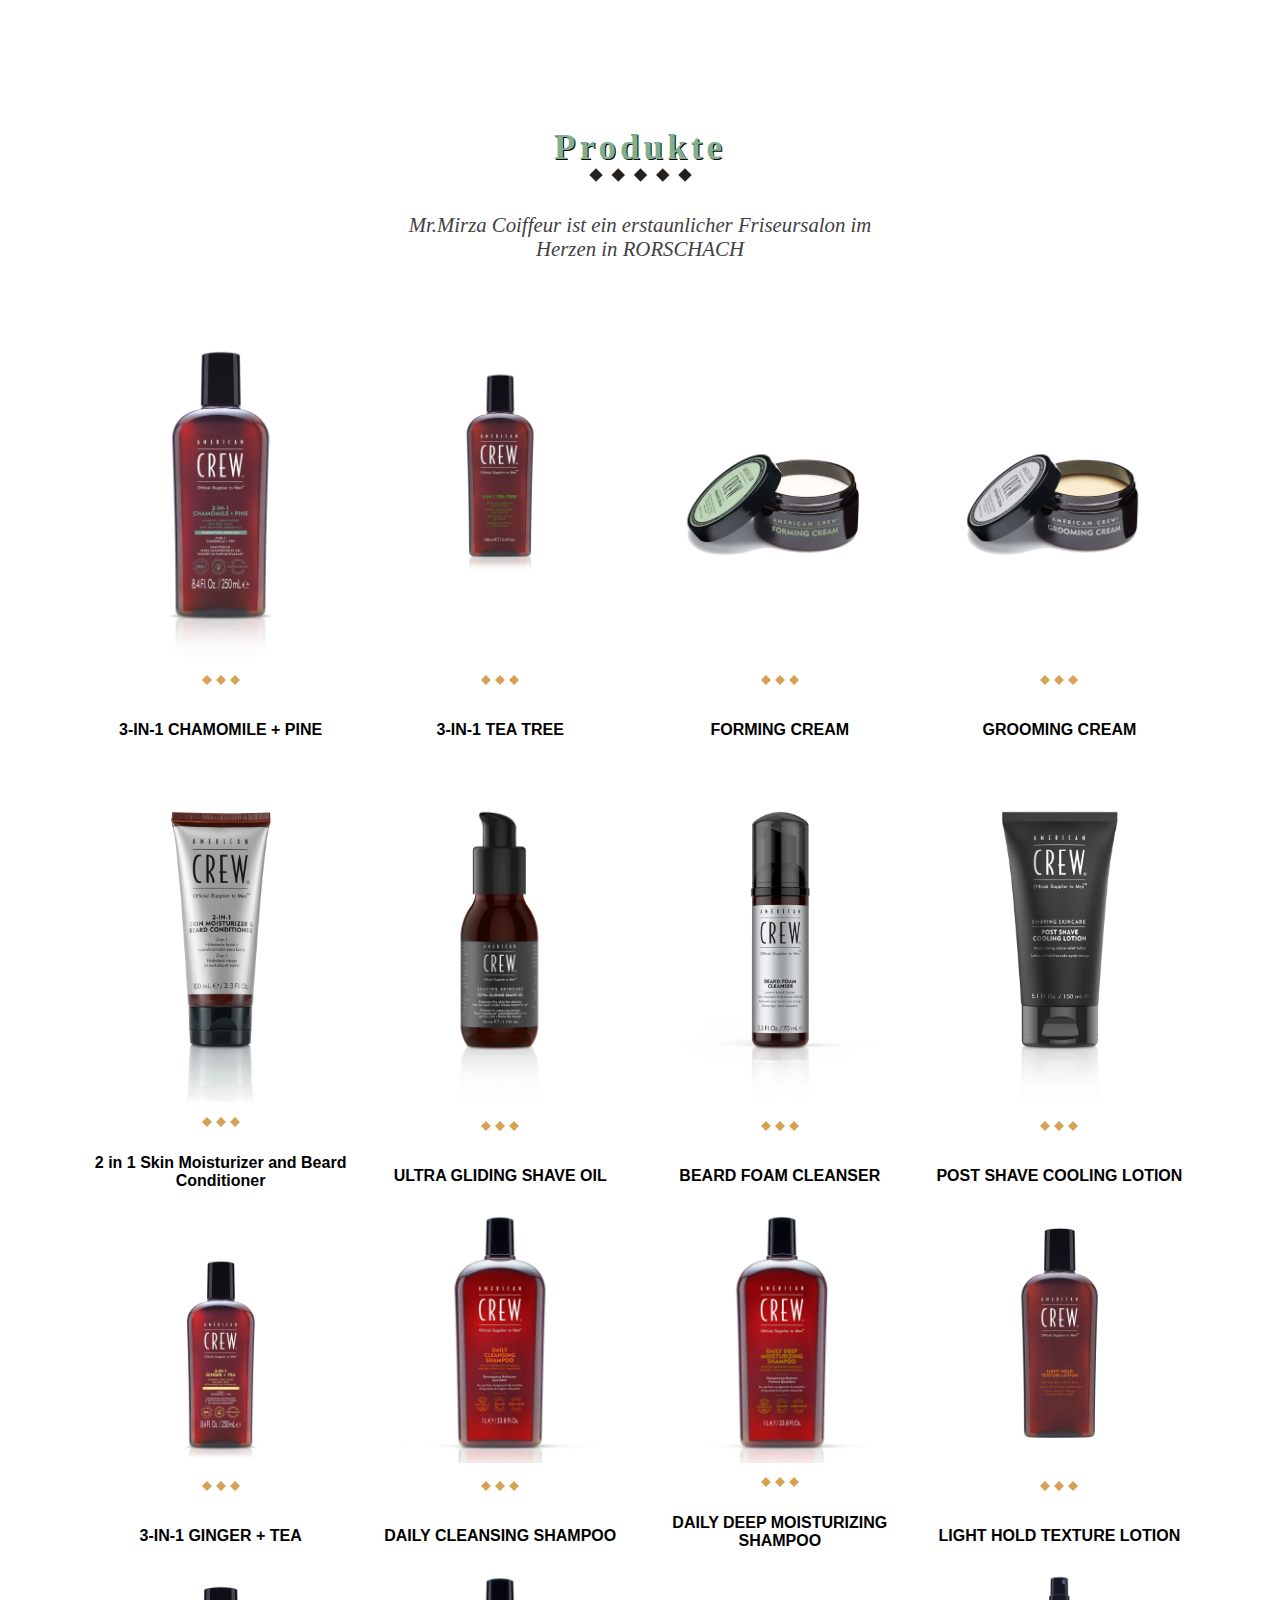
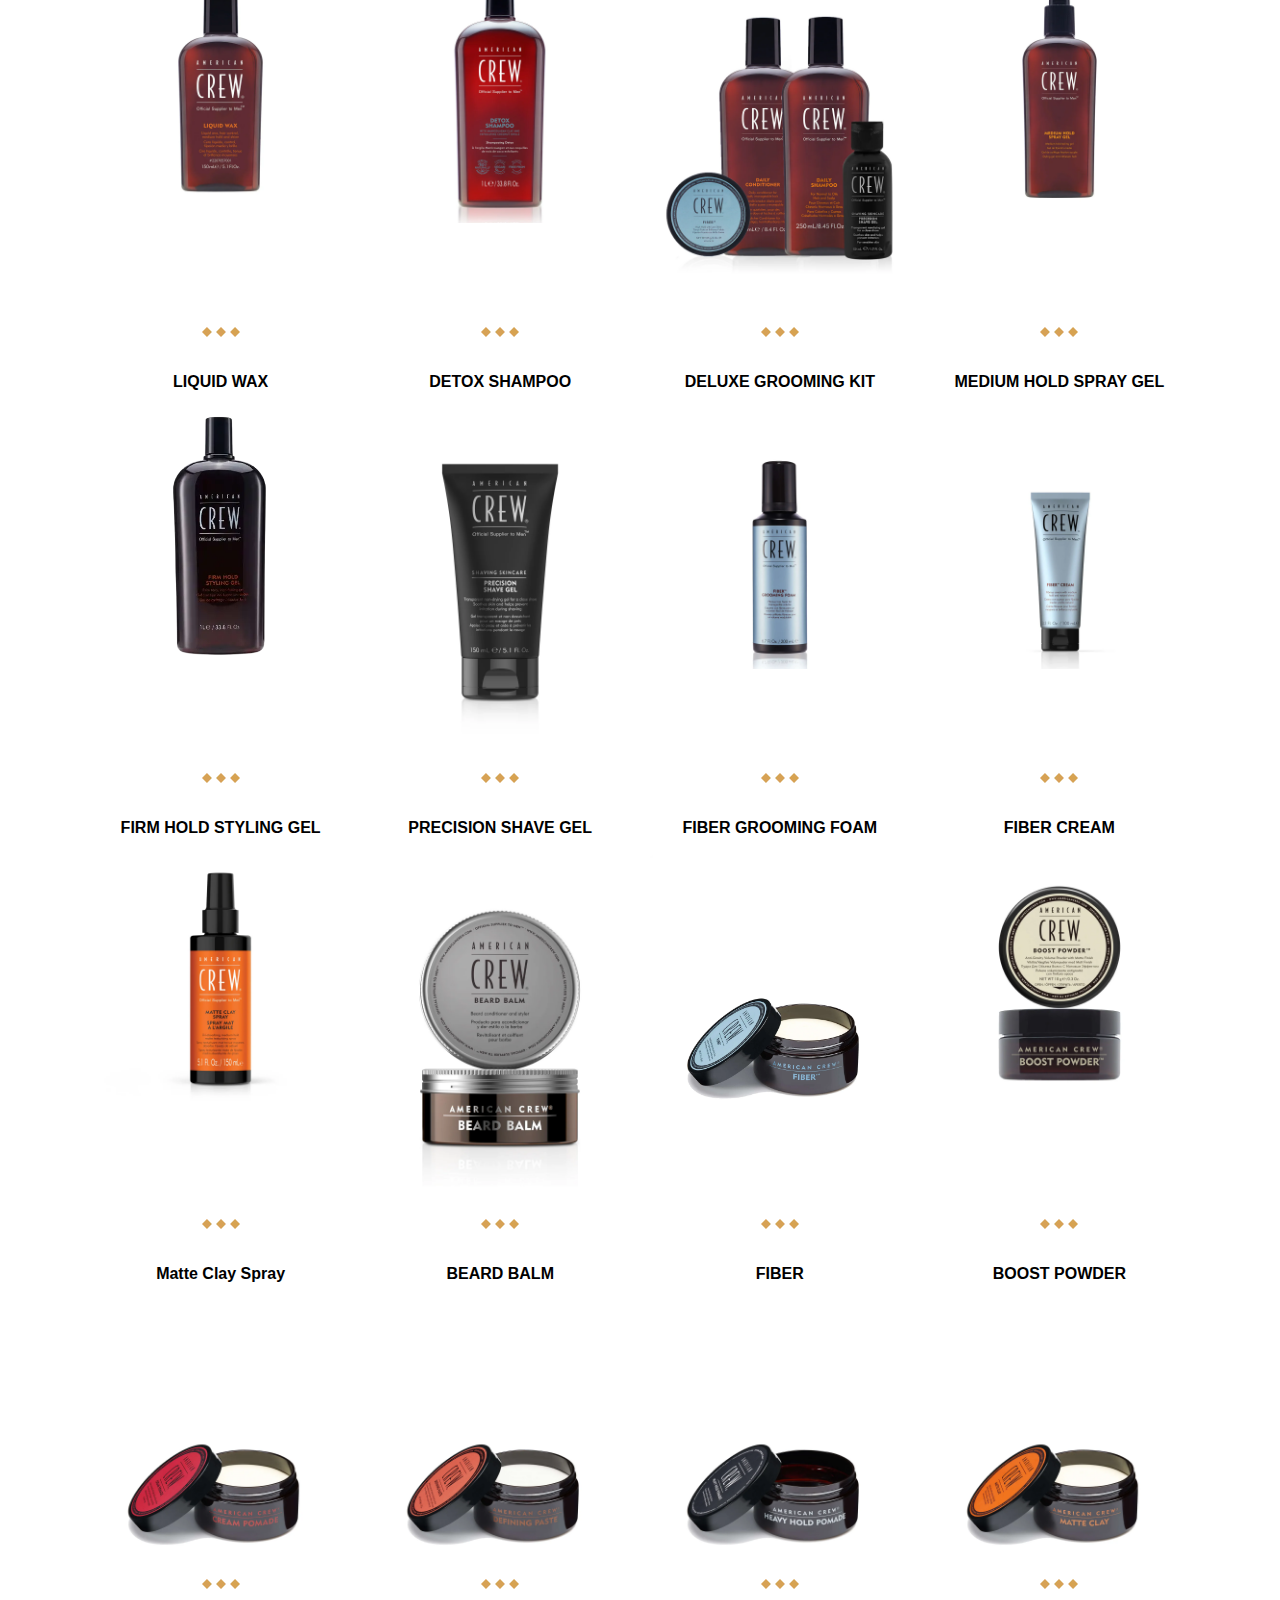
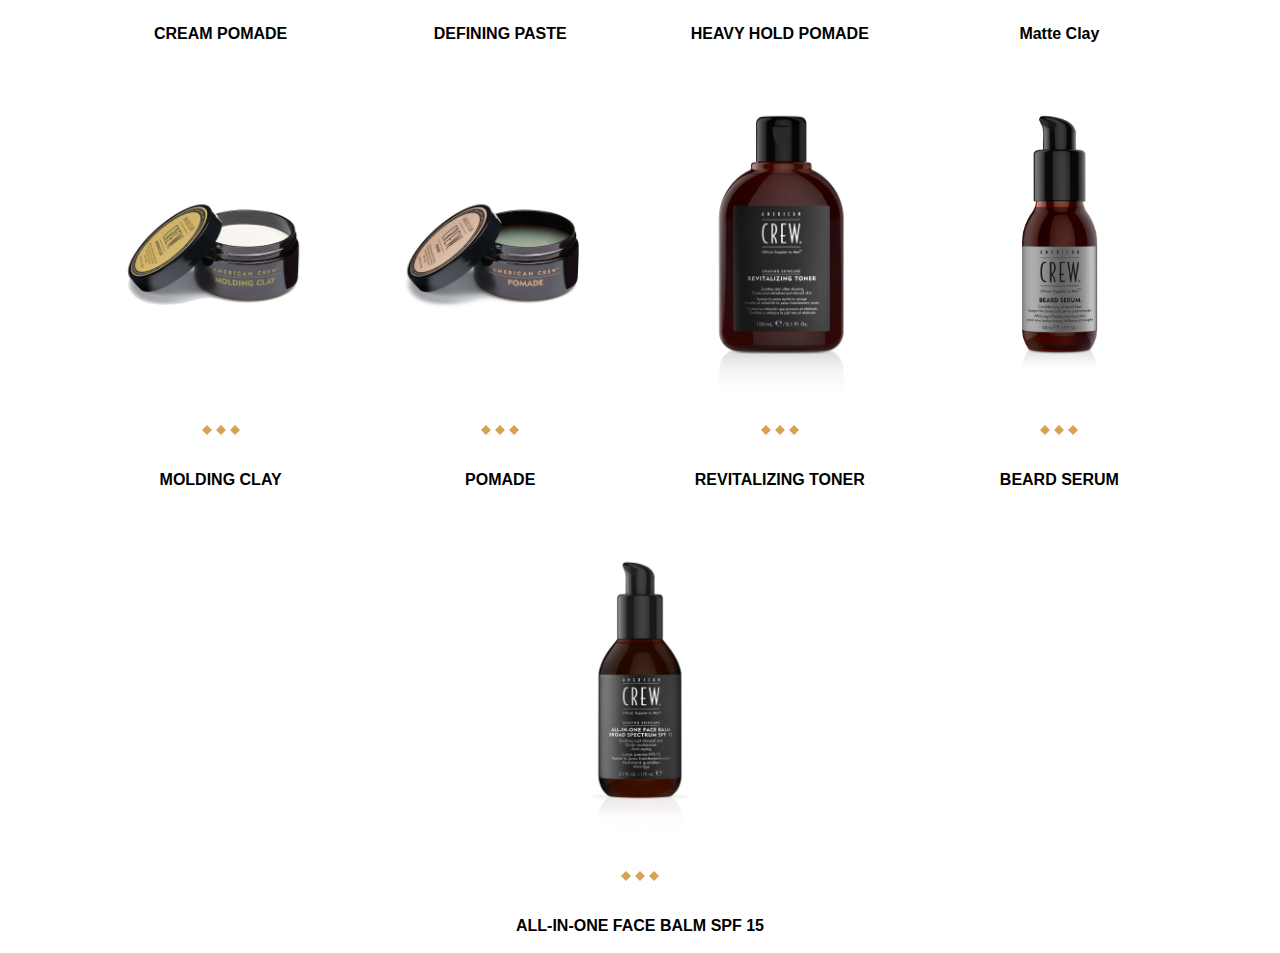
<file: mirza-barber/pages/products.html>
<!DOCTYPE html>
<html lang="en">
  <head>
    <meta charset="UTF-8" />
    <meta http-equiv="X-UA-Compatible" content="IE=edge" />
    <meta name="viewport" content="width=device-width, initial-scale=1.0" />
    <meta name="description" content="Mr.Mirza Coiffeur ist ein erstaunlicher Friseursalon im Herzen in
    RORSCHACH" />
    <meta name="keywords" content="coiffeur,Haarschnitt, Rasieren, Styling, Trimmen,Herren, Maschieniel, Scherren Schnitt, Kopfrasur, Bartrasur, Waschen & Styling, Augenbrauen, Ohren & Nacken, Kopfmessage, Gesichtflege " />
    <meta name="author" content="Muslum Gunduz" />
    <link rel="icon" type="image/svg+xml" href="../icons/icon_64.webp" />
    <meta name="theme-color" content="red" />
    <meta name="apple-mobile-web-app-status-bar" content="#ddd" />
    <title>Mirza-Coiffeur / Products</title>
    <link rel="stylesheet" href="../css/index.css" />
    <link rel="stylesheet" href="../css/index-mobil.css" />
  </head>
  <body>
    <div class="products sections" id="products">
      <h1 class="products-title">Produkte</h1>
      <img src="../images/separator3.webp" alt="" class="separator" />
      <p class="products-top-text">
        Mr.Mirza Coiffeur ist ein erstaunlicher Friseursalon im Herzen in
        RORSCHACH
      </p>
      <div class="products-container">
        <div class="products-items">
          <img class="products-img" src="../products/3-IN-1 CHAMOMILE + PINE.webp" alt="" />
          <div class="products-info">
            <img src="../images/separator1.webp" alt="" />
            <h2 class="product-name">3-IN-1 CHAMOMILE + PINE</h2>
          </div>
        </div>
        <div class="products-items">
          <img class="products-img" src="../products/3-IN-1 TEA TREE.webp" alt="" />
          <div class="products-info">
            <img src="../images/separator1.webp" alt="" />
            <h2 class="product-name">3-IN-1 TEA TREE</h2>
          </div>
        </div>
        <div class="products-items">
          <img class="products-img" src="../products/FORMING CREAM.webp" alt="" />
          <div class="products-info">
            <img src="../images/separator1.webp" alt="" />
            <h2 class="product-name">FORMING CREAM</h2>
          </div>
        </div>
        <div class="products-items">
          <img class="products-img" src="../products/GROOMING CREAM.webp" alt="" />
          <div class="products-info">
            <img src="../images/separator1.webp" alt="" />
            <h2 class="product-name">GROOMING CREAM</h2>
          </div>
        </div>
        <div class="products-items">
          <img class="products-img" src="../products/2 in 1 Skin Moisturizer and Beard Conditioner.webp" alt="" />
          <div class="products-info">
            <img src="../images/separator1.webp" alt="" />
            <h2 class="product-name">2 in 1 Skin Moisturizer and Beard Conditioner</h2>
          </div>
        </div>
        <div class="products-items">
          <img class="products-img" src="../products/ULTRA GLIDING SHAVE OIL.webp" alt="" />
          <div class="products-info">
            <img src="../images/separator1.webp" alt="" />
            <h2 class="product-name">ULTRA GLIDING SHAVE OIL</h2>
          </div>
        </div>
        <div class="products-items">
          <img class="products-img" src="../products/BEARD FOAM CLEANSER.webp" alt="" />
          <div class="products-info">
            <img src="../images/separator1.webp" alt="" />
            <h2 class="product-name">BEARD FOAM CLEANSER</h2>
          </div>
        </div>

        
        <div class="products-items">
          <img class="products-img" src="../products/POST SHAVE COOLING LOTION.webp" alt="" />
          <div class="products-info">
            <img src="../images/separator1.webp" alt="" />
            <h2 class="product-name">POST SHAVE COOLING LOTION</h2>
          </div>
        </div>
        <div class="products-items">
          <img class="products-img" src="../products/3-IN-1 GINGER + TEA.webp" alt="" />
          <div class="products-info">
            <img src="../images/separator1.webp" alt="" />
            <h2 class="product-name">3-IN-1 GINGER + TEA</h2>
          </div>
        </div>
        <div class="products-items">
          <img class="products-img" src="../products/DAILY CLEANSING SHAMPOO.webp" alt="" />
          <div class="products-info">
            <img src="../images/separator1.webp" alt="" />
            <h2 class="product-name">DAILY CLEANSING SHAMPOO</h2>
          </div>
        </div>
        <div class="products-items">
          <img class="products-img" src="../products/DAILY DEEP MOISTURIZING SHAMPOO.webp" alt="" />
          <div class="products-info">
            <img src="../images/separator1.webp" alt="" />
            <h2 class="product-name">DAILY DEEP MOISTURIZING SHAMPOO</h2>
          </div>
        </div>
        <div class="products-items">
          <img class="products-img" src="../products/LIGHT HOLD TEXTURE LOTION.webp" alt="" />
          <div class="products-info">
            <img src="../images/separator1.webp" alt="" />
            <h2 class="product-name">LIGHT HOLD TEXTURE LOTION</h2>
          </div>
        </div>
        <div class="products-items">
          <img class="products-img" src="../products/LIQUID WAX.webp" alt="" />
          <div class="products-info">
            <img src="../images/separator1.webp" alt="" />
            <h2 class="product-name">LIQUID WAX</h2>
          </div>
        </div>
        <div class="products-items">
          <img class="products-img" src="../products/DETOX SHAMPOO.webp" alt="" />
          <div class="products-info">
            <img src="../images/separator1.webp" alt="" />
            <h2 class="product-name">DETOX SHAMPOO</h2>
          </div>
        </div>
        <div class="products-items">
          <img class="products-img" src="../products/DELUXE GROOMING KIT.webp" alt="" />
          <div class="products-info">
            <img src="../images/separator1.webp" alt="" />
            <h2 class="product-name">DELUXE GROOMING KIT</h2>
          </div>
        </div>
        <div class="products-items">
          <img class="products-img" src="../products/MEDIUM HOLD SPRAY GEL.webp" alt="" />
          <div class="products-info">
            <img src="../images/separator1.webp" alt="" />
            <h2 class="product-name">MEDIUM HOLD SPRAY GEL</h2>
          </div>
        </div>
        <div class="products-items">
          <img class="products-img" src="../products/FIRM HOLD STYLING GEL.webp" alt="" />
          <div class="products-info">
            <img src="../images/separator1.webp" alt="" />
            <h2 class="product-name">FIRM HOLD STYLING GEL</h2>
          </div>
        </div>
       
        <div class="products-items">
          <img class="products-img" src="../products/PRECISION SHAVE GEL.webp" alt="" />
          <div class="products-info">
            <img src="../images/separator1.webp" alt="" />
            <h2 class="product-name">PRECISION SHAVE GEL</h2>
          </div>
        </div>
        <div class="products-items">
          <img class="products-img" src="../products/FIBER GROOMING FOAM.webp" alt="" />
          <div class="products-info">
            <img src="../images/separator1.webp" alt="" />
            <h2 class="product-name">FIBER GROOMING FOAM</h2>
          </div>
        </div>
        
        <div class="products-items">
          <img class="products-img" src="../products/FIBER CREAM.webp" alt="" />
          <div class="products-info">
            <img src="../images/separator1.webp" alt="" />
            <h2 class="product-name">FIBER CREAM</h2>
          </div>
        </div>
        <div class="products-items">
          <img class="products-img" src="../products/Matte Clay Spray.webp" alt="" />
          <div class="products-info">
            <img src="../images/separator1.webp" alt="" />
            <h2 class="product-name">Matte Clay Spray</h2>
          </div>
        </div>
        <div class="products-items">
          <img class="products-img" src="../products/BEARD BALM.webp" alt="" />
          <div class="products-info">
            <img src="../images/separator1.webp" alt="" />
            <h2 class="product-name">BEARD BALM</h2>
          </div>
        </div>
        <div class="products-items">
          <img class="products-img" src="../products/FIBER.webp" alt="" />
          <div class="products-info">
            <img src="../images/separator1.webp" alt="" />
            <h2 class="product-name">FIBER</h2>
          </div>
        </div>
        <div class="products-items">
          <img class="products-img" src="../products/BOOST POWDER.webp" alt="" />
          <div class="products-info">
            <img src="../images/separator1.webp" alt="" />
            <h2 class="product-name">BOOST POWDER</h2>
          </div>
        </div>
        <div class="products-items">
          <img class="products-img" src="../products/CREAM POMADE.webp" alt="" />
          <div class="products-info">
            <img src="../images/separator1.webp" alt="" />
            <h2 class="product-name">CREAM POMADE</h2>
          </div>
        </div>

        <div class="products-items">
          <img class="products-img" src="../products/DEFINING PASTE.webp" alt="" />
          <div class="products-info">
            <img src="../images/separator1.webp" alt="" />
            <h2 class="product-name">DEFINING PASTE</h2>
          </div>
        </div>
        
       
        <div class="products-items">
          <img class="products-img" src="../products/HEAVY HOLD POMADE.webp" alt="" />
          <div class="products-info">
            <img src="../images/separator1.webp" alt="" />
            <h2 class="product-name">HEAVY HOLD POMADE</h2>
          </div>
        </div>
       
        <div class="products-items">
          <img class="products-img" src="../products/MATTE CLAY.webp" alt="" />
          <div class="products-info">
            <img src="../images/separator1.webp" alt="" />
            <h2 class="product-name">Matte Clay</h2>
          </div>
        </div>
       
        <div class="products-items">
          <img class="products-img" src="../products/MOLDING CLAY.webp" alt="" />
          <div class="products-info">
            <img src="../images/separator1.webp" alt="" />
            <h2 class="product-name">MOLDING CLAY</h2>
          </div>
        </div>
        <div class="products-items">
          <img class="products-img" src="../products/POMADE.webp" alt="" />
          <div class="products-info">
            <img src="../images/separator1.webp" alt="" />
            <h2 class="product-name">POMADE</h2>
          </div>
        </div>
        
        <div class="products-items">
          <img class="products-img" src="../products/REVITALIZING TONER.webp" alt="" />
          <div class="products-info">
            <img src="../images/separator1.webp" alt="" />
            <h2 class="product-name">REVITALIZING TONER</h2>
          </div>
        </div>
       
       
        <div class="products-items">
          <img class="products-img" src="../products/BEARD SERUM.webp" alt="" />
          <div class="products-info">
            <img src="../images/separator1.webp" alt="" />
            <h2 class="product-name">BEARD SERUM</h2>
          </div>
        </div>
        
        
        <div class="products-items">
          <img class="products-img" src="../products/ALL-IN-ONE FACE BALM SPF 15.webp" alt="" />
          <div class="products-info">
            <img src="../images/separator1.webp" alt="" />
            <h2 class="product-name">ALL-IN-ONE FACE BALM SPF 15</h2>
          </div>
        </div>
        
      </div>
    </div>
  </body>
</html>
</file>
<file: insbau/css/index.css>
@import "https://fonts.googleapis.com/css?family=Poppins";

* {
  font-family: "Poppins", sans-serif;
  margin: 0;
  padding: 0;
  box-sizing: border-box;
  scroll-behavior: smooth;
  list-style: none;
  text-decoration: none;
}
html::-webkit-scrollbar {
  width: 0.7rem;
}
html::-webkit-scrollbar-track {
  background: transparent;
}
html::-webkit-scrollbar-thumb {
  background: #f8ba00;
  border-radius: 5rem;
}
:root{
  --afterWidth: 0;
}
.material-symbols-outlined {
  font-variation-settings: "FILL" 0, "wght" 400, "GRAD" 0, "opsz" 24;
}
a {
  text-decoration: none;
}
a:visited {
  color: transparent;
}
.navbar{
  display: flex;
  flex-direction: column;
  position: fixed;
  top: 0;
  z-index: 3;
  width: 100%;
  background-color: #f8ba00;
}
.navbar-top {
  display: flex;
  align-items: center;
  height: 40px;
  background-color: #181b24;
  color: #fff;
  margin-bottom: 5px;
  box-shadow: 5px 5px 5px #999;
}
.navbar-top-left,
.navbar-top-right {
  display: flex;
  justify-content: center;
  flex: 1;
}
.navbar-top-left-img,
.navbar-top-right-img {
  width: 20px;
  margin: 0 16px;
}
.navbar-top-left > a {
  display: flex;
  align-items: center;
  color: #fff;
  margin: 0 40px;
}
.navbar-top-right-img:hover {
  transform: scale(1.2);
  cursor: pointer;
}
.navbar-bottom {
  display: flex;
  align-items: center;
  height: 100px;
  background-color: #202340;
  position: relative;
}
.navbar-logo-container {
  display: flex;
  align-items: center;
  height: 100%;
  width: 800px;
  background: #f8ba00;
  position: relative;
  z-index: 2;
}
.navbar-logo {
  width: 256px;
  margin-bottom: 10px;
}
.navbar-logo-container::before {
  background-color: #f8ba00;
  content: " ";
  height: 100%;
  position: absolute;
  right: -30px;
  top: 0;
  transform: skewX(-48deg);
  width: 2000px;
  z-index: -1;
}
.navbar-logo-text {
  display: flex;
  flex-direction: column;
  align-items: center;
  margin-left: 20px;
}
.navbar-logo-text-big {
  font-size: 1.7rem;
  color: #fff;
  text-shadow: 1px 1px 1px #000;
}
.navbar-logo-text-small {
  font-size: 18px;
  color: #000;
  text-shadow: 1px 1px 1px #fff;
}
.navigation-bar {
  display: flex;
  margin-left: 100px;
}
.navigation-bar > .links {
  position: relative;
  color: #eee;
  font-size: 1.4rem;
  font-weight: 400;
  margin: 0 24px;
  padding: 0 5px;
}
.navigation-bar > .links::after {
  content: "";
  width: var(--afterWidth);
  height: 2px;
  background: #f8ba00;
  bottom: -4px;
  left: 0;
  transition: 0.5s;
  position: absolute;
}

.sections {
  display: flex;
  justify-content: center;
  height: 100dvh;
  padding: 180px 0;
}
.banner {
  display: flex;
  justify-content: center;
  background-image: url('../images/banner.png');
  background-position: center;
  background-repeat: no-repeat;
  background-size: cover;
  position: relative;
}
.banner-overlay {
  width: 100%;
  height: 100%;
  position: absolute; 
  bottom: 0;
  left: 0;
  top: 0;
  background-color:rgba(0, 0, 0, 0.6);
  color: #f1f1f1; 
  transition: .5s ease;
  color: white;
  font-size: 20px;
  padding: 20px;
  text-align: center;
  z-index: 1;
  overflow: hidden;
}
.banner-text{
  display: flex;
  flex-direction: column;
  align-items: center;
  position: absolute;
  top: 40dvh;
  left: 50%;
  transform: translate(-50% , -50%);
  color: #fff;
  z-index: 2;
}
.banner-text > h1{
  text-shadow: 1px 1px #000;
  font-size: 4rem;
}
.banner-text > p{
  max-width: 20em;
  min-width: 15em;
  color: floralwhite;
  margin-top: 20px;
}

.banner-side-img{
  position: absolute;
  width: 20em;
  right: 1em;
  bottom: -150px;
  z-index: 1;
}
.services, .galerie {
  flex-direction: column;
  background-color: #f1f1f1;
  height: auto;
}

.services-container{
  display: flex;
  flex-direction: column;
  align-items: center;
  height: 100%;
  padding: 0 10em;
}
.services-text{
  font-size: 3.5rem;
  margin-bottom: 60px;
}
.services-text > span:nth-child(1){
  color: #f8ba00;
  text-decoration: underline;
}
.service-center{
  display: flex;
  flex-wrap: wrap;
  width: 100%;
}
.services-images{
  display: flex;
  position: relative;
  flex: 1 32%;
  min-width: 280px;
  height: 300px;
  margin: 10px;
  border: 1px solid #ddd;
  border-radius: 8px;
  overflow: hidden;
  background-image: url(../images/banner.png);
  background-position: center;
  background-size: contain;
 
}
.services-images > article{
  display: flex;
  flex-direction: column;
  width: 100%;
  height: 64px;
  padding: 20px;
  background-color: #202340;
}
.services-images > article > p{
  padding: 20px;
  margin-top: 15px;
  position: absolute;
  top: 50px;
  left: 0;
  height: 100%;
  z-index: 1;
  background-color: rgba(255,255,255,0.9);
  /* color: #fff; */
  font-size: 0.9rem;
  /* font-family: serif; */
}
.services-images-title{
  display: flex;
  justify-content: space-between;
  color: #f8ba00;
  margin-bottom: 20px;
  height: 100%;
}
.services-images-title > h2{
  font-size: 1.4rem;
}

.services-images > img{
  width: 100%;
}
.galerie{
  background-color: #eee;
}
.galerie-title{
  text-align: center;
  font-size: 3.5rem;
  color: #f8ba00;
  text-shadow: 1px 1px #000;
}
.galerie-warnung-text{
  width: 100%;
  text-align: center;
  margin-top: 30px;
  font-style: italic;
}
.galerie-container{
  display: flex;
  flex-direction: column;
  padding: 2em 1em;
}
.galerie-center{
  display: flex;
  justify-content: space-between;
  padding: 100px;
}
.galerie-cards{
  display: flex;
  flex-direction: column;
  align-items: center;
  justify-content: flex-end;
  flex: 1;
  margin: 20px;
  border: 1px solid #eee;
  border-radius: 5px;
  padding: 10px;
  background-color: #ddd;
  overflow: hidden;
  cursor: pointer;
}
.galerie-images-container{
  width: 100%;
  aspect-ratio: 9/9;
}
.galerie-img{
  width: 100%;
  aspect-ratio: 4/4;
}
.galerie-text{
  text-align: center;
  width: 100%;
  font-weight: 400;
  font-size: 1.3rem;
  color: #333;
  background-color: #f8ba00;
}
.abouts{
  display: flex;
  background-color: #202340;
  position: relative;
}
.abouts-container{
  width: 30%;
}
.abouts-title{
  margin-top: 20px;
  font-size: 3.5rem;
  color: #fff;
}
.abouts-text{
  color: #ccc;
  margin-top: 30px;
  font-family: sans-serif;
}
.abouts-img{
  float:right;
  height: 900px;
}
.contact {
  background-color: #f8ba00;
  position: relative;
  justify-content: flex-start;
}
.contact-container {
  width: 40%;
  height: 100%;
  background-color: #202340;
  position: relative;
  z-index: 2;
}
.contact-container::before {
  background-color: #202340;
  content: " ";
  height: 100%;
  position: absolute;
  right: 80px;
  top: 0;
  transform: skewX(-48deg);
  width: 2000px;
  z-index: -1;
}
.contact > form {
  display: flex;
  flex-direction: column;
  position: absolute;
  z-index: 2;
  top: 50%;
  right: 50%;
  transform: translate(100%, -50%);
  width: 45%;
  padding: 10px;
}
.contact > form > input,
.contact > form > textarea {
  height: 42px;
  width: 100%;
  border: 1px solid #ccc;
  border-radius: 5px;
  margin: 10px 0;
  background-color: #f1f1f1;
  padding: 0 10px;
  font-size: 16px;
  font-weight: bold;
}
.contact > form > textarea {
  height: 200px;
  padding: 10px;
}
.contact > form > input[type="submit"] {
  align-self: flex-end;
  height: 50px;
  font-size: 20px;
  width: 240px;
  background-color: #202340;
  color: #fff;
  border: none;
}
.contact > form > input[type="submit"]:hover {
  cursor: pointer;
  filter: brightness(150%);
}
footer {
  display: flex;
  flex-direction: column;
  width: 100%;
  height: 500px;
  background-color: #202340;
  padding: 50px;
  color: #fff;
}
.footer-container{
  display: flex;
  justify-content: space-around;
}
.copyright{
  display: flex;
  align-items: center;
  justify-content: center;
  margin-top: 50px;
}
.logo-footer{
  display: flex;
  flex-direction: column;
  align-items: center;
}
.standort{
  width: 500px;
  height: 300px;
  border-radius: 10px;
  padding: 10px;
  background-color: #ccc;
  margin-top: 20px;
}
.standort-frame{
  width: 100%;
  height: 100%;
}
.footer-info-container > ul{
  list-style: none;
  margin-top: 50px;
}
.footer-standort{
  display: flex;
  align-items: center;
}

.footer-info-container > ul > li > a{
  display: flex;
  align-items: center;
  height: 40px;
  color: #fff;
}
.footer-info-container > ul > li > a > img{
  width: 30px;
  margin-right: 20px;
}
.footer-social-icons{
  margin-top: 50px;
}
.footer-social-icons > a > img{
  width: 40px;
  margin: 0 20px;
}
.footer-logo-container{
  display: flex;
  flex-direction: column;
  align-items: center;
}
.footer-logo-text{
  display: flex;
  flex-direction: column;
  align-items: center;
}
.footer-logo-text-big {
  font-size: 1.7rem;
  color: #f8ba00;
  text-shadow: 1px 1px 1px #000;
}
.logo-text-small-footer{
  color:#fff;
  font-size: 18px;
}
hr{
  height: 2px;
  margin: 4px 0;
}
.errors{
  color: red;
}
.copy{
  margin-right: 10px;
  font-size: 30px;
}
.go-top {
  position: fixed;
  bottom: 30px;
  right: 1em;
  cursor: pointer;
  width: 50px;
  z-index: 5;
  display: none;
}

.mobil-navigation{
  display: none;
}
#home{
  display: none;
}
#loading-container{
  display: flex;
  align-items: center;
  justify-content: center;
  position: absolute;
  top: 0;
  left: 0;
  z-index: 10;
  background: #181c3d;
  width: 100dvw;
  height: 100dvh;
  overflow: hidden;
}
#loading{
  animation: loading 2s infinite linear;
}

@keyframes loading {
  0%{
    transform: rotate(-360deg);
  }
  100%{
    transform: rotate(0);
  }
}

.galerie-pages{
  padding: 50px 400px;
  display: flex;
  flex-direction: column;
  align-items: center;
}
.galerie-pages > .galerie-title{
  text-align: center;
  font-size: 3.5rem;
  color: #f8ba00;
  text-shadow: 1px 1px #000;
}
.galerie-pages > .galerie-images-container{
  width: 100%;
  display: flex;
  justify-content: center;
  margin-top: 50px;
}
.galerie-pages-img{
  max-width: 100%;
  /* height: 100%;
  width: 100%; */
}
</file>
<file: insbau/css/index-mobil.css>
@media only screen and (max-width: 1200px) {
  .logo-text{
    display: flex;
    flex-direction: column;
    align-items: center;
    width: 100%;
  }
  .logo-text-big-mobil{
    font-size: 1.5rem;
    color: #f8ba00 !important;
  }
  .logo-text-small-mobil{
    font-size: 16px;
    color: #fff;
  }
  .navbar {
    position: absolute;
    border-bottom-left-radius: 40px;
    border-bottom-right-radius: 40px;
    overflow: hidden;
  }
  .navbar-top, .navigation-bar {
    display: none;
  }
  .navbar-bottom{
    height: auto;
    position: relative;
  }
  .navbar-top-left {
    flex-direction: column;
    align-items: center;
    width: 100%;
  }
  .navbar-top-left > a {
    display: flex;
    justify-content: center;
    margin: 5px 0;
  }
  
  .navbar-top-right-img {
    width: 30px;
    height: 30px;
    margin: 0 10px;
    padding: 0;
  }
  .navbar-logo-container {
    display: flex;
    flex-direction: column;
    align-items: center;
    justify-content: center;
    height: 300px;
    width: 100%;
  }
  .navbar-logo-container-img {
    margin: 0;
  }
  .navbar-logo-container::before{
    position: static !important;
    right: 0 !important;
    height: 0;
    transform: skewX(0) !important;
    width: 100% !important;
  }
  footer{
    padding: 5px;
    height: auto;
  }
  .footer-container{
    flex-direction: column;
  }
  footer > div{
    display: flex;
    justify-content: center;
    padding: 10px;
  }
  .footer-text{
    display: none;
  }
  .standort{
    width: 100%;
  }
.sections{
  padding: 60px 0 !important;
}
.banner-text{
  top: 25em !important;
}
.banner-text{width:100%;}
.banner-text > h1{
  display:none;
}
.banner-side-img{
  top: 12em;
}
.banner-text > p{
  background-color: rgba(0,0,0,0.4);
  color: #fff;
  padding: 20px;
  border-radius: 20px;
  font-size: 1rem;
}
  .services-text{font-size: 30px;}
  .services-images-title > h2{
    width: 100%;
    font-size: 20px;
  }
  .galerie{
    padding: 0 !important;
    height: auto;
  }
  .galerie-container{
    align-items: center;
    padding: 2em 0 !important;
  }
  .galerie-center{
    flex-direction: column;
    padding: 0;
    align-items: center;
  }
  .galerie-warnung-text{
    width: 70dvw;
  }
  .galerie-pages{
    padding: 50px 20px;
    display: flex;
    flex-direction: column;
    align-items: center;
  }
  .galerie-pages > .galerie-title{
    text-align: center;
    font-size: 2.5rem !important;
    color: #f8ba00;
    text-shadow: 1px 1px #000;
  }
  .galerie-pages > .galerie-images-container{
    width: 100%;
  }
  .abouts-container{
    width: 100%;
    background-image: url(../images/roni2.webp);
    background-position: center ;
    background-size: contain;
    background-repeat: no-repeat;
    height: 100dvh;
  }
  .abouts-title{
     text-align: center;
     font-size: 2.5rem;
  }
  .abouts-text{
      padding: 30px;
      font-size: 1.3rem;
      text-align: center;
      background-color: rgba(0,0,0,0.7);
      border-radius: 20px;
      color: #eee;
      margin: 120px 20px;
  }
  .abouts-img{
    display: none;
  }
 
  .services-container{
    padding: 0 1em;
  }
  .service-center{
    width: unset !important;
  }
  .services-images{
    flex: 1 100%;
    border-radius: 10px;
    height: 440px;
    overflow: hidden;
  }
  .mobil-navigation {
    display: flex;
    flex-direction: column;
    width: 80%;
    height: 100vh;
    background-color: #fff;
    position: absolute;
    z-index: 3;
    top: 0;
    left: 0;
    border-top-right-radius: 20px;
    border-bottom-right-radius: 20px;
    overflow: hidden;
    margin-left: -2000px;
  }
  .mobil-menu-handle {
    margin-left: 0;
    transition: all 0.5s ease;
  }
  .mobil-navigation ul {
    list-style: none;
    padding: 20px;
  }
  .mobil-navigation > ul > li {
    display: flex;
    align-items: center;
    height: 34px;
    margin: 5px 0;
  }

  .mobil-navigation-icon {
    display: block;
    width: 26px;
    position: absolute;
    top: 20px;
    right: 20px;
    cursor: pointer;
    z-index: 3;
  }
  .mobil-navigation-icon > div {
    width: 100%;
    height: 4px;
    border-radius: 4px;
    background-color: #fff;
    margin: 3px 0;
  }
  .mobil-logo-container-mobil {
    display: flex;
    align-items: center;
    justify-content: center;
    height: 200px;
    background-color: #202340;
  }
  .mobil-nav-list{
    height: 46px !important;
    border-top: 1px solid #ccc !important;
  }
  .mobil-links{
    display: flex;
    align-items: center;
    height: 100%;
    width: 100%;
    font-size: 1.2rem;
    color: #333;
  }
  .mobil-icons{
    margin-bottom: 5px;
    margin-right: 10px;
  }
  .contact-container {
    width: 100% !important;
    background-color: #f8ba00;
  }
  .contact-container::before {
    right: 500px;
    width: 2000px;
  }
  .contact > form {
    width: 90vw !important;
    margin: 0 !important;
    height: 100%;
    transform: translate(50%,-45%);
  }
  .contact > form input {
   margin: 1.2em 0;
  }
  input[type="submit"] {
    width: 100% !important;
  }
  .go-top {
    width: 40px;
  }


}
@media only screen and (min-width: 1200px) and (max-width: 1465px) {
  .navigation-bar-links {
    margin: 0 10px !important;
    font-size: 1.2em !important;
  }
   .navbar-logo-container {
    width: 33em !important;
  }
  .services-container{
    padding: 0 10em !important;
  }
  .services-images{
    flex: 1 100%;
    height: 300px;
  }
  .galerie-center{
    flex-wrap: wrap;
  }
  .contact-container {
    display: none;
  }
  .contact{
    width: 100%;
    align-items: center !important;
    justify-content: center !important;
    padding: 0 !important;
  }
  .contact > form {
    width: 80%;
    top: 0 !important;
    right: 0 !important;
    transform: translate(0,0) !important;
    position: static;
  }
}
</file>
<file: mirza-barber/css/index.css>
@font-face {
  font-family: 'custom';
  src: url('/css/ethnocentric\ rg.woff2') format('woff2');
}
* {
  font-family: "Poppins", sans-serif;
  margin: 0;
  padding: 0;
  box-sizing: border-box;
  scroll-behavior: smooth;
  list-style: none;
  text-decoration: none;
}

html::-webkit-scrollbar {
  width: 0.7rem;
}
html::-webkit-scrollbar-track {
  background: transparent;
}
html::-webkit-scrollbar-thumb {
  background: #4e805d;
  border-radius: 5rem;
}
.material-symbols-outlined {
  font-variation-settings: "FILL" 0, "wght" 400, "GRAD" 0, "opsz" 24;
}
a {
  text-decoration: none;
}
a:visited {
  color: transparent;
}
.sections {
  display: flex;
  height: 100dvh;
}
.navbar {
  width: 100%;
  height: 60px;
  position: fixed;
  background-color: #333;
  z-index: 10;
}
.navbar-overlay {
  display: flex;
  align-items: center;
  justify-content: space-between;
  padding: 0 40px;
  width: 100%;
  height: 100%;
  padding-right: 50px;
  background: rgba(0, 0, 0, 0.8);
  box-shadow: -5px 5px 5px #000;
}
.navbar-overlay > nav > .links {
  font-size: 1.2rem;
  color: darkgray;
  margin: 0 10px;
  font-weight: bold;
  padding: 10px;
  position: relative;
  letter-spacing: 1px;
}
:root{
  --afterWidth: 0;
}
.navbar .links::after {
  content: "";
  width: var(--afterWidth);
  height: 2px;
  background-color: #80af8e;
  bottom: -4px;
  left: 0;
  transition: 0.3s;
  position: absolute;
}
.banner {
  background-image: url(../images/banner.jpeg);
  background-size: cover;
  background-repeat: no-repeat;
}
.banner-overlay {
  display: flex;
  flex-direction: column;
  justify-content: space-between;
  width: 100%;
  height: 100%;
  padding-top: 100px;
  background: rgba(0, 0, 0, 0.8);
}
.logo-container {
  display: flex;
  align-items: center;
  justify-content: space-between;
  height: 200px;
}
.logo-container > div {
  display: flex;
  flex: 1;
  justify-content: center;
  align-items: center;
}
.logo-container > div:nth-child(1) {
  justify-content: flex-start;
}
.banner-social-icons{
  margin-top: 20px;
}
.banner-social-icons > a > img{
  width: 36px;
  margin: 0 5px;
}
.banner-center {
  display: flex;
  flex-direction: column;
  align-items: center;
}
.artical-container {
  display: flex;
  align-items: center;
  margin-bottom: 20px;
}
.artical-container > span {
  margin: 0 16px;
  color: #d7bf43;
  font-weight: bold;
  font-size: 1.4rem;
}
.banner-text {
  color: darkgray;
  line-height: 25px;
  font-size: 20px;
  font-weight: bold;
  width: 480px;
  text-align: center;
  font-family: sans-serif;
  letter-spacing: 1px;
}
.info {
  display: flex;
  height: 170px;
  padding: 20px;
  border-top: 1px solid #666;
}
.info > div, .info > div > a {
  display: flex;
  flex-direction: column;
  align-items: center;
  flex: 1;
  height: 100%;
}
.info-center {
  border-left: 1px solid #666;
  border-right: 1px solid #666;
}
.info-contact {
  display: flex;
  justify-content: center;
  width: 80%;
}
.info-titles {
  color: #80af8e;
  text-shadow: 1px 1px #000;
}
.info-text {
  color: darkgray;
  margin-top: 20px;
  width: 70%;
  text-align: center;
  font-weight: 600;
}
.info-text-navbar{
  display: flex;
  align-items: center;
  color: darkgray;
  font-style: italic;
  font-weight: bold;
  letter-spacing: 1px;
  font-size: 1.2rem;
}
.info-text-navbar > img{
  width: 30px;
}
.info-contact > a {
  display: flex;
  height: 20px;

  align-items: center;
}
.info-img {
  width: 40px;
  margin-right: 20px;
}
.logo-container-center h1 {
  font-size: 24px;
  font-weight: bold;
  color: #ddd;
  text-shadow: 1px 2px #000;
  margin: 0 20px;
}
.logo-container-center img {
  width: 100px;
}

.banner-title {
  font-family: "custom";
  font-size: 5rem;
  color: #4e805d;
  text-shadow: 2px 5px #000;
}
.banner-sub-title {
  font-family: "Sofia serif";
  font-size: 30px;
  color: #80af8e;
  letter-spacing: 3px;
  text-shadow: 1px 2px #000;
}
.banner-text {
  font-size: 1rem !important;
}
.price, .galerie {
  height: auto;
  background-image: url(../images/banner3.webp);
  background-size: cover;
  background-position: center;
}
.galerie{
  background-image: url(../images/banner.webp);
  height: 100dvh;
}
.price-overlay, .galerie-overlay{
  display: flex;
  flex-direction: column;
  align-items: center;
  background-color: rgba(0, 0, 0, 0.7);
  width: 100%;
  padding-top: 8em;
}
.galerie-overlay{
  padding-bottom: 3em;
  background-color: rgba(0, 0, 0, 0.8);
}
.price-list{
  width: 60%;
  margin: 30px 0;
}
.price-list > li {
  display: flex;
  justify-content: space-between;
  padding: 20px;
}

.galerie-container{
  display: flex;
  justify-content: space-between;
  margin-top: 50px;

}
.galerie-img-container{
  background-color: #333;
  padding: 10px;
  margin: 0 10px;
  border-radius: 20px;
  overflow: hidden;
}
.galerie-img{
  width: 100%;
}
.services,
.products {
  display: flex;
  flex-direction: column;
  align-items: center;
  padding-top: 8em;
  background-color: #fff;
}

.services-title,
.products-title,
.contact-title, .galerie-title {
  font-family: "Teko", serif;
  letter-spacing: 4px;
  font-size: 2.2rem;
  color: #80af8e;
  text-shadow: 1px 1px #000;
}
.services-top-text,
.products-top-text {
  display: flex;
  text-align: center;
  flex-wrap: wrap;
  font-family: "Merriweather", serif;
  font-weight: 400;
  font-style: italic;
  margin-top: 1.5em;
  width: 40%;
  font-size: 1.3em;
  color: #42403f;
}
.services-container,
.products-container {
  display: flex;
  flex-wrap: wrap;
  width: 100%;
  margin-top: 50px;
  padding: 0 150px;
}
.services-items,
.products-items {
  display: flex;
  flex-direction: column;
  align-items: center;
  width: 22%;
  height: 300px;
  margin: 0 20px;
  padding: 50px 20px;
  border: 1px solid #ddd;
  border-radius: 20px;
  background-color: #fff;
}

.rest-product{
  width: 100dvw;
  text-align: center;
  font-size: 1.4rem;
  font-weight: bold;
  font-style: italic;
  transition: all 0.4s linear;
  margin: 30px 0;
 
}
.rest-product > a{
  color: #4e805d;
}
.rest-product:hover {
  transform: scale(1.1);
}
.services-img {
  width: 50px;
}
.services-sub-title {
  margin-top: 20px;
  color: #000;
  font-size: 1.5rem;
}
.services-text {
  text-align: center;
  width: 80%;
  margin-top: 20px;
  font-size: 0.9rem;
  color: gray;
}

.price-title {
  font-family: "Teko";
  color: #4e805d;
  font-size: 2.2rem;
  letter-spacing: 1px;
  text-shadow: 1px 1px #000;
}
.price-category-title {
  color: #80af8e;
  margin: 10px 0;
}
.price-unit, .price-items {
  font-weight: 100;
  color: #ccc;
  font-size: 1.2rem;
  letter-spacing: 1px;
}
.price-line{
  height: 1px;
  width: 100%;
  background-image: linear-gradient(to right, #000, #4e805d, #000);
}
.products {
  height: auto;
}
.products-items {
  justify-content: space-between;
  height: auto;
  border: none;
  border-radius: 5px;
  padding: 0 !important;
  margin-bottom: 50px;
  overflow: hidden;
  aspect-ratio: 0/16;
}
.products-info {
  display: flex;
  flex-direction: column;
  align-items: center;
  justify-content: space-around;
  height: 100px;
  width: 100%;
}
.product-name {
  text-align: center;
  font-size: 1rem;
  color: #000;
}
.product-price {
  font-size: 1rem;
  color: #000;
}
.products-img {
  width: 100%;
}
.contact {
  display: flex;
  flex-direction: column;
  align-items: center;
  width: 100%;
  background-color: #f3f0ea9e;
  padding-top: 8em;
}

.contact > form {
  display: flex;
  flex-direction: column;
  width: 50%;
  margin-top: 20px;
}
.contact > form > input,
.contact > form > textarea {
  height: 48px;
  width: 100%;
  border: 1px solid #ddd;
  border-radius: 8px;
  margin: 10px 0;
  background-color: #fff;
  padding: 0 10px;
  font-size: 1.1rem;
  font-weight: bold;
  color: #444;
}
.contact > form > textarea {
  height: 200px;
  padding: 10px;
}
.contact > form > input[type="submit"] {
  font-size: 1.6rem;
  width:100%;
  background-color: #4e805d;
  color: #fff;
  border: none;
}
.contact > form > input[type="submit"]:hover {
  cursor: pointer;
  filter: brightness(110%);
}
.contact > form > .errors {
  color: darkred;
  margin-left: 10px;
}
footer {
  display: flex;
  flex-direction: column;
  width: 100%;
  height: auto;
  color: #ddd;
  background-image: url(../images/foooterbg.jpeg);
  background-size: cover;
  background-position: bottom;
}
.footer-overlay {
  display: flex;
  flex-direction: column;
  width: 100%;
  height: 100%;
  padding: 80px 0;
  background: rgba(0, 0, 0, 0.8);
}
.footer-container {
  display: flex;
  justify-content: space-around;
  align-items: center;
  height: 100%;
}
.copyright {
  display: flex;
  align-items: center;
  justify-content: center;
  margin-top: 50px;
}
.logo-footer {
  display: flex;
  flex-direction: column;
  align-items: center;
}
.logo-footer > img{
  width: 260px;
}
.standort {
  width: 500px;
  height: 300px;
  border-radius: 10px;
  padding: 10px;
  background-color: #ddd;
  margin-top: 20px;
}
.standort-frame {
  width: 100%;
  height: 100%;
}
.standort-banner{
  width: 60%;
  height: 70%;
  border: 4px solid #333;
  padding: 5px;
  border-radius: 4px;
  margin-top: 10px;
}
.standort-frame-banner{
  width: 100%;
  height: 100%;
}
.footer-info-container > ul {
  list-style: none;
  margin-top: 170px;
}
.footer-standort {
  display: flex;
  align-items: center;
}

.footer-info-container > ul > li > a {
  display: flex;
  align-items: center;
  height: 40px;
  color: #ddd;
}
.footer-info-container > ul > li > a > img {
  width: 30px;
  margin-right: 20px;
}
.footer-social-icons {
  display: flex;
  justify-content: center;
}
.footer-social-icons > a {
  margin: 0 10px;
}
.footer-social-icons > a > img {
  width: 40px;
}
.go-top {
  position: fixed;
  bottom: 30px;
  right: 0.5em;
  cursor: pointer;
  width: 80px;
  z-index: 5;
  display: none;
}
.mobil-navigation {
  display: none;
}
#main-container{display: none;}
#loading-container {
  display: flex;
  align-items: center;
  justify-content: center;
  position: absolute;
  top: 0;
  left: 0;
  z-index: 100;
  background-color: #000;
  width: 100dvw;
  height: 100%;
  overflow: hidden;
}
#loading {
  animation: loading 2s infinite linear;
}

@keyframes loading {
  0% {
    transform: rotate(-360deg);
  }
  100% {
    transform: rotate(0);
  }
}

/* slider */
.slider{
  position: relative;
  width: 60%;
  height: 90%;
  margin-top: 20px;
  border: 24px solid rgba(0, 0, 0, 0.5);
  border-radius: 2px;
  box-shadow: 2px 2px 2px #000, -2px -2px 2px #000;
}
.swiper {
  width: 100%;
  height: 100%;
}

.swiper-slide {
  text-align: center;
  font-size: 18px;
  background: #fff;
  display: flex;
  justify-content: center;
  align-items: center;
}

.swiper-slide img {
  display: block;
  width: 100%;
  object-fit: cover;
}
.swiper {
  width: 100%;
  height: 300px;
  margin-left: auto;
  margin-right: auto;
}
.swiper-slide {
  background-size: cover;
  background-position: center;
}
.mySwiper2 {
  height: 80%;
}
.mySwiper {
  height: 20%;
  box-sizing: border-box;
  padding: 10px 0;
}
.mySwiper .swiper-slide {
  width: 25%;
  height: 100%;
  opacity: 0.4;
}
.mySwiper .swiper-slide-thumb-active {
  opacity: 1;
}
.swiper-slide img {
  display: block;
  width: 100%;
  height: 140%;
  object-fit: cover;
}
</file>
<file: mirza-barber/css/index-mobil.css>
@font-face {
  font-family: 'custom';
  src: url('/css/ethnocentric\ rg.woff2') format('woff2');
}
@media only screen and (max-width: 1024px){
.banner-overlay{
  padding: 0 !important;
  overflow: auto;
}
.info{
  flex-direction: column;
}
.info-center{
  border-left: none !important;
  border-right: none !important;
}
.info > div, .info > a{
  margin: 40px 0;
  height: auto !important;
}
.info-text{
  width: 90% !important;
  justify-content: center;
}
.standort-container{
  width: 100%;
}
.standort-banner{
  width: 100%;
  height: auto !important;
}
.navbar-navigation-menu{
  display: none;
}
.logo-container-center{
  margin-top: 1.5em;
}

.logo-container-center > img{
 display: none !important;
}
.logo-container{
  flex-direction: column;
  height: 300px;
  width: 100%;
  border-bottom-left-radius: 40px;
  border-bottom-right-radius: 40px;
  padding: 20px;
  background-color: rgba(0, 0, 0, 0.6);
  box-shadow: -2px 4px 25px #4e805d;
  position: relative;
}
.logo-container-center h1{
  text-align: center;
  font-size: 1.4rem;
}
.navbar-logo{
  margin-left: 0 !important;
}
.logo-text{
  display: flex;
  flex-direction: column;
  align-items: center;
  width: 100%;
}
.logo-text-big-mobil{
  color: #4e805d !important;
  font-size: 2rem;
  font-family: custom;
}
.logo-text-small-mobil{
  font-size: 14px;
  color: #ddd;
}
.rest-product{
  font-size: 1rem;
  margin-top: 0 !important;
}
.slider{
  width: 100% !important;
  border: 10px solid #222 !important;
}
.mobil-navigation {
  display: flex;
  flex-direction: column;
  width: 80%;
  height: 100vh;
  background-color: #fff;
  position: absolute;
  z-index: 3;
  top: 0;
  left: 0;
  border-top-right-radius: 20px;
  border-bottom-right-radius: 20px;
  overflow: hidden;
  margin-left: -2000px;
}
.mobil-menu-handle {
  margin-left: 0;
  transition: all 0.5s ease;
}
.mobil-navigation ul {
  list-style: none;
  padding: 20px;
}
.mobil-navigation > ul > li {
  display: flex;
  align-items: center;
  height: 34px;
  margin: 5px 0;
}
.mobil-logo-container-mobil {
  display: flex;
  align-items: center;
  justify-content: center;
  height: 200px;
  background-color: #f8ba00;
}
.mobil-logo-container-mobil > .logo-text > .logo-text-big-mobil {
  color: #fff;
}
.mobil-navigation-icon {
  display: block !important;
  width: 26px;
  position: absolute;
  top: 20px;
  right: 30px;
  cursor: pointer;
  z-index: 3;
}
.mobil-navigation-icon > div {
  width: 100%;
  height: 4px;
  border-radius: 4px;
  background-color: #fff;
  margin: 3px 0;
}
.mobil-logo-container-mobil{
  background-color: #222;
}
.mobil-icons{
  margin-right: 10px;
  margin-top: 5px;
  color: red;
}
.banner-center{
  margin-top: 100px;
}
.banner-sub-title{
  font-size: 1.4rem;
}
.logo-container-center span{
  margin:0 10px !important;
}
.banner-title{
  font-size: 2.4rem;
}
.banner-text{
  width: 100%;
  padding: 20px;
}
.navbar{
  display: none;
}
.services-title, .galerie-title, .products-title, .contact-title, .price-title{
  text-align: center;
}
.services{
  height: auto;
}
.services-container, .products-container{
  padding: 0 30px !important;
}
.services-top-text, .products-top-text{
  width: 90%;
}
.galerie-container{
  flex-direction: column;
}
.price-overlay, .galerie-overlay, .products, .contact, .services{
  padding-top: 5em  !important;
}
.services-items, .products-items{
  width: 100%;
  margin: 20px 0 !important;
}
.price-list{
  width: 90%;
}
.price-items, .price-unit{
  font-size: 1rem;
}
.contact-form{
  width: 80% !important;
}
.contact-title{
  font-size: 3rem;
}
.contact > form > textarea{
  height: 8em;
}
.footer-overlay{
  height: auto;
  padding: 20px !important;
}
.footer-container{
  flex-direction: column;
}
.footer-text{
  display: none;
}
.footer-info-container{
  display: flex;
  align-items: flex-end;
  justify-content: center;
  height: 200px;
}
.standort{
  width: 100% !important;
}
.mobil-nav-list{
  height: 46px !important;
  border-top: 1px solid #ccc !important;
}
.mobil-links{
  display: flex;
  align-items: center;
  height: 100%;
  width: 100%;
  font-size: 1.2rem;
  color: #333;
}
.mobil-icons{
  margin-bottom: 5px;
}
.artical-container > span {
  font-size: 0.9rem !important;
}
}
@media only screen and (min-width: 1024px) and (max-width: 1860px){
  .services-container, .products-container{
    padding: 0 50px !important;
    justify-content: center;
  }
  .services-items, .products-items{
    margin: 0 10px !important;
  }
  .services-sub-title{
    font-size: 1.3rem !important;
  }
}
</file>
